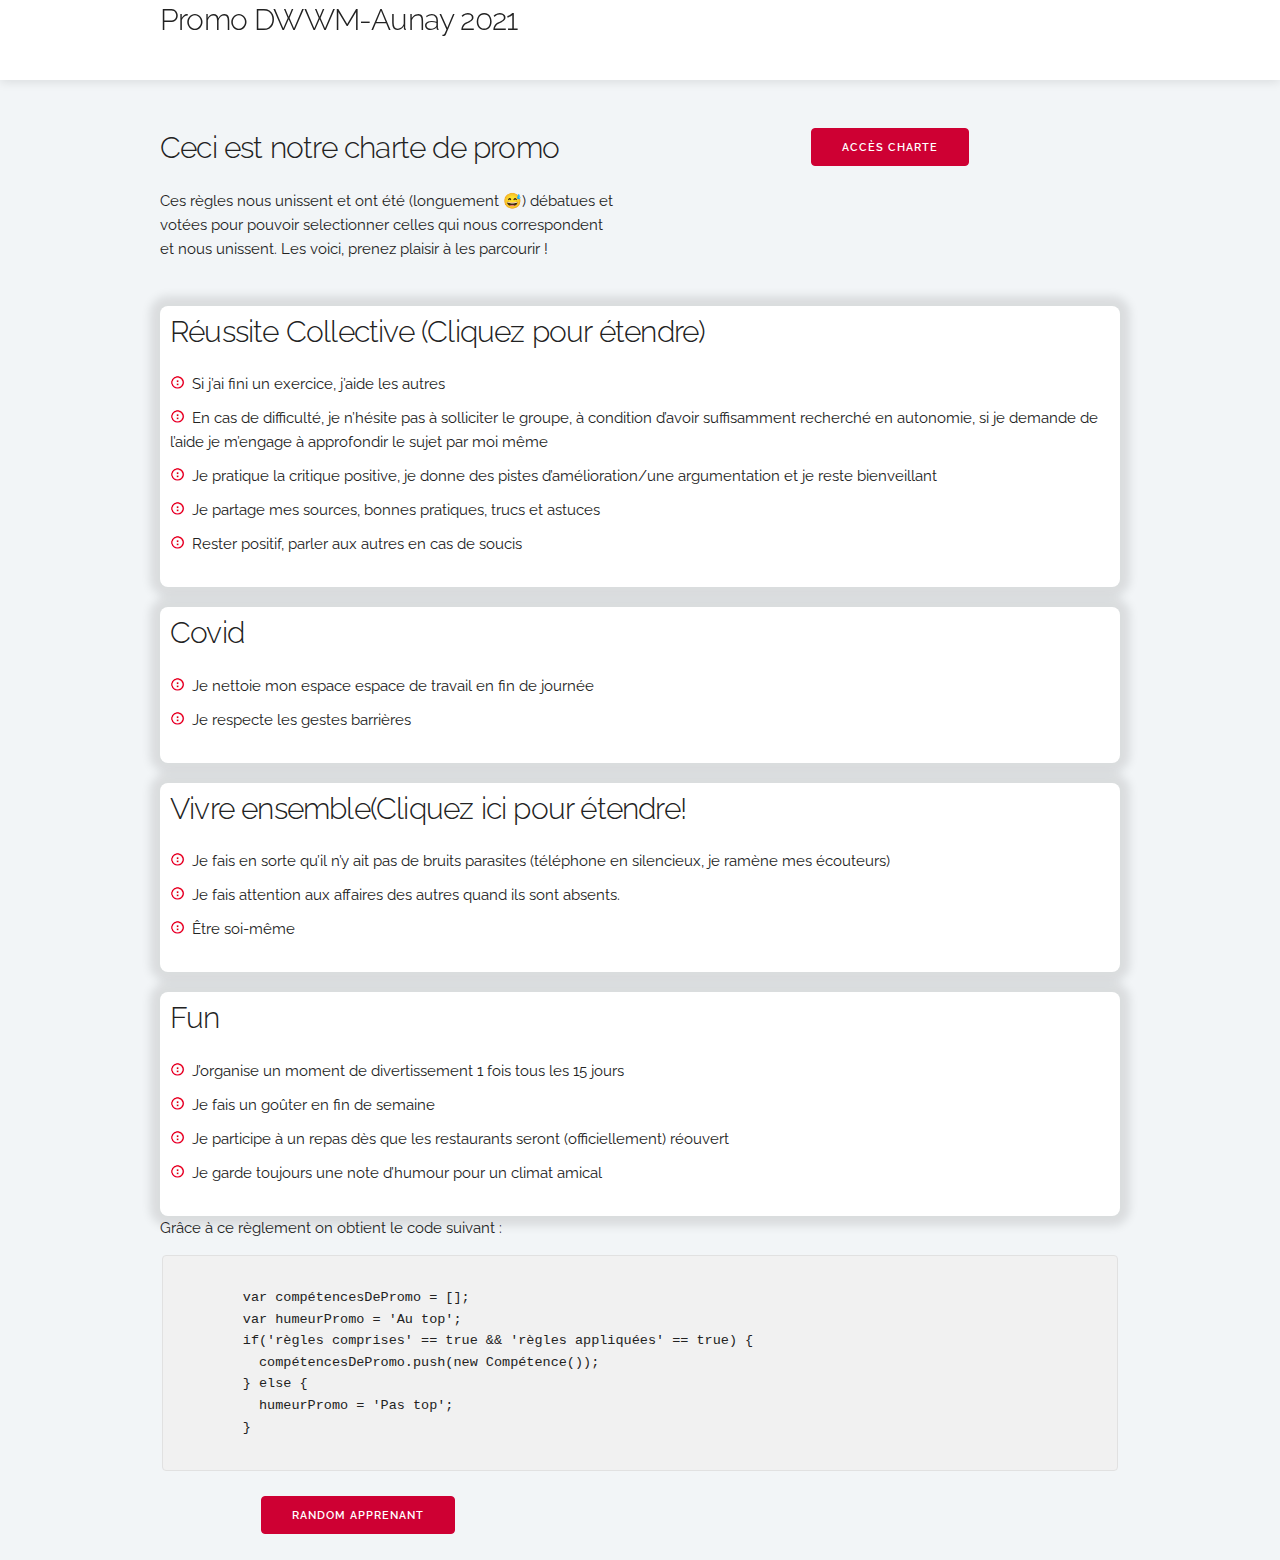
<file: Abdoul-Nasser/index.html>
<!DOCTYPE html>
<html lang="fr">
<head>

  <!-- Les bases d'une page HTML
  –––––––––––––––––––––––––––––––––––––––––––––––––– -->
  <meta charset="utf-8">
  <title>Le titre de votre page </title>
  <meta name="description" content="Notre Charte de Promo">
  <meta name="author" content="Promo Simplon Aulnay">

  <!-- Métadonnées spécifique Mobiles
  –––––––––––––––––––––––––––––––––––––––––––––––––– -->
  <meta name="viewport" content="width=device-width, initial-scale=1">

  <!-- Liaisons des Polices
  –––––––––––––––––––––––––––––––––––––––––––––––––– -->
  <link href="//fonts.googleapis.com/css?family=Raleway:400,300,600" rel="stylesheet" type="text/css">

  <!-- Liaisons des fichiers CSS
  –––––––––––––––––––––––––––––––––––––––––––––––––– -->
  <link rel="stylesheet" href="css/normalize.css">
  <link rel="stylesheet" href="css/skeleton.css">
  <link rel="stylesheet" href="css/custom.css">

  <!-- Liaisons du fichier JS
  –––––––––––––––––––––––––––––––––––––––––––––––––– -->
  <!-- <script type="text/javascript" src="js/index.js"> 
  </script> -->

  <!-- Liaison du Favicon
  –––––––––––––––––––––––––––––––––––––––––––––––––– -->
  <!-- INSERER DU CODE ICI  -->
  <link rel="stylesheet" rel="images/favicon.png">

</head>

<body>
  <header class="header">
    <div class="container">
      <h4>
        <!-- AJOUTER UN TITRE -->
        Promo DWWM-Aunay 2021
      </h4>
    </div>
  </header>


  <!-- Structure principale de la page
  –––––––––––––––––––––––––––––––––––––––––––––––––– -->
  <main>
    <div class="container">
      <div class="row">
        <div class="one-half column">
          <h4>Ceci est notre charte de promo</h4>
          <p>Ces règles nous unissent et ont été (longuement 😅) débatues et votées pour pouvoir selectionner celles qui nous correspondent et nous unissent. Les voici, prenez plaisir à les parcourir !</p>
        </div>
        <div class="one-half column">
          <button class="button-primary" id="btn-charte">Accès charte</button>
        </div>
      </div>
    </div>

    <div class="container card section" id="section-reussite">
      <div class="row">
        <div class="column">
          <h4>Réussite Collective (Cliquez pour étendre)</h4> 
          <ul>
            <li>Si j’ai fini un exercice, j’aide les autres</li>
            <li>En cas de difficulté, je n’hésite pas à solliciter le groupe, à condition d’avoir suffisamment recherché en autonomie, si je demande de l’aide je m’engage à approfondir le sujet par moi même</li>
            <li>Je pratique la critique positive, je donne des pistes d’amélioration/une argumentation et je reste bienveillant</li>
            <li>Je partage mes sources, bonnes pratiques, trucs et astuces</li>
            <li>Rester positif, parler aux autres en cas de soucis</li>
          </ul>
        </div>
      </div>
    </div>
    <div class="container card section" id="covid">
      <div class="row">
        <div class="column">
          <h4>Covid</h4>
          <ul>
            <li>Je nettoie mon espace espace de travail en fin de journée</li>
            <li>Je respecte les gestes barrières</li>
          </ul>

        </div>

      </div>

    </div>
    <!-- INSERER LA STRUCURE HTML CORRESPONDANT AUX SECTIONS MANQUANTES -->
    <!-- INSERER UNE BALISE DE SAUT DE LIGNE -->
    <div class="container card section" id="vivre">
      <div class="row">
        <div class="column">
          <h4>Vivre ensemble(Cliquez ici pour étendre!</h4>
            <ul>
              <li>Je fais en sorte qu’il n’y ait pas de bruits parasites (téléphone en silencieux, je ramène mes écouteurs)</li>
              <li>Je fais attention aux affaires des autres quand ils sont absents.</li>
              <li>Être soi-même</li>
            </ul>
          </div>
        </div>
      </div>

        <div class="container card section" id="fun">
          <div class="row">
            <div class="column">
              <h4>Fun</h4>
                <ul>
                  <li>J’organise un moment de divertissement 1 fois tous les 15 jours</li>
                   <li>Je fais un goûter en fin de semaine</li>
                    <li>Je participe à un repas dès que les restaurants seront (officiellement) réouvert</li>
                     <li>Je garde toujours une note d’humour pour un climat amical</li>
                     </ul>
                 </div>
                </div>
            </div>

            <!-- 
              COMMENTAIRE Formateur 
              Attention à l'indentation (le décallage) de tes blocs, si ton code est bien indenté il est plus lisible pour toi et les autres 
             -->

    <div class="container">
      Grâce à ce règlement on obtient le code suivant : 
      <pre><code>
        var compétencesDePromo = [];
        var humeurPromo = 'Au top'; 
        if('règles comprises' == true && 'règles appliquées' == true) {
          compétencesDePromo.push(new Compétence()); 
        } else {
          humeurPromo = 'Pas top';
        }
      </code></pre>
    </div>

    <!-- INSERER LA DIV DU BOUTON RANDOM ICI -->
    <div class="one-half column">
      <button class="button-primary" id="btn-charte">Random apprenant</button>
    </div>
  </main>
  
  <!-- Fin du document (fermeture des balises)
    –––––––––––––––––––––––––––––––––––––––––––––––––– -->
</body>
</html>
</file>
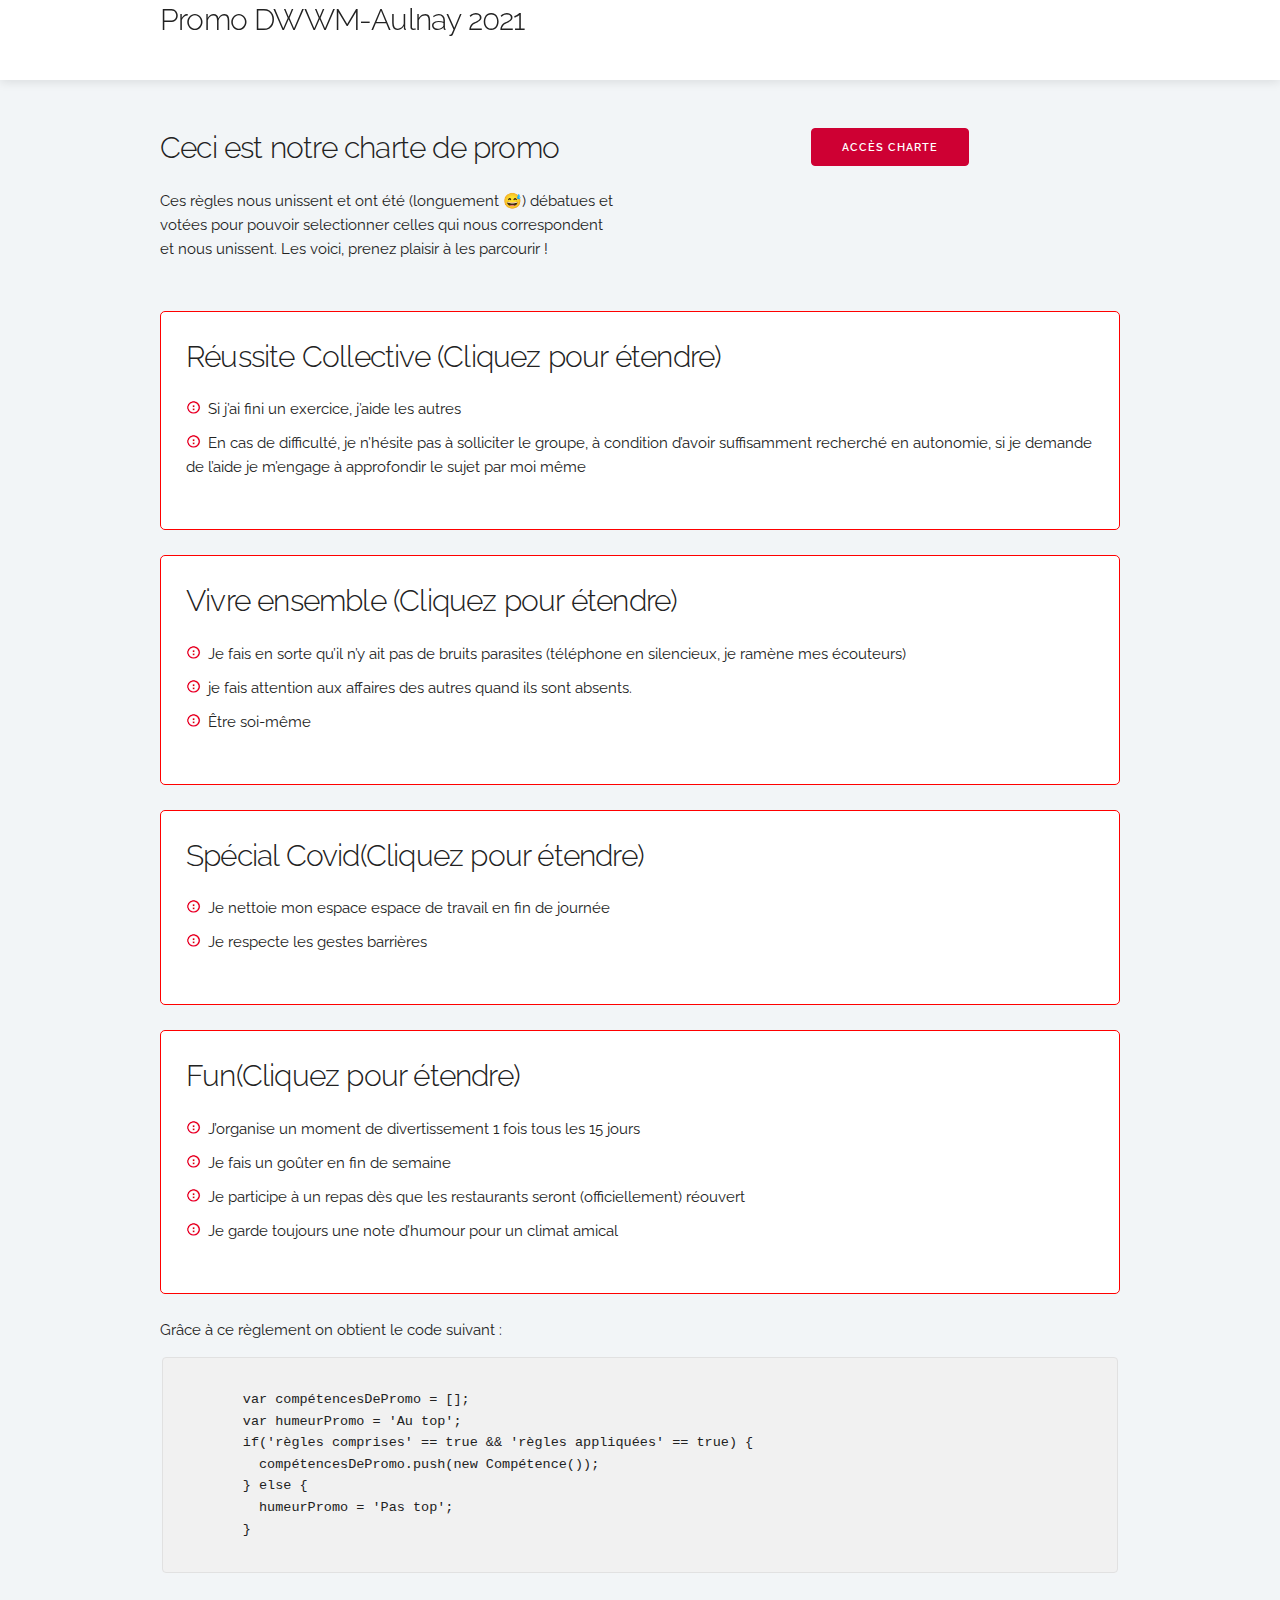
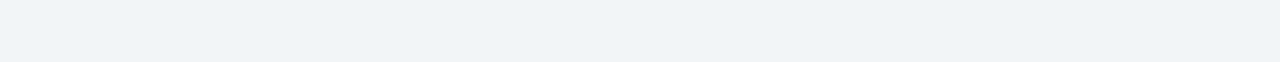
<file: Abdoulaye/index.html>
<!DOCTYPE html>
<html lang="fr">
<head>

  <!-- Les bases d'une page HTML
  –––––––––––––––––––––––––––––––––––––––––––––––––– -->
  <meta charset="utf-8">
  <title> Charte </title>
  <meta name="description" content="Notre Charte de Promo">
  <meta name="author" content="Promo Simplon Aulnay">

  <!-- Métadonnées spécifique Mobiles
  –––––––––––––––––––––––––––––––––––––––––––––––––– -->
  <meta name="viewport" content="width=device-width, initial-scale=1">

  <!-- Liaisons des Polices
  –––––––––––––––––––––––––––––––––––––––––––––––––– -->
  <link href="//fonts.googleapis.com/css?family=Raleway:400,300,600" rel="stylesheet" type="text/css">

  <!-- Liaisons des fichiers CSS
  –––––––––––––––––––––––––––––––––––––––––––––––––– -->
  <link rel="stylesheet" href="css/normalize.css">
  <link rel="stylesheet" href="css/skeleton.css">
  <link rel="stylesheet" href="css/custom.css"

  <!-- Liaisons du fichier JS
  –––––––––––––––––––––––––––––––––––––––––––––––––– -->
  <script type="text/javascript" src="js/index.js"> 
  </script> 

  <!-- Liaison du Favicon
  –––––––––––––––––––––––––––––––––––––––––––––––––– -->
  <link rel="icon" type="images/png" href="images/favicon.png"/>

</head>

<body>
  <header class="header">
    <div class="container">
      <h4>
        Promo DWWM-Aulnay 2021
      </h4>
    </div>
  </header>


  <!-- Structure principale de la page
  –––––––––––––––––––––––––––––––––––––––––––––––––– -->
  <main>
    <div class="container">
      <div class="row">
        <div class="one-half column">
          <h4>Ceci est notre charte de promo</h4>
          <p>Ces règles nous unissent et ont été (longuement 😅) débatues et votées pour pouvoir selectionner celles qui nous correspondent et nous unissent. Les voici, prenez plaisir à les parcourir !</p>
        </div>
        <div class="one-half column">
          <button class="button-primary" id="btn-charte">Accès charte</button>
        </div>
      </div>
    </div>

    <div class="container card section" id="section-reussite">
      <div class="row">
        <div class="column">
          <h4>Réussite Collective (Cliquez pour étendre)</h4> 
          <ul>
            <li>Si j’ai fini un exercice, j’aide les autres</li>
            <li>En cas de difficulté, je n’hésite pas à solliciter le groupe, à condition d’avoir suffisamment recherché en autonomie, si je demande de l’aide je m’engage à approfondir le sujet par moi même</li>
          </ul>
        </div>
      </div>
    </div>

    <div class="container card section" id="section-reussite">
      <div class="row">
        <div class="column">
          <h4>Vivre ensemble (Cliquez pour étendre)</h4> 
          <ul>
            <li>Je fais en sorte qu’il n’y ait pas de bruits parasites (téléphone en silencieux, je ramène mes écouteurs)</li>
            <li>je fais attention aux affaires des autres quand ils sont absents.</li>
            <li>Être soi-même</li>
          </ul>
        </div>
      </div>
    </div>
    <div class="container card section" id="section-reussite">
      <div class="row">
        <div class="column">
          <h4>Spécial Covid(Cliquez pour étendre)</h4> 
          <ul>
            <li>Je nettoie mon espace espace de travail en fin de journée </li>
            <li>Je respecte les gestes barrières</li>
          </ul>
        </div>
      </div>
    </div>
    <div class="container card section" id="section-reussite">
      <div class="row">
        <div class="column">
          <h4>Fun(Cliquez pour étendre)</h4> 
          <ul>
            <li>J’organise un moment de divertissement 1 fois tous les 15 jours</li>
            <li>Je fais un goûter en fin de semaine</li>
            <li>Je participe à un repas dès que les restaurants seront (officiellement) réouvert </li>
            <li>Je garde toujours une note d’humour pour un climat amical</li>
          </ul>     
        </div>
      </div>
    </div> 
    <br>
    
    <div class="container">
      Grâce à ce règlement on obtient le code suivant : 
      <pre><code>
        var compétencesDePromo = [];
        var humeurPromo = 'Au top'; 
        if('règles comprises' == true && 'règles appliquées' == true) {
          compétencesDePromo.push(new Compétence()); 
        } else {
          humeurPromo = 'Pas top';
        }
      </code></pre>
    </div>


  </main>
  
  <!-- Fin du document (fermeture des balises)
    –––––––––––––––––––––––––––––––––––––––––––––––––– -->
</body>
</html>
</file>
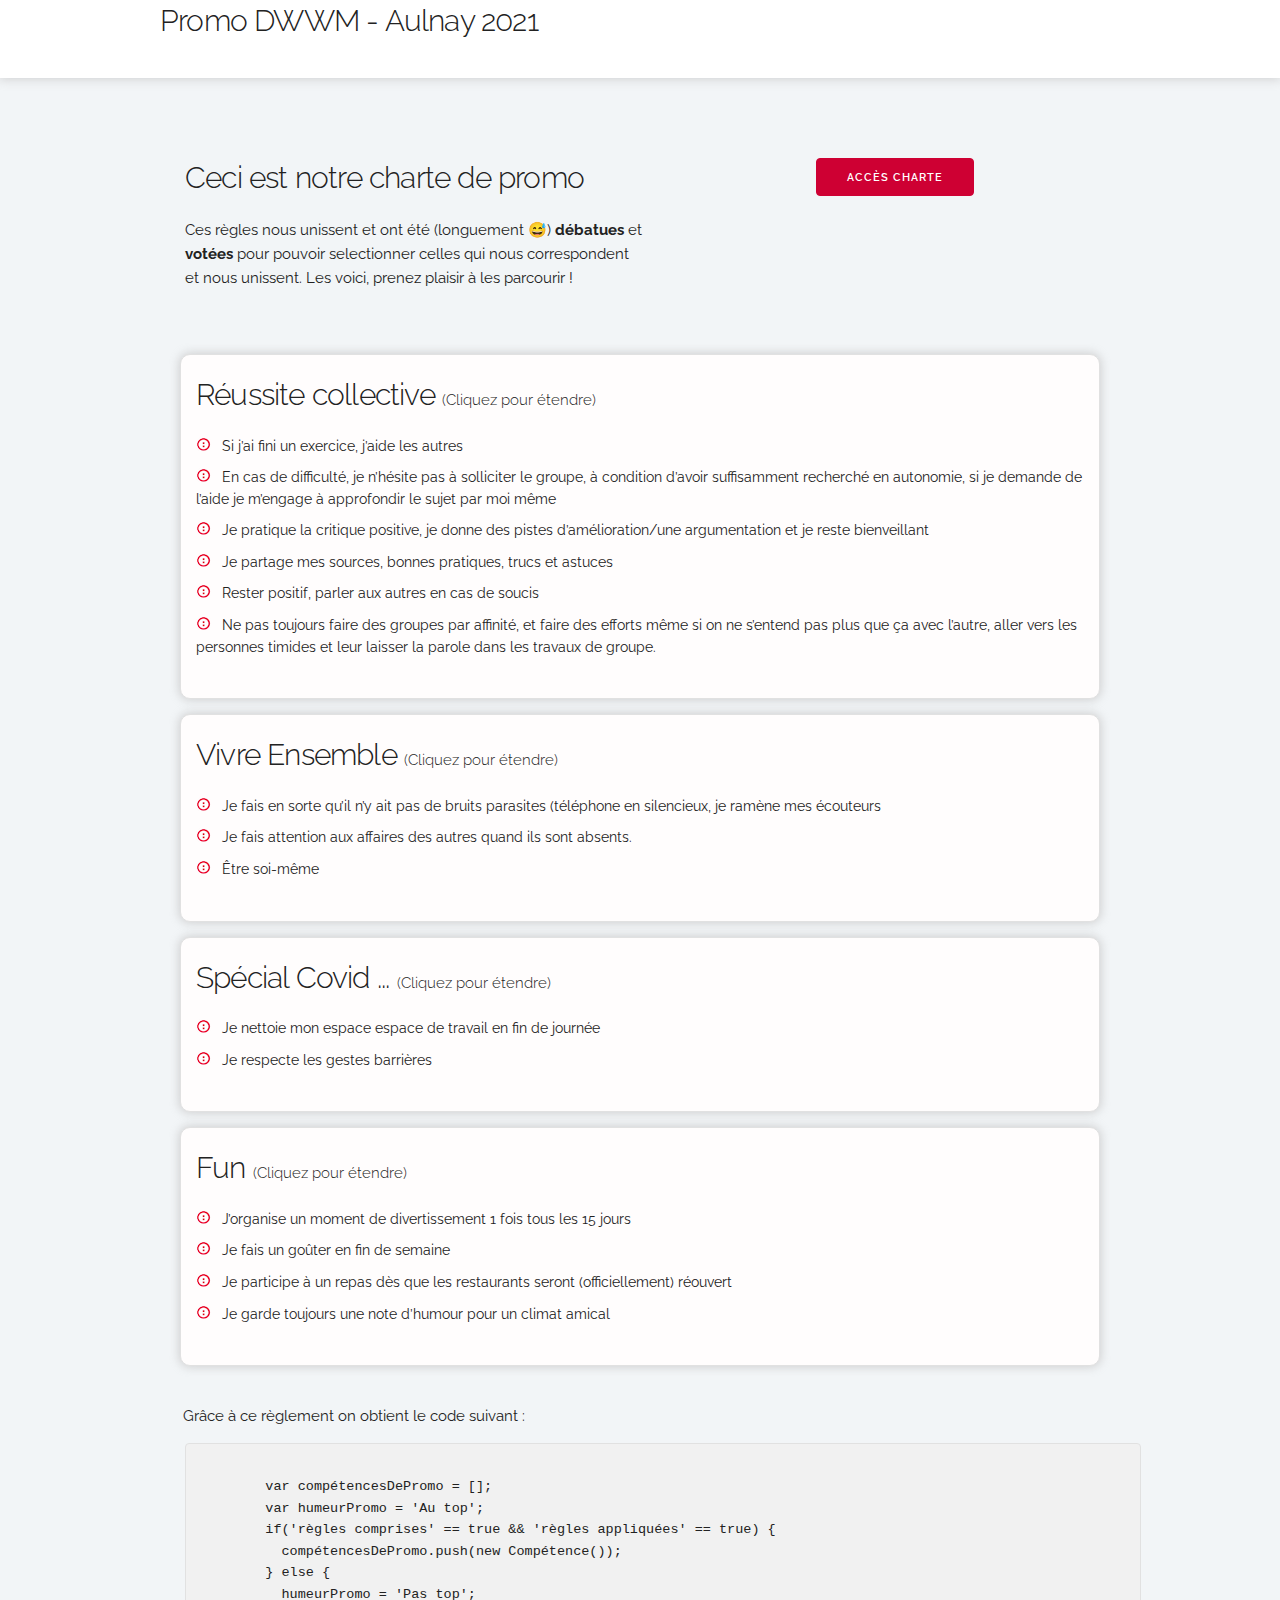
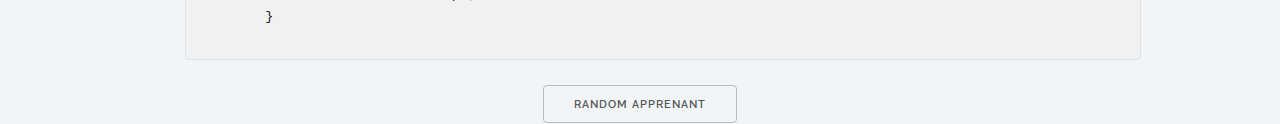
<file: Alexis/index.html>
<!DOCTYPE html>
<html lang="fr">

<head>
  <meta charset="utf-8">
  <title>Le titre de votre page </title>
  <meta name="description" content="Notre Charte de Promo">
  <meta name="author" content="Promo Simplon Aulnay">
  <meta name="viewport" content="width=device-width, initial-scale=1">
  <link href="//fonts.googleapis.com/css?family=Raleway:400,300,600" rel="stylesheet" type="text/css">
  <link rel="stylesheet" href="style.css" />
  <link rel="stylesheet" href="css/normalize.css">
  <link rel="stylesheet" href="css/skeleton.css">
  <script type="text/javascript" src="js/index.js"> 
  </script>
 

 <link rel="icon" type="image/png" href="images/favicon.png">

</head>

<body>
  <header class="header">
    <div class="container">
      <h4>
        Promo DWWM - Aulnay 2021
      </h4>
    </div>
  </header>

  <main>
    <div class="box">
       <div class="container">
         <div class="row">
            <div class="one-half column">
             <h4>Ceci est notre charte de promo</h4>
              <p>Ces règles nous unissent et ont été (longuement 😅) <strong>débatues</strong> et <strong>votées</strong> pour pouvoir selectionner celles qui nous correspondent et nous unissent. Les voici, prenez plaisir à les parcourir !</p>
            </div>
              <button class="button-primary" id="btn-charte"
               type="button">
              ACCÈS CHARTE
              </button>
         </div>
      </div>
    </div>
   <br>
   
   <div class="Bloc1"> 
       <div id="section-reussite">
        <h4> Réussite collective <span> (Cliquez pour étendre) </span></h4>
          <ul>  
            <li> Si j’ai fini un exercice, j’aide les autres </li>
            <li> En cas de difficulté, je n’hésite pas à solliciter le groupe, à condition d’avoir suffisamment recherché en autonomie, si je demande de l’aide je m’engage à approfondir le sujet par moi même </li>
            <li> Je pratique la critique positive, je donne des pistes d’amélioration/une argumentation et je reste bienveillant </li> 
            <li> Je partage mes sources, bonnes pratiques, trucs et astuces </li>
            <li> Rester positif, parler aux autres en cas de soucis </li>
            <li> Ne pas toujours faire des groupes par affinité, et faire des efforts même si on ne s’entend pas plus que ça avec l’autre, aller vers les personnes timides et leur laisser la parole dans les travaux de groupe.  </li>
          </ul>
    </div>
  
  <div id="section-ensemble">
    <h4> Vivre Ensemble <span> (Cliquez pour étendre) </span> </h4>
     <ul>  
      <li> Je fais en sorte qu’il n’y ait pas de bruits parasites (téléphone en silencieux, je ramène mes écouteurs          </li>
      <li> Je fais attention aux affaires des autres quand ils sont absents.</li>
      <li> Être soi-même </li> 
     </ul>
  </div>
    
  <div id="section-covid">
    <h4> Spécial Covid ... <span> (Cliquez pour étendre) </span> </h4>
     <ul>  
      <li> Je nettoie mon espace espace de travail en fin de journée </li>
      <li> Je respecte les gestes barrières</li>
     </ul>
  </div>
      
 <div id="section-fun">
    <h4> Fun <span> (Cliquez pour étendre) </span> </h4>
     <ul>  
        <li> J’organise un moment de divertissement 1 fois tous les 15 jours </li>
        <li> Je fais un goûter en fin de semaine</li>
        <li> Je participe à un repas dès que les restaurants seront (officiellement) réouvert </li>
        <li> Je garde toujours une note d’humour pour un climat amical </li>
     </ul> 
   </div>
  </div>
 
 

<div id="container1">
  <div class="container">
      Grâce à ce règlement on obtient le code suivant : 
      <pre><code>
        var compétencesDePromo = [];
        var humeurPromo = 'Au top'; 
        if('règles comprises' == true && 'règles appliquées' == true) {
          compétencesDePromo.push(new Compétence()); 
        } else {
          humeurPromo = 'Pas top';
        }
      </code></pre>
    </div>
  </div>
    
  <div>
      <button id="btn-random"> RANDOM APPRENANT </button>
  </div>

</main>
  
</body>
</html>
</file>
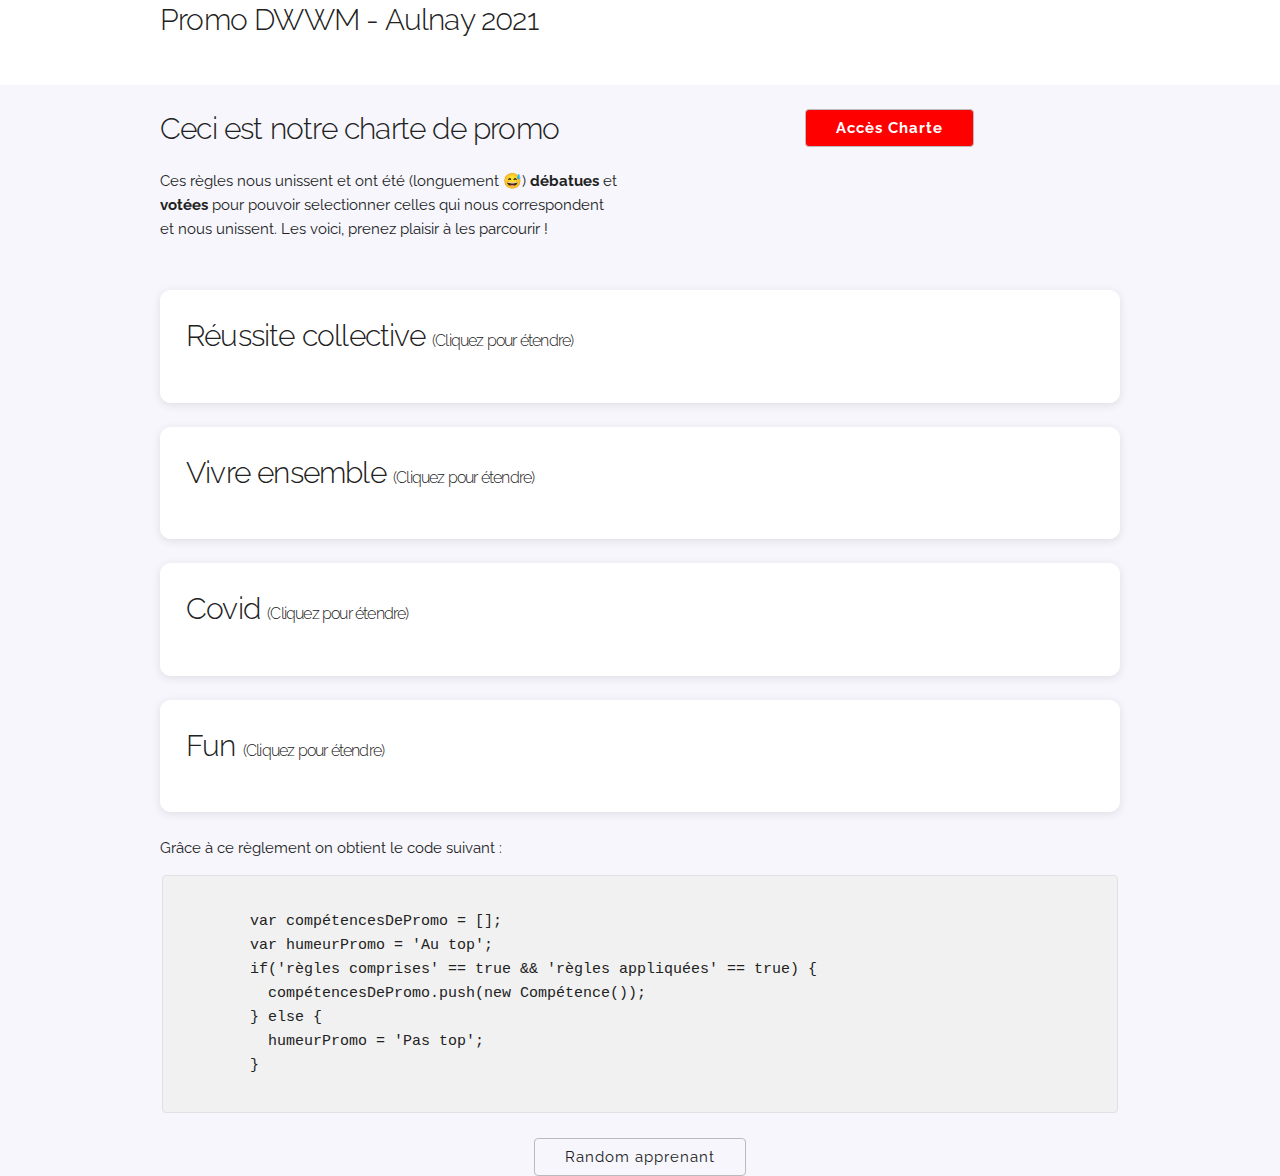
<file: Alicia/index.html>
<!DOCTYPE html>
<html lang="fr">
<head>

  <!-- Les bases d'une page HTML
  –––––––––––––––––––––––––––––––––––––––––––––––––– -->
  <meta charset="utf-8">
  <title> Charte groupe Simplon BNP</title>
  <meta name="description" content="Notre Charte de Promo">
  <meta name="author" content="Promo Simplon Aulnay">

  <!-- Métadonnées spécifique Mobiles
  –––––––––––––––––––––––––––––––––––––––––––––––––– -->
  <meta name="viewport" content="width=device-width, initial-scale=1">

  <!-- Liaisons des Polices
  –––––––––––––––––––––––––––––––––––––––––––––––––– -->
  <link href="http://fonts.googleapis.com/css?family=Raleway:400,300,600" rel="stylesheet" type="text/css">

  <!-- Liaisons des fichiers CSS
  –––––––––––––––––––––––––––––––––––––––––––––––––– -->
  <link rel="stylesheet" href="css/charte.css">
  <link rel="stylesheet" href="css/skeleton.css">
  <link rel="stylesheet" href="css/normalize.css">
  
  <link rel="shortcut icon" type="image/png" href="images/favicon.png"/>

</head>

<body>
  <header class="header">
    <div class="container">
      <h4>
        Promo DWWM - Aulnay 2021
      </h4>
      <br/>
    </div>
  </header>


  <!-- Structure principale de la page
  –––––––––––––––––––––––––––––––––––––––––––––––––– -->
  <main>
    <div class="container">
      <div class="row">
        <div class="one-half column">
          <br/>
          <h4>Ceci est notre charte de promo</h4>
          <p>Ces règles nous unissent et ont été (longuement 😅) <strong>débatues</strong> et <strong>votées</strong> pour pouvoir selectionner celles qui nous correspondent et nous unissent. Les voici, prenez plaisir à les parcourir !</p>
        </div>
        <br/>
        <div class="one-half column">
          <button class="button_primary" id="btn_charte">Accès Charte</button>
        </div>
      </div>
    </div>

  
    <br>
    
    <div class="container">
      <div class="container_border">
        <h4> Réussite collective <span> (Cliquez pour étendre) </span></h4>
        <ul class="container_list"> 
          <li> Si j’ai fini un exercice, j’aide les autres </li>
          <li>	En cas de difficulté, je n’hésite pas à solliciter le groupe, à condition d’avoir suffisamment recherché en autonomie, si je demande de l’aide je m’engage à approfondir le sujet par moi même</li>
          <li> Je pratique la critique positive, je donne des pistes d’amélioration/une argumentation et je reste bienveillant </li>
          <li>	Je partage mes sources, bonnes pratiques, trucs et astuces</li>
          <li> Rester positif, parler aux autres en cas de soucis</li>
          <li> Ne pas toujours faire des groupes par affinité, et faire des efforts même si on ne s’entend pas plus que ça avec l’autre, aller vers les personnes timides et leur laisser la parole dans les travaux de groupe.</li>
        </ul>
      </div>
    </div>

    <br/>

    <div class="container">
      <div class="container_border">
        <h4>Vivre ensemble <span>(Cliquez pour étendre)</span></h4>
        <ul class="container_list">
          <li> Je fais en sorte qu’il n’y ait pas de bruits parasites (téléphone en silencieux, je ramène mes écouteurs </li>
          <li> Je fais attention aux affaires des autres quand ils sont absents. </li> 
          <li> Être soi-même </li>
        </ul>
      </div>  
    </div>

    <br/>

    <div class="container">
      <div class="container_border">
        <h4> Covid <span>(Cliquez pour étendre)</span></h4>
        <ul class="container_list">
          <li>Je nettoie mon espace espace de travail en fin de journée </li>
          <li>Je respecte les gestes barrières</li>
        </ul>
      </div> 
    </div>

    <br/>

    <div class="container">
      <div class="container_border">
        <h4>Fun <span>(Cliquez pour étendre)</span></h4>
        <ul class="container_list">
          <li>J’organise un moment de divertissement 1 fois tous les 15 jours </li>
          <li>Je fais un goûter en fin de semaine </li>
          <li>Je participe à un repas dès que les restaurants seront (officiellement) réouvert </li>
          <li>Je garde toujours une note d’humour pour un climat amical </li>
        </ul>
      </div> 
    </div>

  <br/>

    <div class="container">
      Grâce à ce règlement on obtient le code suivant : 
      <pre><code>
        var compétencesDePromo = [];
        var humeurPromo = 'Au top'; 
        if('règles comprises' == true && 'règles appliquées' == true) {
          compétencesDePromo.push(new Compétence()); 
        } else {
          humeurPromo = 'Pas top';
        }
      </code></pre>
    </div>

    <div class="container">
      <button class="button_random" id="btn_random">Random apprenant</button>
    </div>
    </main>


  <script type="text/javascript" src="./js/index.js"></script>

  </body>
</html>
</file>
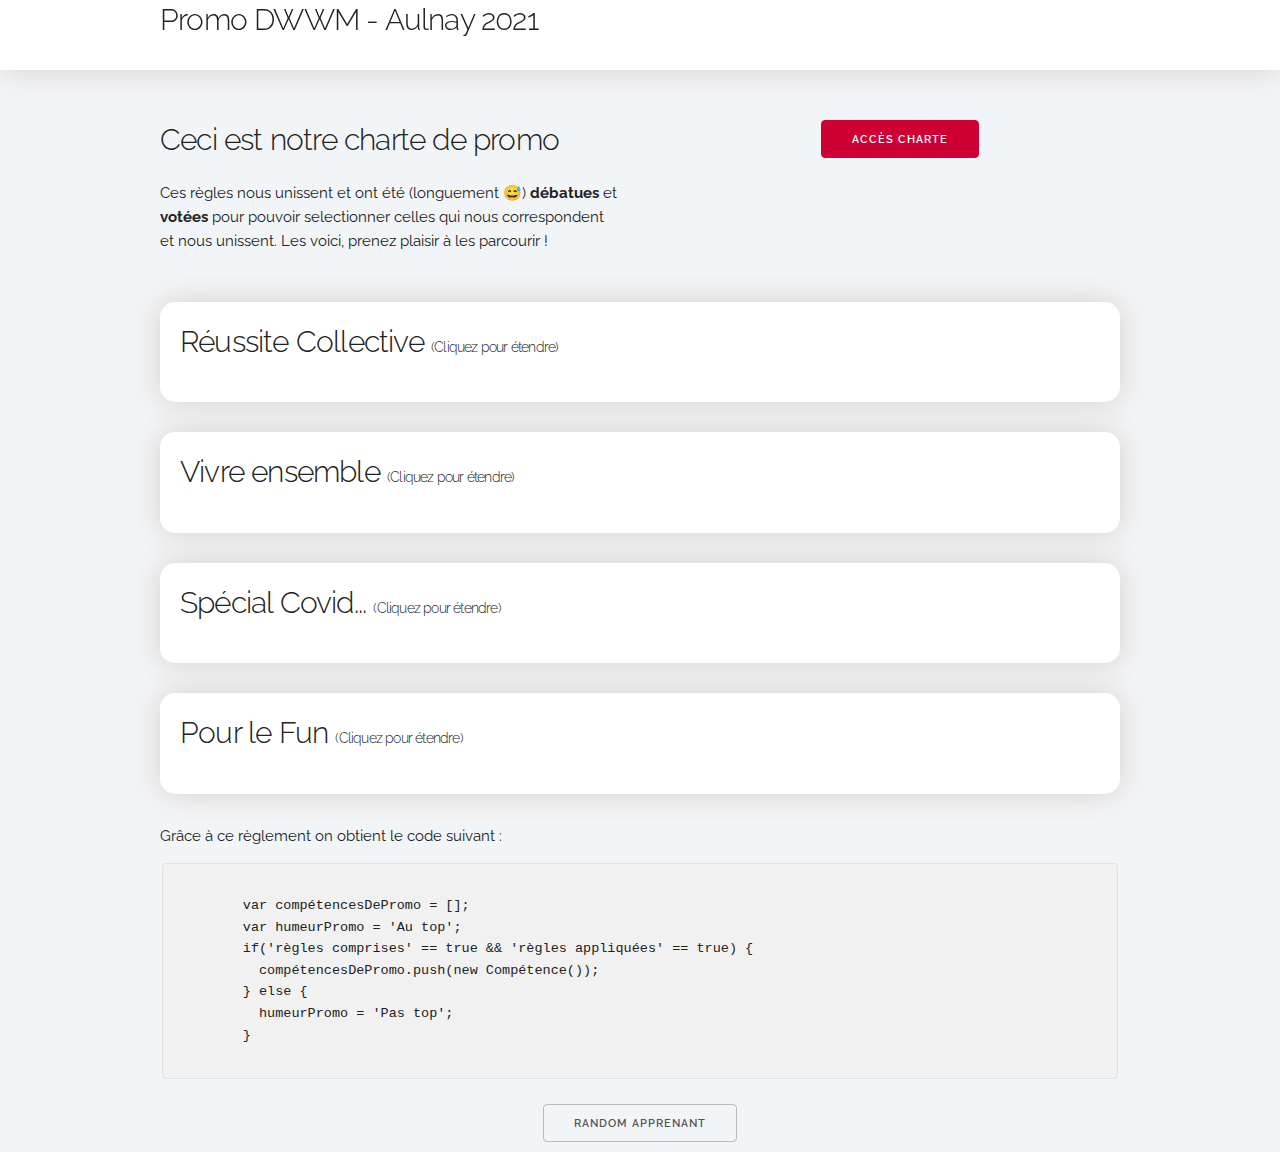
<file: Asad/index.html>
<!DOCTYPE html>
<html lang="fr">
<head>

  <!-- Les bases d'une page HTML
  –––––––––––––––––––––––––––––––––––––––––––––––––– -->
  <meta charset="utf-8">
  <title>Le titre de votre page </title>
  <meta name="description" content="Notre Charte de Promo">
  <meta name="author" content="Promo Simplon Aulnay">

  <!-- Métadonnées spécifique Mobiles
  –––––––––––––––––––––––––––––––––––––––––––––––––– -->
  <meta name="viewport" content="width=device-width, initial-scale=1">

  <!-- Liaisons des Polices
  –––––––––––––––––––––––––––––––––––––––––––––––––– -->
  <link href="//fonts.googleapis.com/css?family=Raleway:400,300,600" rel="stylesheet" type="text/css">

  <!-- Liaisons des fichiers CSS
  –––––––––––––––––––––––––––––––––––––––––––––––––– -->
  <link rel="stylesheet" href="css/normalize.css">
  <link rel="stylesheet" href="css/skeleton.css">
  <link rel="stylesheet" href="css/style.css">

  <!-- Liaisons du fichier JS
  –––––––––––––––––––––––––––––––––––––––––––––––––– -->
  <script src="animation.js"></script>
  <!-- TODO -->

  <!-- Liaison du Favicon
  –––––––––––––––––––––––––––––––––––––––––––––––––– -->
  <!-- TODO -->

</head>

<body>
  <header class="header">
    <div class="container">
      <h4>
        Promo DWWM - Aulnay 2021
      </h4>
    </div>
  </header>


  <!-- Structure principale de la page
  –––––––––––––––––––––––––––––––––––––––––––––––––– -->
  <main>
    <div class="container">
      <div class="row">
        <div class="one-half column">
          <h4>Ceci est notre charte de promo</h4>
          <p>Ces règles nous unissent et ont été (longuement 😅) <strong>débatues</strong> et <strong>votées</strong> pour pouvoir selectionner celles qui nous correspondent et nous unissent. Les voici, prenez plaisir à les parcourir !</p>
        </div>
        <button onclick="window.open('https://docs.google.com/document/d/1F0u_2i1WaeH4Q4Rj0GrUqi-fOqGMufwzziaG5qd4tk0/edit'); return false;" class="button-primary" >accès charte</button>
      </div>
    </div>

    <br>
    <div class="container">
      <div class="reussite-collective" onclick="maFonction()">
        <div class="section" id="section">
          <h4>Réussite Collective <span> (Cliquez pour étendre)</span></h4>
        </div>
        <div class="charte" id="charte" style="display: none;">
          <ul class="list">
            <li>Si j'ai fini un exercice, j'aide les autres</li>
            <li>En cas de difficulté, je n'hésite pas à sociliter le groupe, à condition d'avoir suffisamment recherché en autonomie,  si je demande de l'aide je m'engage à approfondir le sujet par moi meme </li>
            <li>Je pratique la critique positive, je donne des pistes d'amelioration/une argumentation et je reste bienveillant</li>
            <li>Je partage mes sources, bonnes pratique, trucs et astuces</li>
            <li>Je reste positif et j'en parle aux autres en cas de soucis</li>
            <li>Ne pas toujours faire des groupes par afinité, et faire des efforts meme si on ne s'entend pas plus que ca avec l'autre,
              aller vers les personnes timides et leur laisser la parole dans les travaux de groupes.
            </li>
          </ul>
        </div>
      </div>
      <div class="vivre-ensemble" onclick="maFonction2()">
        <div class="section">
          <h4>Vivre ensemble <span>(Cliquez pour étendre)</span></h4>
        </div>
        <div class="charte" id="charte2" style="display: none;">
          <ul class="list">
            <li>Je fais en sorte qu'il n'y ait pas de bruit parasites 'téléphone en silencieux,
              je ramène mes écouteurs)
            </li>
            <li>Je fais attention aux affaires des autres quand il sont absents</li>
            <li>Je reste moi même</li>
          </ul>
        </div>
      </div>
      <div class="special-covid" onclick="maFonction3()">
        <div class="section">
          <h4>Spécial Covid... <span>(Cliquez pour étendre)</span></h4>
        </div>
        <div class="charte" id="charte3" style="display: none;">
          <ul class="list">
            <li>Je nettoie mon espace espace de travail en fin de journée 
            </li>
            <li>Je respecte les gestes barrières</li>
          </ul>
        </div>
      </div>
      <div class="pour-le-fun" onclick="maFonction4()">
        <div class="section">
          <h4>Pour le Fun <span>(Cliquez pour étendre)</span></h4>
        </div>
        <div class="charte" id="charte4" style="display: none;">
          <ul class="list">
            <li>J’organise un moment de divertissement 1 fois tous les 15 jours
            </li>
            <li>Je fais un goûter en fin de semaine</li>
            <li>Je participe à un repas dès que les restaurants seront (officiellement) réouvert</li>
            <li>Je garde toujours une note d’humour pour un climat amical </li>
          </ul>
        </div>
      </div>
    </div>
    <div class="container">
      Grâce à ce règlement on obtient le code suivant : 
      <pre><code>
        var compétencesDePromo = [];
        var humeurPromo = 'Au top'; 
        if('règles comprises' == true && 'règles appliquées' == true) {
          compétencesDePromo.push(new Compétence()); 
        } else {
          humeurPromo = 'Pas top';
        }
      </code></pre>
    </div>
    
    <footer>
      <button class="random" id="boutonrandom" onclick="fonctionRandom()">random apprenant</button>
    </footer>
    

  </main>
  
  <!-- Fin du document (fermeture des balises)
    –––––––––––––––––––––––––––––––––––––––––––––––––– -->
</body>
</html>
</file>
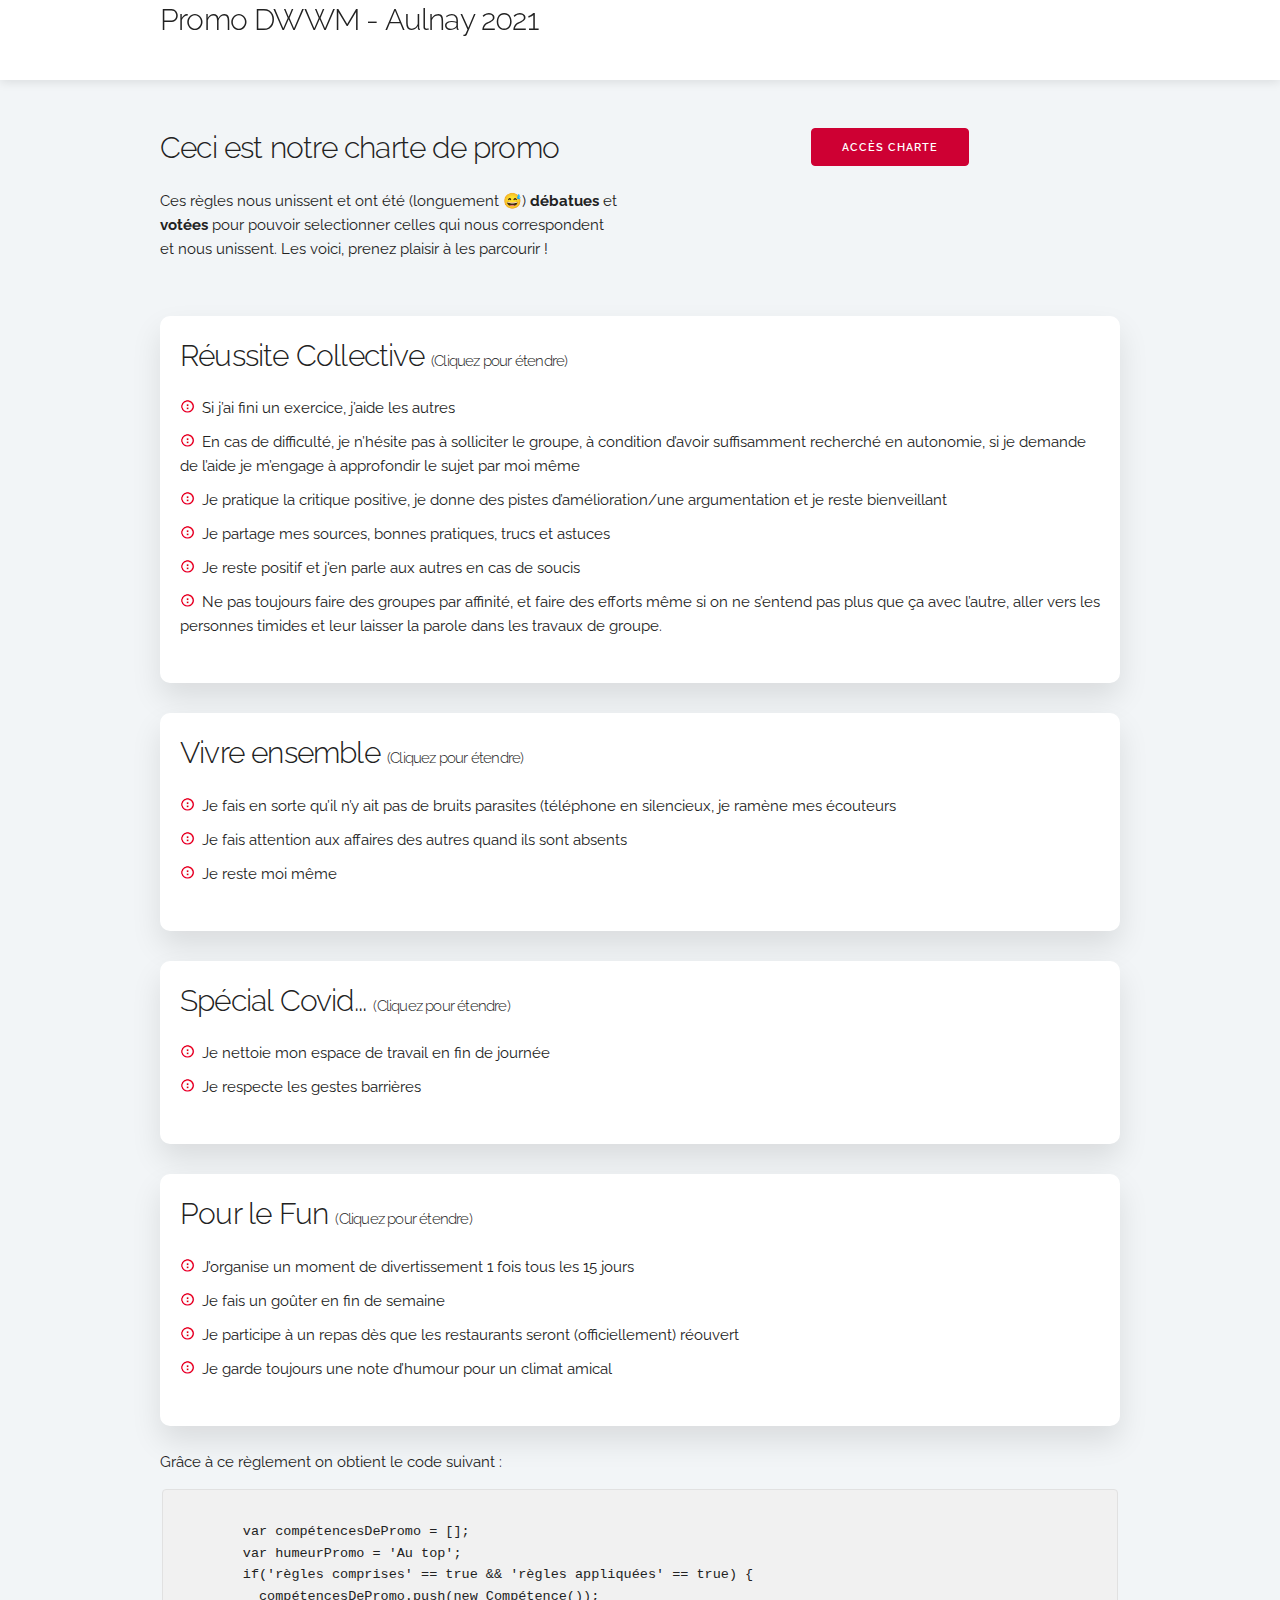
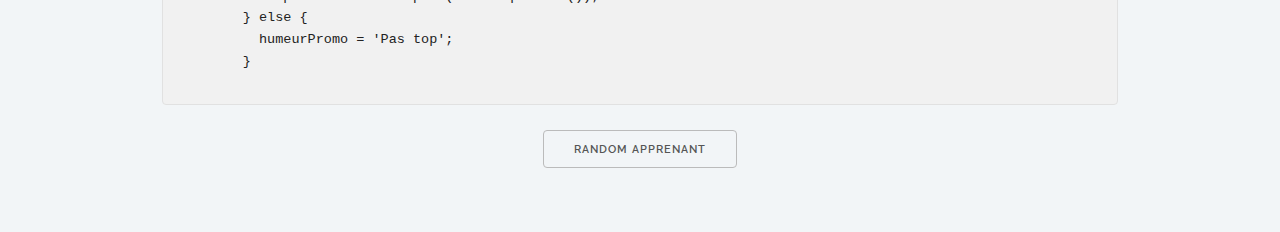
<file: Ayoub/index.html>
<!DOCTYPE html>
<html lang="fr">
<head>

  <!-- Les bases d'une page HTML
  –––––––––––––––––––––––––––––––––––––––––––––––––– -->
  <meta charset="utf-8">
  <title>Le titre de votre page </title>
  <meta name="description" content="Notre Charte de Promo">
  <meta name="author" content="Promo Simplon Aulnay">

  <!-- Métadonnées spécifique Mobiles
  –––––––––––––––––––––––––––––––––––––––––––––––––– -->
  <meta name="viewport" content="width=device-width, initial-scale=1">

  <!-- Liaisons des Polices
  –––––––––––––––––––––––––––––––––––––––––––––––––– -->
  <link href="//fonts.googleapis.com/css?family=Raleway:400,300,600" rel="stylesheet" type="text/css">

  <!-- Liaisons des fichiers CSS
  –––––––––––––––––––––––––––––––––––––––––––––––––– -->
  <link rel="stylesheet" href="css/normalize.css">
  <link rel="stylesheet" href="css/skeleton.css">
  <link rel="stylesheet" href="css/custom.css">

  <!-- Liaisons du fichier JS
  –––––––––––––––––––––––––––––––––––––––––––––––––– -->
  <script type="text/javascript" src="js/index.js"> 
  </script>

  <!-- Liaison du Favicon
  –––––––––––––––––––––––––––––––––––––––––––––––––– -->
  <link rel="icon" type="image/png" href="images/favicon.png">

</head>

<body>
  <header class="header">
    <div class="container">
      <h4>
        Promo DWWM - Aulnay 2021
      </h4>
    </div>
  </header>


  <!-- Structure principale de la page
  –––––––––––––––––––––––––––––––––––––––––––––––––– -->
  <main>
    <div class="container">
      <div class="row">
        <div class="one-half column">
          <h4>Ceci est notre charte de promo</h4>
          <p>Ces règles nous unissent et ont été (longuement 😅) <strong>débatues</strong> et <strong>votées</strong> pour pouvoir selectionner celles qui nous correspondent et nous unissent. Les voici, prenez plaisir à les parcourir !</p>
        </div>
        <div class="one-half column">
          <button class="button-primary" id="btn-charte">Accès charte</button>
        </div>
      </div>
    </div>

    <div class="container card section" id="section-reussite">
      <div class="row">
        <div class="column">
          <h4>Réussite Collective <span class="small">(Cliquez pour étendre)</span></h4> 
          <ul>
            <li>Si j’ai fini un exercice, j’aide les autres</li>
            <li>En cas de difficulté, je n’hésite pas à solliciter le groupe, à condition d’avoir suffisamment recherché en autonomie, si je demande de l’aide je m’engage à approfondir le sujet par moi même</li>
            <li>Je pratique la critique positive, je donne des pistes d’amélioration/une argumentation et je reste bienveillant</li>
            <li>Je partage mes sources, bonnes pratiques, trucs et astuces</li>
            <li>Je reste positif et j'en parle aux autres en cas de soucis</li>
            <li>Ne pas toujours faire des groupes par affinité, et faire des efforts même si on ne s’entend pas plus que ça avec l’autre, aller vers les personnes timides et leur laisser la parole dans les travaux de groupe.</li>
          </ul>
        </div>
      </div>
    </div>

    <div class="container card section" id="section-ensemble">
      <div class="row">
        <div class="column">
          <h4>Vivre ensemble <span class="small">(Cliquez pour étendre)</span></h4> 
          <ul>
            <li>Je fais en sorte qu’il n’y ait pas de bruits parasites (téléphone en silencieux, je ramène mes écouteurs</li>
            <li>Je fais attention aux affaires des autres quand ils sont absents</li>
            <li>Je reste moi même</li>
          </ul>
        </div>
      </div>
    </div>

    <div class="container card section" id="section-covid">
      <div class="row">
        <div class="column">
          <h4>Spécial Covid... <span class="small">(Cliquez pour étendre)</span></h4> 
          <ul>
            <li>Je nettoie mon espace de travail en fin de journée </li>
            <li>Je respecte les gestes barrières </li>
          </ul>
        </div>
      </div>
    </div>

    <div class="container card section" id="section-fun">
      <div class="row">
        <div class="column">
          <h4>Pour le Fun <span class="small">(Cliquez pour étendre)</span></h4> 
          <ul>
            <li>J’organise un moment de divertissement 1 fois tous les 15 jours</li>
            <li>Je fais un goûter en fin de semaine</li>
            <li>Je participe à un repas dès que les restaurants seront (officiellement) réouvert</li>
            <li>Je garde toujours une note d’humour pour un climat amical</li>
          </ul>
        </div>
      </div>
    </div>

    <br>
    
    <div class="container">
      Grâce à ce règlement on obtient le code suivant : 
      <pre><code>
        var compétencesDePromo = [];
        var humeurPromo = 'Au top'; 
        if('règles comprises' == true && 'règles appliquées' == true) {
          compétencesDePromo.push(new Compétence()); 
        } else {
          humeurPromo = 'Pas top';
        }
      </code></pre>
    </div>

    <div class="container">
      <button id="btn-random">Random apprenant</button>
    </div>
  </main>
  
  <!-- Fin du document (fermeture des balises)
    –––––––––––––––––––––––––––––––––––––––––––––––––– -->
</body>
</html>
</file>
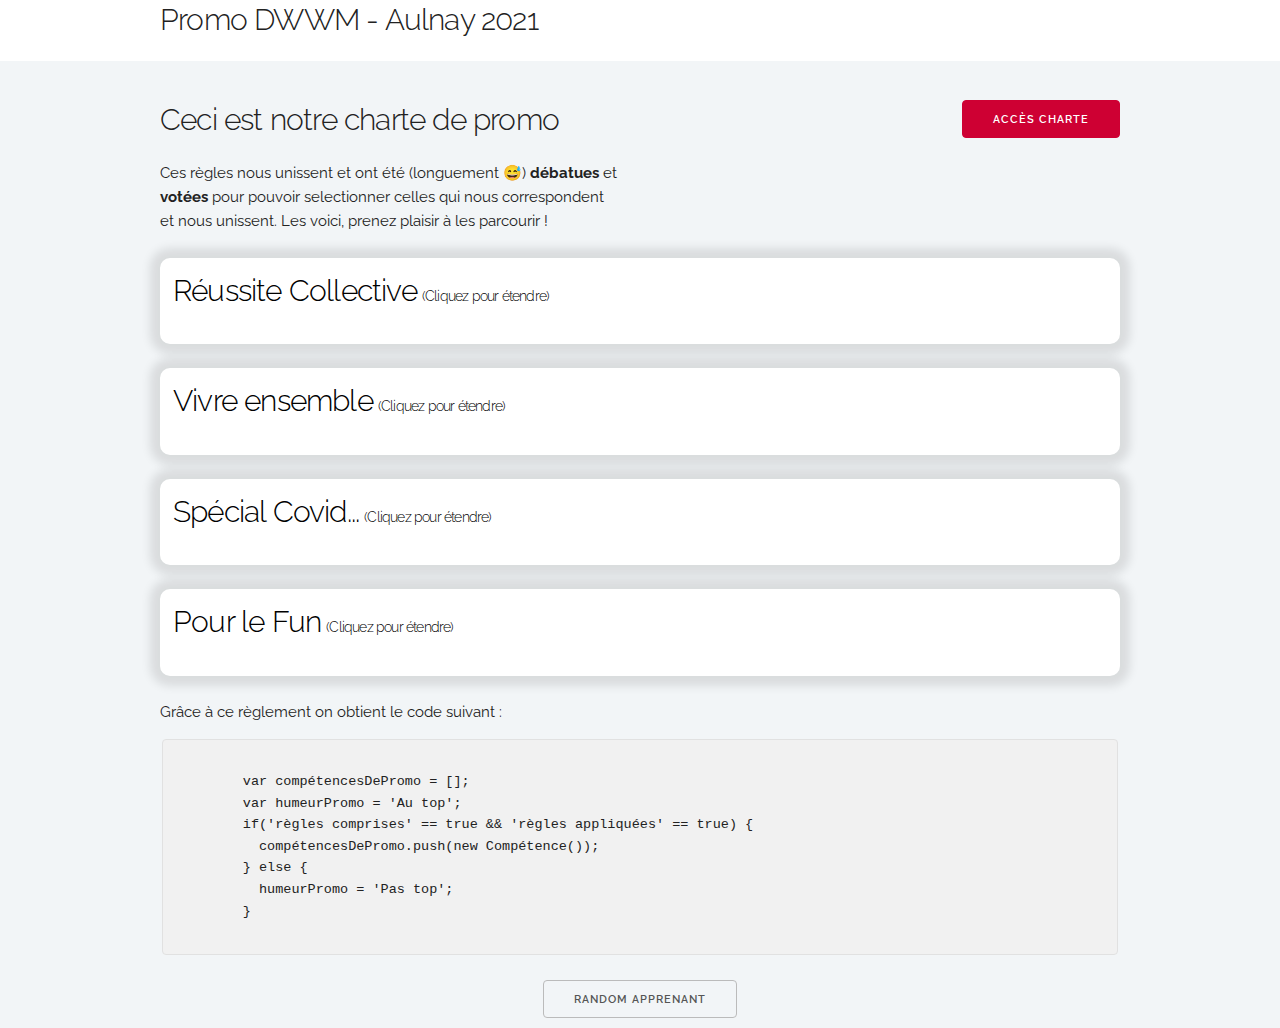
<file: Caroline/index.html>
<!DOCTYPE html>
<html lang="fr">
<head>

  <!-- Les bases d'une page HTML
  –––––––––––––––––––––––––––––––––––––––––––––––––– -->
  <meta charset="utf-8">
  <title>Le titre de votre page </title>
  <meta name="description" content="Notre Charte de Promo">
  <meta name="author" content="Promo Simplon Aulnay">

  <!-- Métadonnées spécifique Mobiles
  –––––––––––––––––––––––––––––––––––––––––––––––––– -->
  <meta name="viewport" content="width=device-width, initial-scale=1">

  <!-- Liaisons des Polices
  –––––––––––––––––––––––––––––––––––––––––––––––––– -->
  <link href="//fonts.googleapis.com/css?family=Raleway:400,300,600" rel="stylesheet" type="text/css">

  <!-- Liaisons des fichiers CSS
  –––––––––––––––––––––––––––––––––––––––––––––––––– -->
  <link rel="stylesheet" href="css/normalize.css">
  <link rel="stylesheet" href="css/skeleton.css">
  <link rel="stylesheet" href="css/style.css">

  <!-- Liaisons du fichier JS
  –––––––––––––––––––––––––––––––––––––––––––––––––– -->
  <!-- TODO -->
  <script type="text/javascript" src="js/index.js"></script>

  <!-- Liaison du Favicon
  –––––––––––––––––––––––––––––––––––––––––––––––––– -->
  <!-- TODO -->

</head>

<body>
  <header class="header">
    <div class="container">
      <h4>
        Promo DWWM - Aulnay 2021
      </h4>
    </div>
  </header>


  <!-- Structure principale de la page
  –––––––––––––––––––––––––––––––––––––––––––––––––– -->
  <main>
    <div class="container">
      <div class="row" id="first">
        <div class="one-half column">
          <h4>Ceci est notre charte de promo</h4>
          <p>Ces règles nous unissent et ont été (longuement 😅) <strong>débatues</strong> et <strong>votées</strong> pour pouvoir selectionner celles qui nous correspondent et nous unissent. Les voici, prenez plaisir à les parcourir !</p>
        </div>
        <div class="one-half column" id="btn-charte"><a href="https://docs.google.com/document/d/1F0u_2i1WaeH4Q4Rj0GrUqi-fOqGMufwzziaG5qd4tk0/edit#" target="_blank"><button class="button-primary" id="acces">Accès Charte</button></a></div>
      </div>
    </div>
    <div class="container" id="reussite">
      <a href="#mon-bloc-1" data-js="hide"><h4>Réussite Collective<span>(Cliquez pour étendre)</span></h4></a>
      <div id="mon-bloc-1" class="hide-box"><ul>
        <li>Si j’ai fini un exercice, j’aide les autres.</li>
        <li>En cas de difficulté, je n’hésite pas à solliciter le groupe, à condition d’avoir suffisamment recherché en autonomie, si je demande de l’aide je m’engage à approfondir le sujet par moi même.</li>
        <li>Je pratique la critique positive, je donne des pistes d’amélioration/une argumentation et je reste bienveillant.</li>
        <li>Je partage mes sources, bonnes pratiques, trucs et astuces.</li>
        <li>Rester positif, parler aux autres en cas de soucis.</li>
        <li>Ne pas toujours faire des groupes par affinité, et faire des efforts même si on ne s'entend pas plus que ça avec l'autre, aller vers les personnes timides et leur laisser la parole dans les travaux de groupe.</li>
      </ul></div>
    </div>
    <br>
    <div class="container" id="ensemble">
      <a href="#mon-bloc-2" data-js="hide"><h4>Vivre ensemble<span>(Cliquez pour étendre)</span></h4></a>
      <div id="mon-bloc-2" class="hide-box"><ul>
        <li>Je fais en sorte qu’il n’y ait pas de bruits parasites (téléphone en silencieux, je ramène mes écouteurs).</li>
        <li>Je fais attention aux affaires des autres quand ils sont absents.</li>
        <li>Être soi-même.</li>
      </ul></div>
    </div>
    <br>
    <div class="container" id="covid">
      <a href="#mon-bloc-3" data-js="hide"><h4>Spécial Covid...<span>(Cliquez pour étendre)</span></h4></a>
      <div id="mon-bloc-3" class="hide-box"><ul>
        <li>Je nettoie mon espace espace de travail en fin de journée.</li>
        <li>Je respecte les gestes barrières.</li>
      </ul></div>
    </div>
    <br>
    <div class="container" id="fun">
      <a href="#mon-bloc-4" data-js="hide"><h4>Pour le Fun<span>(Cliquez pour étendre)</span></h4></a>
      <div id="mon-bloc-4" class="hide-box"><ul>
        <li>J’organise un moment de divertissement 1 fois tous les 15 jours.</li>
        <li>Je fais un goûter en fin de semaine.</li>
        <li>Je participe à un repas dès que les restaurants seront (officiellement) réouverts.</li>
        <li>Je garde toujours une note d’humour pour un climat amical.</li>
      </ul></div>
    </div>

    <br>
    
    <div class="container">      
      Grâce à ce règlement on obtient le code suivant : 
      <pre><code>
        var compétencesDePromo = [];
        var humeurPromo = 'Au top'; 
        if('règles comprises' == true && 'règles appliquées' == true) {
          compétencesDePromo.push(new Compétence()); 
        } else {
          humeurPromo = 'Pas top';
        }
      </code></pre>
    </div>


  </main>
  <footer>    
    <div class="container">
      <button class="primary-button" id="btn-random">Random Apprenant</button>
    </div>
  </footer>
  
  <!-- Fin du document (fermeture des balises)
    –––––––––––––––––––––––––––––––––––––––––––––––––– -->
</body>
</html>
</file>
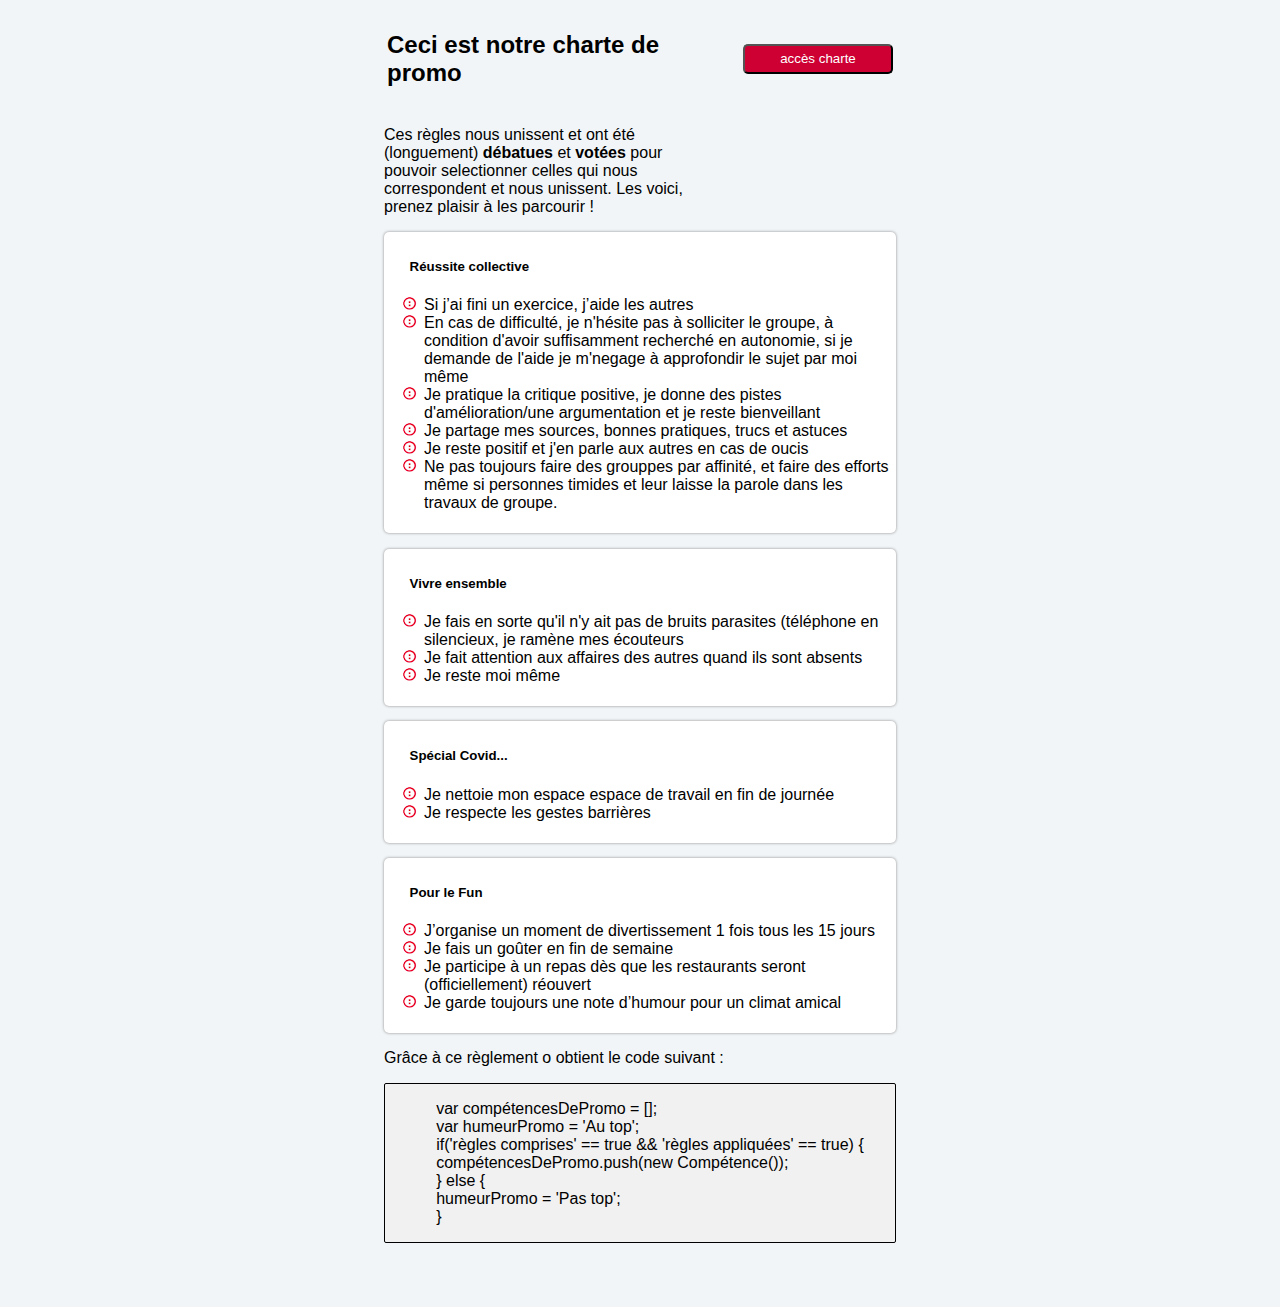
<file: Charles/index.html>
<!DOCTYPE html>
<html>
	<head>
		<meta charset="UTF-8">
		<link rel="stylesheet" href="index.css">
		<title>Charte de Simplon</title>
	</head>
	<body>
		<table>
			<tr>
				<td>
					<h2>Ceci est notre charte de promo</h2>
				</td>
				<td style="padding-left:50px">
					<button>accès charte</button>
				</td>
			</tr>
		</table>
					<p style="width:60%">Ces règles nous unissent et ont été (longuement) <strong>débatues</strong> et <strong>votées</strong> pour pouvoir selectionner celles qui 	nous correspondent et nous unissent. Les voici, prenez plaisir à les parcourir !</p>
		<div class="contenue_charte">
			<h5 class="titre_partie_charte">Réussite collective</h5>
			<ul>
				<li>Si j’ai fini un exercice, j’aide les autres</li>
				<li>En cas de difficulté, je n'hésite pas à solliciter le groupe, à condition d'avoir suffisamment recherché en autonomie, si je demande de l'aide je m'negage à approfondir le sujet par moi même</li>
				<li>Je pratique la critique positive, je donne des pistes d'amélioration/une argumentation et je reste bienveillant</li>
				<li>Je partage mes sources, bonnes pratiques, trucs et astuces</li>
				<li>Je reste positif et j'en parle aux autres en cas de oucis</li>
				<li>Ne pas toujours faire des grouppes par affinité, et faire des efforts même si personnes timides et leur laisse la parole dans les travaux de groupe.</li>
		</div>
		<div class="contenue_charte">
			<h5 class="titre_partie_charte">Vivre ensemble</h5>
			<ul>
				<li>Je fais en sorte qu'il n'y ait pas de bruits parasites (téléphone en silencieux, je ramène mes écouteurs</li>
				<li>
					Je fait attention aux affaires des autres quand ils sont absents
				</li>
				<li>
					Je reste moi même
				</li>
		</div>
		<div class="contenue_charte">
			<h5 class="titre_partie_charte">Spécial Covid...</h5>
				<ul>
					<li>Je nettoie mon espace espace de travail en fin de journée</li>
					<li>Je respecte les gestes barrières</li>
				</ul>
		</div>
		<div class="contenue_charte">
			<h5 class="titre_partie_charte">Pour le Fun</h5>
				<ul>
					<li>J’organise un moment de divertissement 1 fois tous les 15 jours</li>
					<li>Je fais un goûter en fin de semaine</li>
					<li>Je participe à un repas dès que les restaurants seront (officiellement) réouvert</li>
					<li>Je garde toujours une note d’humour pour un climat amical</li>
				</ul>
		</div>
		<p>Grâce à ce règlement o obtient le code suivant :</p>
		<div class="code">
			<p>
				var compétencesDePromo = [];<br>
        		var humeurPromo = 'Au top'; <br>
        		if('règles comprises' == true && 'règles appliquées' == true) {<br>
          			compétencesDePromo.push(new Compétence()); <br>
        		} else {<br>
          			humeurPromo = 'Pas top';<br>
        		}
      		</p>
		</div>
	</body>
</html>
</file>
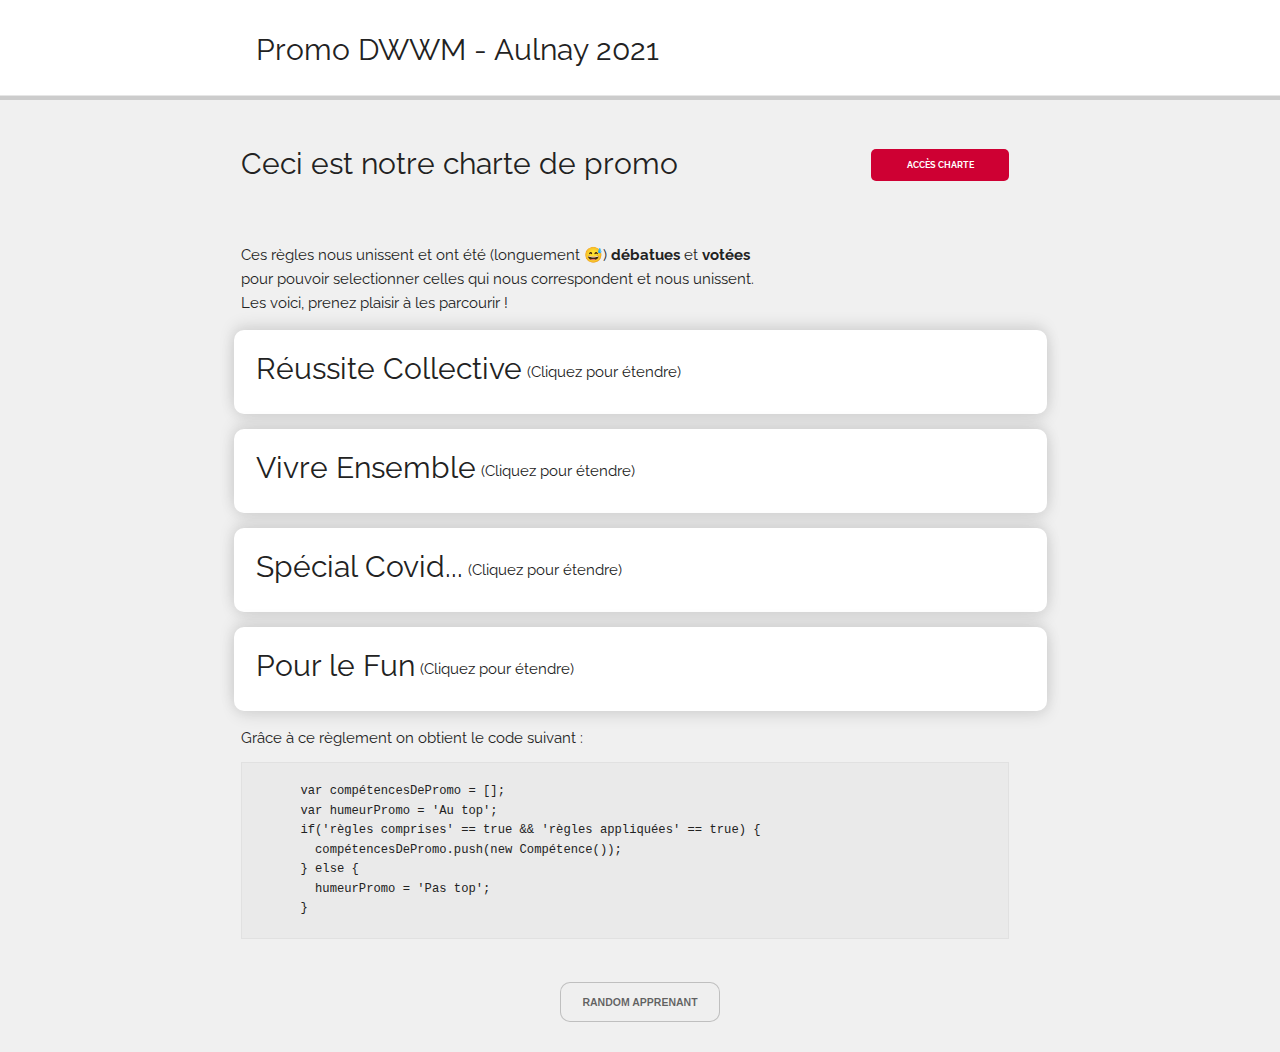
<file: David/index.html>
﻿<!DOCTYPE html>

<html lang="fr" xmlns="http://www.w3.org/1999/xhtml">
<head>
    <meta charset="utf-8" />
    <meta name="viewport" content="width=device-width, initial-scale=1">
    <link rel="preconnect" href="https://fonts.gstatic.com">
    <link href="https://fonts.googleapis.com/css2?family=Raleway:wght@300;400;500&display=swap" rel="stylesheet">
    <link rel="stylesheet" href="style.css" />
    <link rel="stylesheet" href="logo/logo.css" />
    <link rel="shortcut icon" href="images/favicon.png" type="image/x-icon">
    <title></title>
</head>
<body>
    <header class="header">
        <div class="header__container">
            <h1>Promo DWWM - Aulnay 2021</h1>
        </div>
    </header>
    <main class="main">
        <div class="container">
            <h4>Ceci est notre charte de promo</h4>
            <a href="#" class="container--btn">Accès charte</a>
            <p>Ces règles nous unissent et ont été (longuement 😅) <strong>débatues</strong> et <strong>votées</strong> pour pouvoir selectionner celles qui nous correspondent et nous unissent. Les voici, prenez plaisir à les parcourir !</p>
        </div>
        <section class="section">
            <div class="block__title">
                <h4>Réussite Collective</h4>
                <p>(Cliquez pour étendre)</p>
            </div>
            <ul class="list">
                <li>
                    <div class="logo-simplon">
                        <div class="rond">
                            <div class="carré"></div>
                            <div class="carré"></div>
                        </div>
                    </div>
                    <p>Si j’ai fini un exercice, j’aide les autres</p>
                </li>
                <li>
                    <div class="logo-simplon">
                        <div class="rond">
                            <div class="carré"></div>
                            <div class="carré"></div>
                        </div>
                    </div>
                    <p>En cas de difficulté, je n’hésite pas à solliciter le groupe, à condition d’avoir suffisamment recherché en autonomie, si je demande de l’aide je m’engage à approfondir le sujet par moi même</p>
                </li>
                <li>
                    <div class="logo-simplon">
                        <div class="rond">
                            <div class="carré"></div>
                            <div class="carré"></div>
                        </div>
                    </div>
                    <p>Je pratique la critique positive, je donne des pistes d’amélioration/une argumentation et je reste bienveillant</p>
                </li>
                <li>
                    <div class="logo-simplon">
                        <div class="rond">
                            <div class="carré"></div>
                            <div class="carré"></div>
                        </div>
                    </div>
                    <p> Je partage mes sources, bonnes pratiques, trucs et astuces</p>
                </li>
                <li>
                    <div class="logo-simplon">
                        <div class="rond">
                            <div class="carré"></div>
                            <div class="carré"></div>
                        </div>
                    </div>
                    <p>Rester positif, parler aux autres en cas de soucis</p>
                </li>
            </ul>
        </section>
        <section class="section">
            <div class="block__title">
                <h4>Vivre Ensemble</h4>
                <p>(Cliquez pour étendre)</p>
            </div>
            <ul class="list">
                <li>
                    <div class="logo-simplon">
                        <div class="rond">
                            <div class="carré"></div>
                            <div class="carré"></div>
                        </div>
                    </div>
                    <p>Je fais en sorte qu’il n’y ait pas de bruits parasites (téléphone en silencieux, je ramène mes écouteurs)</p>
                </li>
                <li>
                    <div class="logo-simplon">
                        <div class="rond">
                            <div class="carré"></div>
                            <div class="carré"></div>
                        </div>
                    </div>
                    <p>Je fais attention aux affaires des autres quand ils sont absents.</p>
                </li>
                <li>
                    <div class="logo-simplon">
                        <div class="rond">
                            <div class="carré"></div>
                            <div class="carré"></div>
                        </div>
                    </div>
                    <p>Être soi-même</p>
                </li>
            </ul>
        </section>
        <section class="section">
            <div class="block__title">
                <h4>Spécial Covid...</h4>
                <p>(Cliquez pour étendre)</p>
            </div>
            <ul class="list">
                <li>
                    <div class="logo-simplon">
                        <div class="rond">
                            <div class="carré"></div>
                            <div class="carré"></div>
                        </div>
                    </div>
                    <p>Je nettoie mon espace espace de travail en fin de journée</p>
                </li>
                <li>
                    <div class="logo-simplon">
                        <div class="rond">
                            <div class="carré"></div>
                            <div class="carré"></div>
                        </div>
                    </div>
                    <p>Je respecte les gestes barrières</p>
                </li>
            </ul>
        </section>
        <section class="section">
            <div class="block__title">
                <h4>Pour le Fun</h4>
                <p>(Cliquez pour étendre)</p>
            </div>
            <ul class="list">
                <li>
                    <div class="logo-simplon">
                        <div class="rond">
                            <div class="carré"></div>
                            <div class="carré"></div>
                        </div>
                    </div>
                    <p>J’organise un moment de divertissement 1 fois tous les 15 jours</p>
                </li>
                <li>
                    <div class="logo-simplon">
                        <div class="rond">
                            <div class="carré"></div>
                            <div class="carré"></div>
                        </div>
                    </div>
                    <p>Je fais un goûter en fin de semaine</p>
                </li>
                <li>
                    <div class="logo-simplon">
                        <div class="rond">
                            <div class="carré"></div>
                            <div class="carré"></div>
                        </div>
                    </div>
                    <p>Je participe à un repas dès que les restaurants seront (officiellement) réouvert</p>
                </li>
                <li>
                    <div class="logo-simplon">
                        <div class="rond">
                            <div class="carré"></div>
                            <div class="carré"></div>
                        </div>
                    </div>
                    <p>Je garde toujours une note d’humour pour un climat amical</p>
                </li>
            </ul>
        </section>
        <div class="container container2">
            Grâce à ce règlement on obtient le code suivant :
            <pre><code>
        var compétencesDePromo = [];
        var humeurPromo = 'Au top'; 
        if('règles comprises' == true && 'règles appliquées' == true) {
          compétencesDePromo.push(new Compétence()); 
        } else {
          humeurPromo = 'Pas top';
        }
      </code></pre>
        </div>
        <footer class="footer">
            <div class="random">
                <button>Random apprenant</button>
            </div>
        </footer>
    </main>
    <script type="text/javascript" src="script.js"></script>
</body>
</html>
</file>
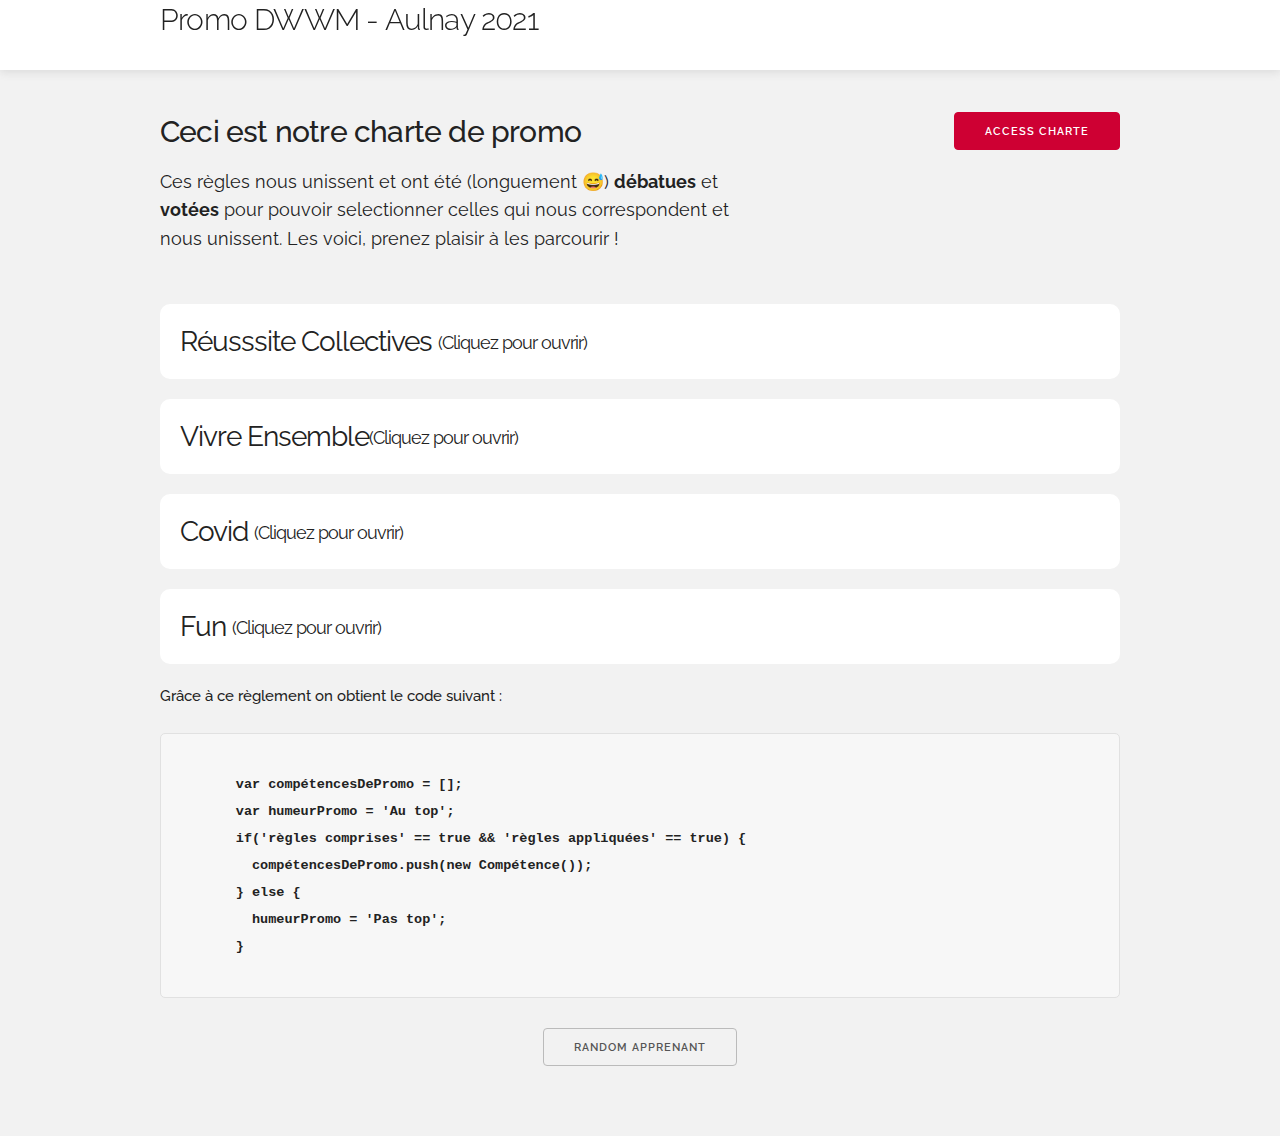
<file: Denis/index.html>
<!DOCTYPE html>
<html lang="fr">

<head>

  <!-- Les bases d'une page HTML
  –––––––––––––––––––––––––––––––––––––––––––––––––– -->
  <meta charset="utf-8">
  <title>Le titre de votre page </title>
  <meta name="description" content="Notre Charte de Promo">
  <meta name="author" content="Promo Simplon Aulnay">

  <!-- Métadonnées spécifique Mobiles
  –––––––––––––––––––––––––––––––––––––––––––––––––– -->
  <meta name="viewport" content="width=device-width, initial-scale=1">

  <!-- Liaisons des Polices
  –––––––––––––––––––––––––––––––––––––––––––––––––– -->
  <link rel="preconnect" href="https://fonts.gstatic.com">
  <link href="https://fonts.googleapis.com/css2?family=Raleway:wght@300;500;700&display=swap" rel="stylesheet">

  <!-- Liaisons des fichiers CSS
  –––––––––––––––––––––––––––––––––––––––––––––––––– -->
  <link rel="stylesheet" href="css/normalize.css">
  <link rel="stylesheet" href="css/skeleton.css">
  <link rel="stylesheet" href="css/style.css">

  <!-- Liaisons du fichier JS
  –––––––––––––––––––––––––––––––––––––––––––––––––– -->
  <!-- TODO -->

  <!-- Liaison du Favicon
  –––––––––––––––––––––––––––––––––––––––––––––––––– -->
  <!-- TODO -->

</head>

<body>
  <header class="header">
    <div class="container">
      <h4>
        Promo DWWM - Aulnay 2021
      </h4>
    </div>
  </header>


  <!-- Structure principale de la page
  –––––––––––––––––––––––––––––––––––––––––––––––––– -->
  <!-- container -->
  <div class="container">
    <!-- one-half -->
    <div class="one-half">
      <div>
        <h4>Ceci est notre charte de promo</h4>
        <p>Ces règles nous unissent et ont été (longuement 😅) <strong>débatues</strong> et <strong>votées</strong>
          pour pouvoir selectionner celles qui nous correspondent et nous unissent. Les voici, prenez plaisir à les
          parcourir !</p>
      </div>
      <button class="button button-primary"><a href="https://docs.google.com/document/d/1F0u_2i1WaeH4Q4Rj0GrUqi-fOqGMufwzziaG5qd4tk0/edit#">ACCESS CHARTE</a></button>
    </div>
    <!-- End -->
    <!-- Section -->
    <section>
      <div class="card">
        <h2>Réusssite Collectives <span>(Cliquez pour ouvrir)</span></h2>
        <ul>
          <li>Si j’ai fini un exercice, j’aide les autres</li>
          <li> En cas de difficulté, je n’hésite pas à solliciter le groupe, à condition d’avoir suffisamment rechercherché en autonomie,
            si je demande de l’aide je m’engage à approfondir le sujet par moi même
          </li>
          <li> Je pratique la critique positive, je donne des pistes d’amélioration/une argumentation et je reste
            bienveillant
          </li>
          <li> Je partage mes sources, bonnes pratiques, trucs et astuces
          </li>
          <li> Rester positif, parler aux autres en cas de soucis
          </li>
        </ul>
      </div>
    </section>
    <!-- End section-->
    <!-- Section -->
    <section>
      <div class="card">
        <h2>Vivre Ensemble<span>(Cliquez pour ouvrir)</span></h2>
        <ul>
          <li>Je fais en sorte qu’il n’y ait pas de bruits parasites (téléphone en silencieux, je ramène mes écouteurs)
          </li>
          <li>Je fais attention aux affaires des autres quand ils sont absents.
          </li>
          <li>Être soi-même</li>
        </ul>
      </div>
    </section>
    <!-- End section-->
    <!-- Section -->
    <section>
      <div class="card">
        <h2>Covid <span>(Cliquez pour ouvrir)</span></h2>
        <ul>
          <li>Je nettoie mon espace espace de travail en fin de journée </li>
          <li>Je respecte les gestes barrières</li>
        </ul>
      </div>
    </section>
    <!-- End section-->
    <!-- Section -->
    <section>
      <div class="card">
        <h2>Fun <span>(Cliquez pour ouvrir)</span></h2>
        <ul>
          <li>J’organise un moment de divertissement 1 fois tous les 15 jours</li>
          <li>Je fais un goûter en fin de semaine</li>
          <li>Je participe à un repas dès que les restaurants seront (officiellement) réouvert</li>
          <li>Je garde toujours une note d’humour pour un climat amical </li>
        </ul>
      </div>
    </section>
    <!-- End section-->
    <!-- Pre -->
    <div class="pre">
      <p>Grâce à ce règlement on obtient le code suivant :</p>
      <code>
        var compétencesDePromo = [];
        var humeurPromo = 'Au top'; 
        if('règles comprises' == true && 'règles appliquées' == true) {
          compétencesDePromo.push(new Compétence()); 
        } else {
          humeurPromo = 'Pas top';
        }
      </code>
    </div>
    <!-- End Pre -->
    <div class="random">
      <button>RANDOM APPRENANT</button>
      <div class="result"></div>
    </div>
    <!-- End random-->
  </div>
  <!-- End container-->
<script src="js/main.js"></script>
  <!--  –––––––––––––––––––––––––––––––––––––––––––––––––– -->
</body>

</html>
</file>
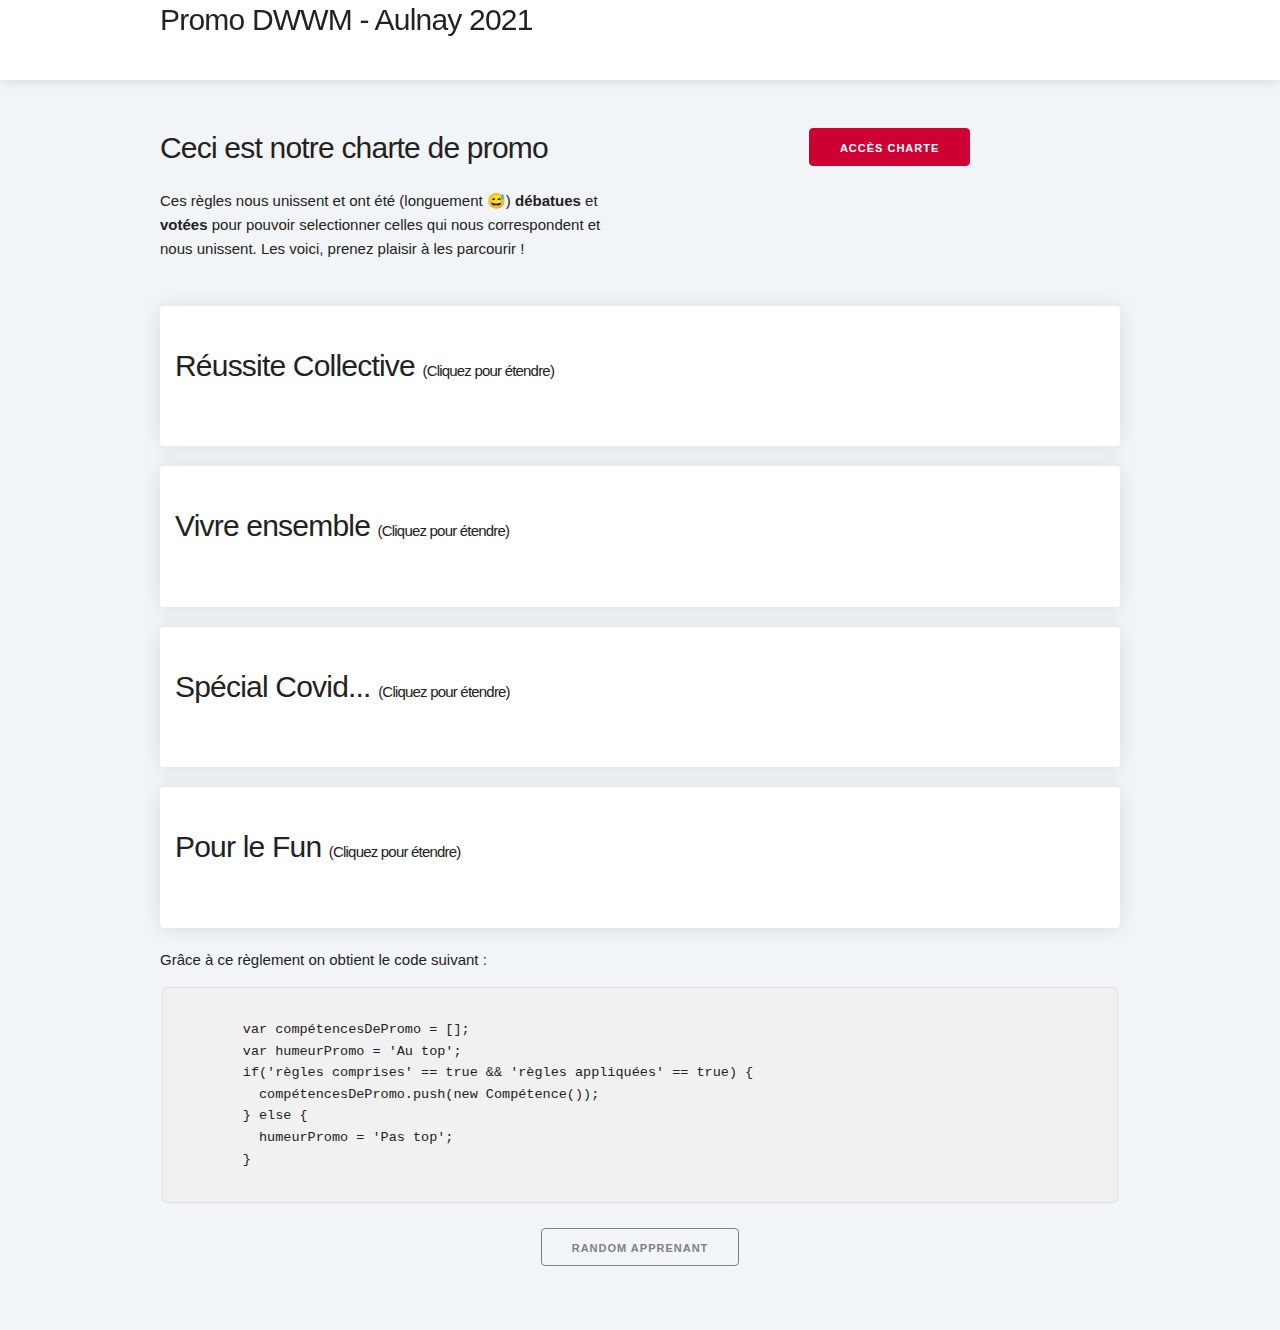
<file: Elyesse/index.html>
<!DOCTYPE html>
<html lang="fr">

<head>

    <!-- Les bases d'une page HTML
  –––––––––––––––––––––––––––––––––––––––––––––––––– -->
    <meta charset="utf-8">
    <title>Charte Apprenant | DWWM</title>
    <meta name="description" content="Notre Charte de Promo">
    <meta name="author" content="Promo Simplon Aulnay">

    <!-- Métadonnées spécifique Mobiles
  –––––––––––––––––––––––––––––––––––––––––––––––––– -->
    <meta name="viewport" content="width=device-width, initial-scale=1">

    <!-- Liaisons des fichiers CSS
  –––––––––––––––––––––––––––––––––––––––––––––––––– -->
    <link rel="stylesheet" href="css/normalize.css">
    <link rel="stylesheet" href="css/skeleton.css">
    <link rel="stylesheet" href="css/custom.css">

    <!-- Liaisons du fichier favicon
  –––––––––––––––––––––––––––––––––––––––––––––––––– -->
    <link rel="icon" type="image/png" sizes="32x32" href="images/favicon.png">

</head>

<body>
    <header class="header">
        <div class="container">
            <h4>
                Promo DWWM - Aulnay 2021
            </h4>
        </div>
    </header>


    <!-- Structure principale de la page
  –––––––––––––––––––––––––––––––––––––––––––––––––– -->
    <main>

        <div class="container">
            <div class="row">
                <div class="one-half column">
                    <h4>Ceci est notre charte de promo</h4>
                    <p>Ces règles nous unissent et ont été (longuement 😅) <strong>débatues</strong> et <strong>votées</strong> pour pouvoir selectionner celles qui nous correspondent et nous unissent. Les voici, prenez plaisir à les parcourir !</p>
                </div>
                <div class="one-half column">
                    <button class="button-primary" id="btn-charte">Accès charte</button>
                </div>
            </div>
        </div>

        <div class="container card section" id="section-reussite">
            <div class="row">
                <div class="column">
                    <h4>Réussite Collective <span class="span-etendre" id="span-etendre1">(Cliquez pour étendre)</span></h4>
                    <ul class="ul-display" id="ul-display1">
                        <li>J’organise un moment de divertissement 1 fois tous les 15 jours</li>
                        <li>Je fais un goûter en fin de semaine</li>
                        <li>Je participe à un repas dès que les restaurants seront (officiellement) réouvert</li>
                        <li>Je garde toujours une note d’humour pour un climat amical</li>
                    </ul>
                </div>
            </div>
        </div>

        <div class="container card section" id="section-reussite">
            <div class="row">
                <div class="column">
                    <h4>Vivre ensemble <span class="span-etendre" id="span-etendre2">(Cliquez pour étendre)</span></h4>
                    <ul class="ul-display" id="ul-display2">
                        <li>Je fais en sorte qu’il n’y ait pas de bruits parasites (téléphone en silencieux, je ramène mes écouteurs)</li>
                        <li>Je fais attention aux affaires des autres quand ils sont absents.</li>
                        <li>Être soi-même</li>
                    </ul>
                </div>
            </div>
        </div>

        <div class="container card section" id="section-reussite">
            <div class="row">
                <div class="column">
                    <h4>Spécial Covid... <span class="span-etendre" id="span-etendre3">(Cliquez pour étendre)</span></h4>
                    <ul class="ul-display" id="ul-display3">
                        <li>Je nettoie mon espace espace de travail en fin de journée</li>
                        <li>Je respecte les gestes barrières</li>
                    </ul>
                </div>
            </div>
        </div>

        <div class="container card section" id="section-reussite">
            <div class="row">
                <div class="column">
                    <h4>Pour le Fun <span class="span-etendre" id="span-etendre4">(Cliquez pour étendre)</span></h4>
                    <ul class="ul-display" id="ul-display4">
                        <li>Si j’ai fini un exercice, j’aide les autres</li>
                        <li>En cas de difficulté, je n’hésite pas à solliciter le groupe, à condition d’avoir suffisamment recherché en autonomie, si je demande de l’aide je m’engage à approfondir le sujet par moi même</li>
                    </ul>
                </div>
            </div>
        </div>

        <div class="container">
            Grâce à ce règlement on obtient le code suivant :
            <pre><code>
        var compétencesDePromo = [];
        var humeurPromo = 'Au top'; 
        if('règles comprises' == true && 'règles appliquées' == true) {
          compétencesDePromo.push(new Compétence()); 
        } else {
          humeurPromo = 'Pas top';
        }
      </code></pre>
        </div>

        <button id="btn">RANDOM APPRENANT</button>

    </main>

    <script type="text/javascript" src="js/index.js"></script>

</body>

</html>
</file>
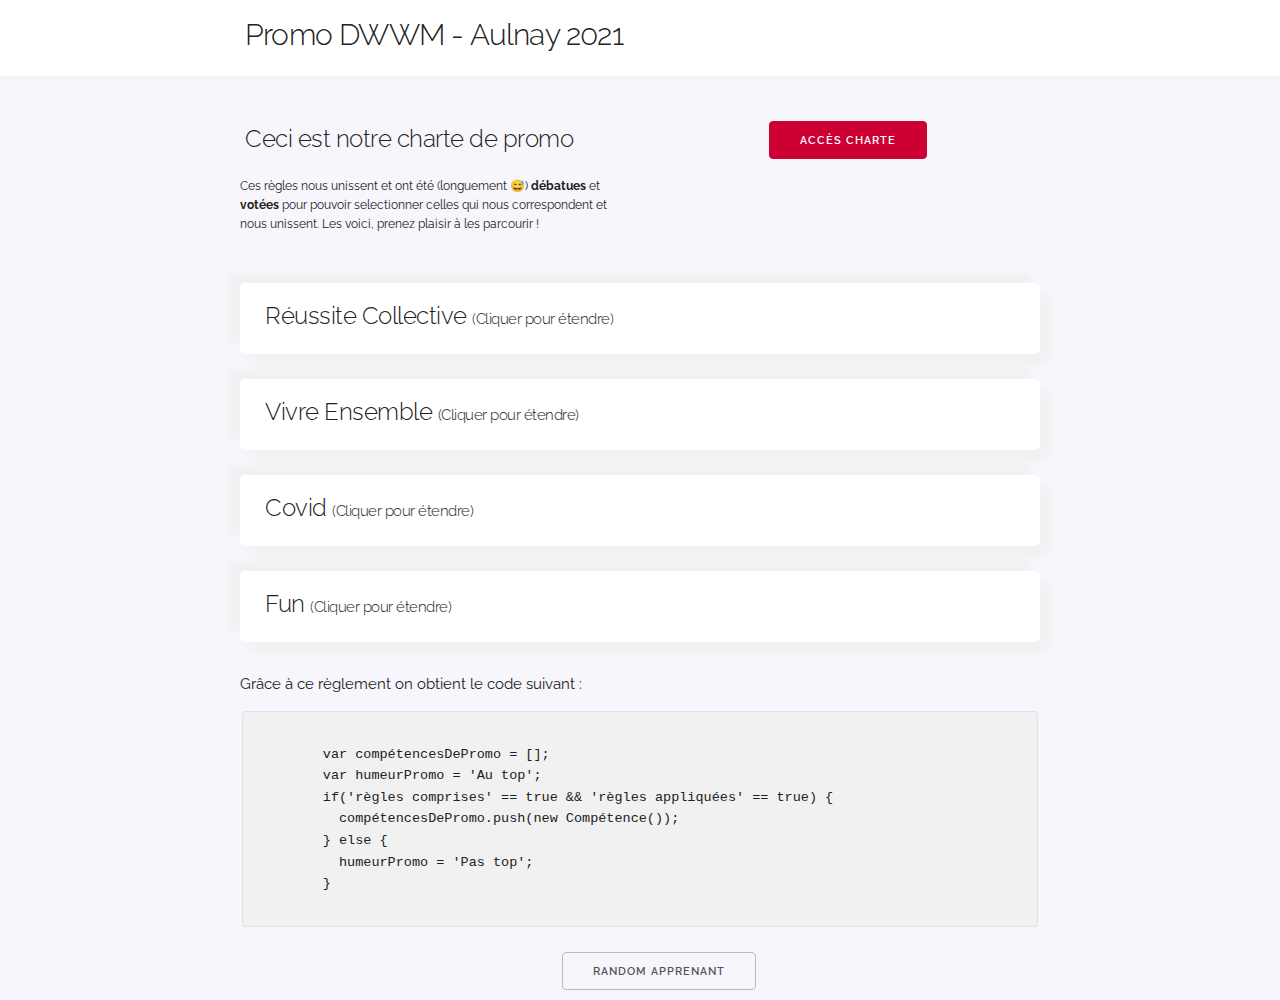
<file: Flora/index.html>
<!DOCTYPE html>
<html lang="fr">
<head>

  <!-- Les bases d'une page HTML
  –––––––––––––––––––––––––––––––––––––––––––––––––– -->
  <meta charset="utf-8">
  <title>Le titre de votre page </title>
  <meta name="description" content="Notre Charte de Promo">
  <meta name="author" content="Promo Simplon Aulnay">

  <!-- Métadonnées spécifique Mobiles
  –––––––––––––––––––––––––––––––––––––––––––––––––– -->
  <meta name="viewport" content="width=device-width, initial-scale=1">

  <!-- Liaisons des Polices
  –––––––––––––––––––––––––––––––––––––––––––––––––– -->
  <link href="//fonts.googleapis.com/css?family=Raleway:400,300,600" rel="stylesheet" type="text/css">

  <!-- Liaisons des fichiers CSS
  –––––––––––––––––––––––––––––––––––––––––––––––––– -->
  <link rel="stylesheet" href="css/normalize.css">
  <link rel="stylesheet" href="css/skeleton.css">
  <link rel="stylesheet" href="css/style.css"

  <!-- Liaisons du fichier JS
  –––––––––––––––––––––––––––––––––––––––––––––––––– -->
  <!-- TODO -->

  <!-- Liaison du Favicon
  –––––––––––––––––––––––––––––––––––––––––––––––––– -->
  <!-- TODO -->

</head>

<body>
  <header class="header">
    <div class="container">
      <h4>
        Promo DWWM - Aulnay 2021
      </h4>
    </div>
  </header>


  <!-- Structure principale de la page
  –––––––––––––––––––––––––––––––––––––––––––––––––– -->
  <main>
    <div class="container main">
      <div class="row acces-charte">
        <div class="six columns">
          <h5>Ceci est notre charte de promo</h5>
          <p>Ces règles nous unissent et ont été (longuement 😅) <strong>débatues</strong> et <strong>votées</strong> pour pouvoir selectionner celles qui nous correspondent et nous unissent. Les voici, prenez plaisir à les parcourir !</p>
        </div>
        <div class="six columns" id="button-charte">
            <a class="button button-primary" target="_blank" href="https://docs.google.com/document/d/1F0u_2i1WaeH4Q4Rj0GrUqi-fOqGMufwzziaG5qd4tk0/edit#">Accès Charte</a>
        </div>
      </div>
    </div>

    <br>
    <div class="container content">
        <h5 class="content-title extend">
          Réussite Collective <span>(Cliquer pour étendre)</span>
        </h5>
        <ul>
          <li>
            Si j’ai fini un exercice, j’aide les autres
          </li>
          <li>
            En cas de difficulté, je n’hésite pas à solliciter le groupe, à condition d’avoir suffisamment recherché en autonomie,
            si je demande de l’aide je m’engage à approfondir le sujet par moi même
          </li>
          <li>
            Je pratique la critique positive, je donne des pistes d’amélioration/une argumentation et je reste bienveillant
          </li>
          <li>
            Je partage mes sources, bonnes pratiques, trucs et astuces
          </li>
          <li>
            Rester positif, parler aux autres en cas de soucis
          </li>
        </ul>
      </div>
      <div class="container content">
        <h5 class="content-title extend">
          Vivre Ensemble <span>(Cliquer pour étendre)</span>
        </h5>
        <ul>
          <li>
            Je fais en sorte qu’il n’y ait pas de bruits parasites (téléphone en silencieux, je ramène mes écouteurs)
          </li>
          <li>
            En cas de difficulté, je n’hésite pas à solliciter le groupe, à condition d’avoir suffisamment recherché en autonomie,
            si je demande de l’aide je m’engage à approfondir le sujet par moi même
          </li>
          <li>
            Je fais attention aux affaires des autres quand ils sont absents.
            Être soi-même
          </li>
        </ul >
      </div>
      <div class="container content">
        <h5 class="content-title extend">
          Covid <span>(Cliquer pour étendre)</span>
        </h5>
        <ul>
          <li>
            Je nettoie mon espace espace de travail en fin de journée
          </li>
          <li>
            Je respecte les gestes barrières
          </li>
        </ul>
      </div>
      <div class="container content">
        <h5 class="content-title extend">
          Fun <span>(Cliquer pour étendre)</span>
        </h5>
        <ul>
          <li>
            J’organise un moment de divertissement 1 fois tous les 15 jours
          </li>
          <li>
            Je fais un goûter en fin de semaine
          </li>
          <li>
            Je participe à un repas dès que les restaurants seront (officiellement) réouvert
          </li>
          <li>
            Je garde toujours une note d’humour pour un climat amical
          </li>
        </ul>
    </div>

    
    <div class="container main">
      Grâce à ce règlement on obtient le code suivant : 
      <pre><code>
        var compétencesDePromo = [];
        var humeurPromo = 'Au top'; 
        if('règles comprises' == true && 'règles appliquées' == true) {
          compétencesDePromo.push(new Compétence()); 
        } else {
          humeurPromo = 'Pas top';
        }
      </code></pre>
    </div>

    <div id="button-random">
      <button id="btn">random apprenant</button>
      <div id='prenom'></div>
    </div>
  </main>
  
  <!-- Fin du document (fermeture des balises)
    –––––––––––––––––––––––––––––––––––––––––––––––––– -->
    <script src="app.js"></script>
</body>
</html>
</file>
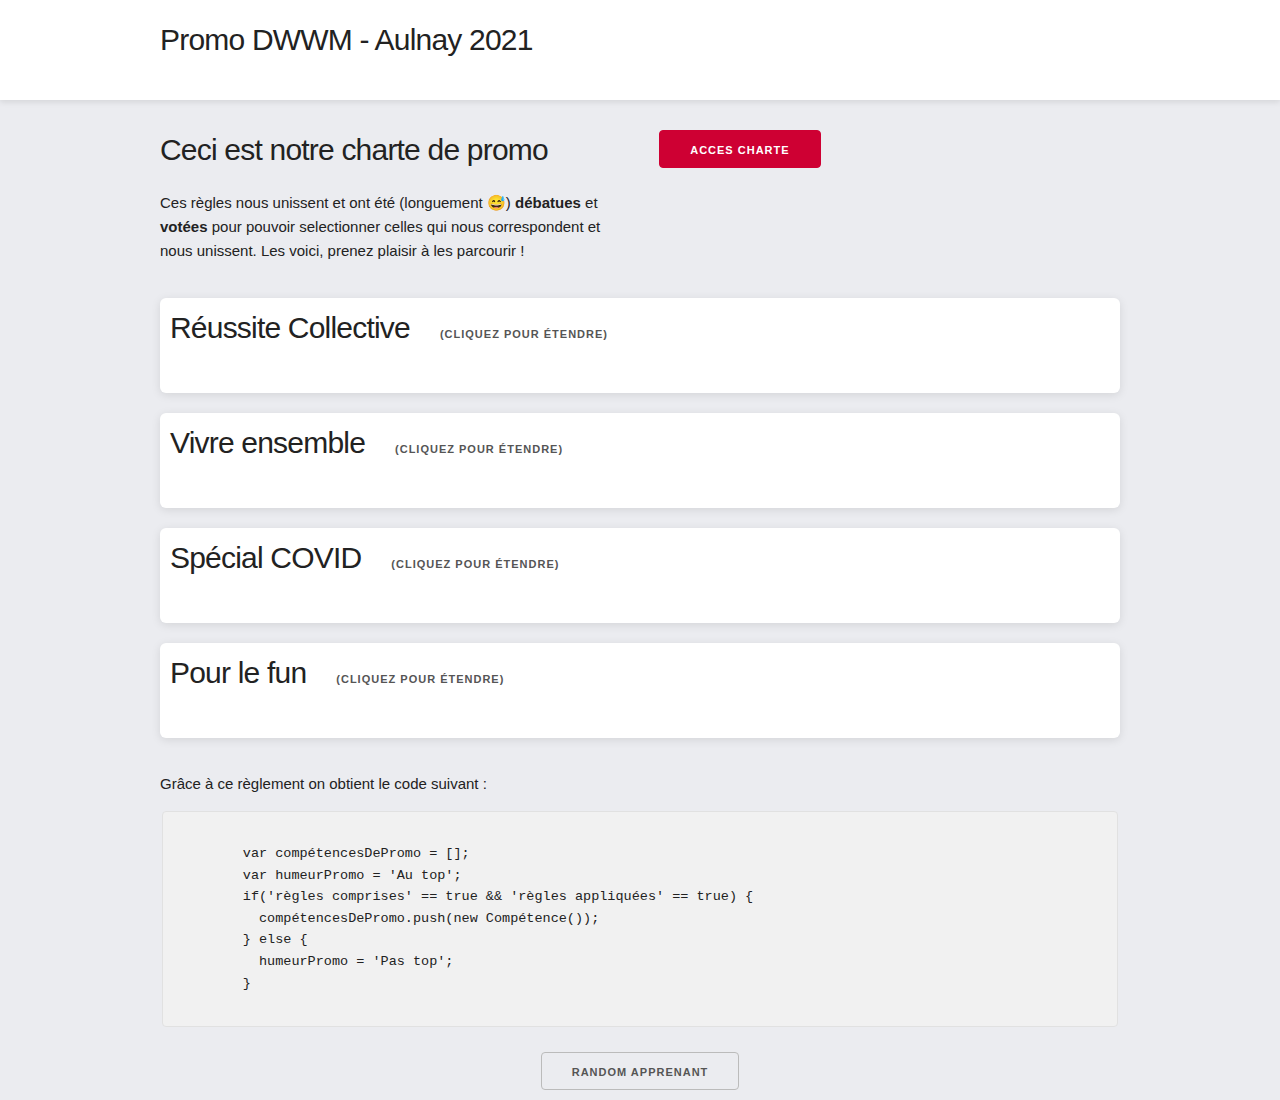
<file: Gaelle/index.html>
<!DOCTYPE html>
<html lang="fr">
<head>

  <!-- Les bases d'une page HTML
  –––––––––––––––––––––––––––––––––––––––––––––––––– -->
  <meta charset="utf-8">
  <title>Simplon Charte promo 2021 Aulnay</title>
  <meta name="description" content="Notre Charte de Promo">
  <meta name="author" content="Promo Simplon Aulnay">

  <!-- Métadonnées spécifique Mobiles
  –––––––––––––––––––––––––––––––––––––––––––––––––– -->
  <meta name="viewport" content="width=device-width, initial-scale=1">

  <!-- Liaisons des Polices
  –––––––––––––––––––––––––––––––––––––––––––––––––– -->
 
  <!-- Liaisons des fichiers CSS
  –––––––––––––––––––––––––––––––––––––––––––––––––– -->
  <link rel="stylesheet" href="css/style.css">
  <link rel="stylesheet" href="css/normalize.css">
  <link rel="stylesheet" href="css/skeleton.css">
  <link rel="shortcut icon" href="./images/favicon.png" type="image/x-icon">
</head>

<body>
  <header class="header">
    <div class="container">
      <h4>
        Promo DWWM - Aulnay 2021
      </h4>
    </div>
  </header>

  <main>
    <div class="container">
      <div class="row content">
        <div class="one-half column">
          <h4>Ceci est notre charte de promo</h4>
          <p>Ces règles nous unissent et ont été (longuement 😅) <strong>débatues</strong> et <strong>votées</strong> pour pouvoir selectionner celles qui nous correspondent et nous unissent. Les voici, prenez plaisir à les parcourir !</p>
        </div>
        <div class="one-half column btn-charte">
          <a class="button button-primary" href="https://docs.google.com/document/d/1F0u_2i1WaeH4Q4Rj0GrUqi-fOqGMufwzziaG5qd4tk0/edit#" target="_blank">
          ACCES CHARTE</a>
        </div>
      </div>
    </div>
    <div class="container">
      <div class="row card">
        <h4>Réussite Collective<button class="accordeon">(Cliquez pour étendre)</button></h4>
        <ul class="list">
          <li>Si j'ai fini un exercice, j'aide les autres</li>
          <li>En cas de difficulté, je n'hésite pas solliciter le groupe, à condition d'avoir suffisamment cherché en autonomie, si je demande de l'aide je m'engage à approffondir le sujet par moi même</li>
          <li>Je pratique la critique positive, je donne des pistes d'amélioration/une argumentation et je reste bienveillant</li>
          <li>Je partage mes sources, bonnes pratiques, trucs et astuces</li>
          <li>Rester positif, parler aux autres en cas de soucis
          </li>
          <li>Ne pas toujours faire des groupes par affinité, et faire des efforts même si on ne s'entend pas plus que ça avec l'autre, aller vers les personnes timides et leur laisser la parole dans les travaux de groupe</li>
        </ul>
      </div>
    </div>
    <div class="container">
      <div class="row card">
        <h4>Vivre ensemble<button class="accordeon">(Cliquez pour étendre)</button></h4>
        <ul class="list">
          <li>Je fais en sorte qu’il n’y ait pas de bruits parasites (téléphone en silencieux, je ramène mes écouteurs)
          </li>
          <li>Je fais attention aux affaires des autres quand ils sont absents</li>
          <li>Je reste moi-même</li>
        </ul>
      </div>
    </div>
    <div class="container">
      <div class="row card">
        <h4>Spécial COVID<button class="accordeon">(Cliquez pour étendre)</button></h4>
        <ul class="list">
          <li>Je nettoie mon espace espace de travail en fin de journée</li>
          <li>Je respecte les gestes barrières</li>
        </ul>
      </div>
    </div>
    <div class="container">
      <div class="row card">
        <h4>Pour le fun<button class="accordeon">(Cliquez pour étendre)</button></h4>
        <ul class="list">
          <li>J’organise un moment de divertissement 1 fois tous les 15 jours</li>
          <li>Je fais un goûter en fin de semaine</li>
          <li>Je participe à un repas dès que les restaurants seront (officiellement) réouvert</li>
          <li>Je garde toujours une note d’humour pour un climat amical</li>
        </ul>
      </div>
    </div>
    <br>
    
    <div class="container">
      Grâce à ce règlement on obtient le code suivant : 
      <pre><code>
        var compétencesDePromo = [];
        var humeurPromo = 'Au top'; 
        if('règles comprises' == true && 'règles appliquées' == true) {
          compétencesDePromo.push(new Compétence()); 
        } else {
          humeurPromo = 'Pas top';
        }
      </code></pre>
    </div>
    <div class="btn-random">
      <button class="random">Random apprenant</button>
    </div>

  </main>
  
  <script src="./js/main.js"></script>
  
</body>
</html>
</file>
<file: Abdoul-Nasser/css/skeleton.css>
/* Table of contents
––––––––––––––––––––––––––––––––––––––––––––––––––
- Grid
- Base Styles
- Typography
- Links
- Buttons
- Forms
- Lists
- Code
- Tables
- Spacing
- Utilities
- Clearing
- Media Queries
*/


/* Grid
–––––––––––––––––––––––––––––––––––––––––––––––––– */
.container {
  position: relative;
  width: 100%;
  max-width: 960px;
  margin: 0 auto;
  padding: 0 20px;
  box-sizing: border-box; }
.column,
.columns {
  width: 100%;
  float: left;
  box-sizing: border-box; }

/* For devices larger than 400px */
@media (min-width: 400px) {
  .container {
    width: 85%;
    padding: 0; }
}

/* For devices larger than 550px */
@media (min-width: 550px) {
  .container {
    width: 80%; }
  .column,
  .columns {
    margin-left: 4%; }
  .column:first-child,
  .columns:first-child {
    margin-left: 0; }

  .one.column,
  .one.columns                    { width: 4.66666666667%; }
  .two.columns                    { width: 13.3333333333%; }
  .three.columns                  { width: 22%;            }
  .four.columns                   { width: 30.6666666667%; }
  .five.columns                   { width: 39.3333333333%; }
  .six.columns                    { width: 48%;            }
  .seven.columns                  { width: 56.6666666667%; }
  .eight.columns                  { width: 65.3333333333%; }
  .nine.columns                   { width: 74.0%;          }
  .ten.columns                    { width: 82.6666666667%; }
  .eleven.columns                 { width: 91.3333333333%; }
  .twelve.columns                 { width: 100%; margin-left: 0; }

  .one-third.column               { width: 30.6666666667%; }
  .two-thirds.column              { width: 65.3333333333%; }

  .one-half.column                { width: 48%; }

  /* Offsets */
  .offset-by-one.column,
  .offset-by-one.columns          { margin-left: 8.66666666667%; }
  .offset-by-two.column,
  .offset-by-two.columns          { margin-left: 17.3333333333%; }
  .offset-by-three.column,
  .offset-by-three.columns        { margin-left: 26%;            }
  .offset-by-four.column,
  .offset-by-four.columns         { margin-left: 34.6666666667%; }
  .offset-by-five.column,
  .offset-by-five.columns         { margin-left: 43.3333333333%; }
  .offset-by-six.column,
  .offset-by-six.columns          { margin-left: 52%;            }
  .offset-by-seven.column,
  .offset-by-seven.columns        { margin-left: 60.6666666667%; }
  .offset-by-eight.column,
  .offset-by-eight.columns        { margin-left: 69.3333333333%; }
  .offset-by-nine.column,
  .offset-by-nine.columns         { margin-left: 78.0%;          }
  .offset-by-ten.column,
  .offset-by-ten.columns          { margin-left: 86.6666666667%; }
  .offset-by-eleven.column,
  .offset-by-eleven.columns       { margin-left: 95.3333333333%; }

  .offset-by-one-third.column,
  .offset-by-one-third.columns    { margin-left: 34.6666666667%; }
  .offset-by-two-thirds.column,
  .offset-by-two-thirds.columns   { margin-left: 69.3333333333%; }

  .offset-by-one-half.column,
  .offset-by-one-half.columns     { margin-left: 52%; }

}


/* Base Styles
–––––––––––––––––––––––––––––––––––––––––––––––––– */
/* NOTE
html is set to 62.5% so that all the REM measurements throughout Skeleton
are based on 10px sizing. So basically 1.5rem = 15px :) */
html {
  font-size: 62.5%; }
body {
  font-size: 1.5em; /* currently ems cause chrome bug misinterpreting rems on body element */
  line-height: 1.6;
  font-weight: 400;
  font-family: "Raleway", "HelveticaNeue", "Helvetica Neue", Helvetica, Arial, sans-serif;
  color: #222; }


/* Typography
–––––––––––––––––––––––––––––––––––––––––––––––––– */
h1, h2, h3, h4, h5, h6 {
  margin-top: 0;
  margin-bottom: 2rem;
  font-weight: 300; }
h1 { font-size: 4.0rem; line-height: 1.2;  letter-spacing: -.1rem;}
h2 { font-size: 3.6rem; line-height: 1.25; letter-spacing: -.1rem; }
h3 { font-size: 3.0rem; line-height: 1.3;  letter-spacing: -.1rem; }
h4 { font-size: 2.4rem; line-height: 1.35; letter-spacing: -.08rem; }
h5 { font-size: 1.8rem; line-height: 1.5;  letter-spacing: -.05rem; }
h6 { font-size: 1.5rem; line-height: 1.6;  letter-spacing: 0; }

/* Larger than phablet */
@media (min-width: 550px) {
  h1 { font-size: 5.0rem; }
  h2 { font-size: 4.2rem; }
  h3 { font-size: 3.6rem; }
  h4 { font-size: 3.0rem; }
  h5 { font-size: 2.4rem; }
  h6 { font-size: 1.5rem; }
}

p {
  margin-top: 0; }


/* Links
–––––––––––––––––––––––––––––––––––––––––––––––––– */
a {
  color: #ce0033; }
a:hover {
  color: #aa022c; }


/* Buttons
–––––––––––––––––––––––––––––––––––––––––––––––––– */
.button,
button,
input[type="submit"],
input[type="reset"],
input[type="button"] {
  display: inline-block;
  height: 38px;
  padding: 0 30px;
  color: #555;
  text-align: center;
  font-size: 11px;
  font-weight: 600;
  line-height: 38px;
  letter-spacing: .1rem;
  text-transform: uppercase;
  text-decoration: none;
  white-space: nowrap;
  background-color: transparent;
  border-radius: 4px;
  border: 1px solid #bbb;
  cursor: pointer;
  box-sizing: border-box; }
.button:hover,
button:hover,
input[type="submit"]:hover,
input[type="reset"]:hover,
input[type="button"]:hover,
.button:focus,
button:focus,
input[type="submit"]:focus,
input[type="reset"]:focus,
input[type="button"]:focus {
  color: #333;
  border-color: #888;
  outline: 0; }
.button.button-primary,
button.button-primary,
input[type="submit"].button-primary,
input[type="reset"].button-primary,
input[type="button"].button-primary {
  color: #FFF;
  background-color: #ce0033;
  border-color: #ce0033; }
.button.button-primary:hover,
button.button-primary:hover,
input[type="submit"].button-primary:hover,
input[type="reset"].button-primary:hover,
input[type="button"].button-primary:hover,
.button.button-primary:focus,
button.button-primary:focus,
input[type="submit"].button-primary:focus,
input[type="reset"].button-primary:focus,
input[type="button"].button-primary:focus {
  color: #FFF;
  background-color: #b6012e;
  border-color: #b6012e; }


/* Forms
–––––––––––––––––––––––––––––––––––––––––––––––––– */
input[type="email"],
input[type="number"],
input[type="search"],
input[type="text"],
input[type="tel"],
input[type="url"],
input[type="password"],
textarea,
select {
  height: 38px;
  padding: 6px 10px; /* The 6px vertically centers text on FF, ignored by Webkit */
  background-color: #fff;
  border: 1px solid #D1D1D1;
  border-radius: 4px;
  box-shadow: none;
  box-sizing: border-box; }
/* Removes awkward default styles on some inputs for iOS */
input[type="email"],
input[type="number"],
input[type="search"],
input[type="text"],
input[type="tel"],
input[type="url"],
input[type="password"],
textarea {
  -webkit-appearance: none;
     -moz-appearance: none;
          appearance: none; }
textarea {
  min-height: 65px;
  padding-top: 6px;
  padding-bottom: 6px; }
input[type="email"]:focus,
input[type="number"]:focus,
input[type="search"]:focus,
input[type="text"]:focus,
input[type="tel"]:focus,
input[type="url"]:focus,
input[type="password"]:focus,
textarea:focus,
select:focus {
  border: 1px solid #33C3F0;
  outline: 0; }
label,
legend {
  display: block;
  margin-bottom: .5rem;
  font-weight: 600; }
fieldset {
  padding: 0;
  border-width: 0; }
input[type="checkbox"],
input[type="radio"] {
  display: inline; }
label > .label-body {
  display: inline-block;
  margin-left: .5rem;
  font-weight: normal; }


/* Lists
–––––––––––––––––––––––––––––––––––––––––––––––––– */
ul {
  list-style: circle inside; }
ol {
  list-style: decimal inside; }
ol, ul {
  padding-left: 0;
  margin-top: 0; }
ul ul,
ul ol,
ol ol,
ol ul {
  margin: 1.5rem 0 1.5rem 3rem;
  font-size: 90%; }
li {
  margin-bottom: 1rem; }


/* Code
–––––––––––––––––––––––––––––––––––––––––––––––––– */
code {
  padding: .2rem .5rem;
  margin: 0 .2rem;
  font-size: 90%;
  white-space: nowrap;
  background: #F1F1F1;
  border: 1px solid #E1E1E1;
  border-radius: 4px; }
pre > code {
  display: block;
  padding: 1rem 1.5rem;
  white-space: pre; }


/* Tables
–––––––––––––––––––––––––––––––––––––––––––––––––– */
th,
td {
  padding: 12px 15px;
  text-align: left;
  border-bottom: 1px solid #E1E1E1; }
th:first-child,
td:first-child {
  padding-left: 0; }
th:last-child,
td:last-child {
  padding-right: 0; }


/* Spacing
–––––––––––––––––––––––––––––––––––––––––––––––––– */
button,
.button {
  margin-bottom: 1rem; }
input,
textarea,
select,
fieldset {
  margin-bottom: 1.5rem; }
pre,
blockquote,
dl,
figure,
table,
p,
ul,
ol,
form {
  margin-bottom: 2.5rem; }


/* Utilities
–––––––––––––––––––––––––––––––––––––––––––––––––– */
.u-full-width {
  width: 100%;
  box-sizing: border-box; }
.u-max-full-width {
  max-width: 100%;
  box-sizing: border-box; }
.u-pull-right {
  float: right; }
.u-pull-left {
  float: left; }


/* Misc
–––––––––––––––––––––––––––––––––––––––––––––––––– */
hr {
  margin-top: 3rem;
  margin-bottom: 3.5rem;
  border-width: 0;
  border-top: 1px solid #E1E1E1; }


/* Clearing
–––––––––––––––––––––––––––––––––––––––––––––––––– */

/* Self Clearing Goodness */
.container:after,
.row:after,
.u-cf {
  content: "";
  display: table;
  clear: both; }


/* Media Queries
–––––––––––––––––––––––––––––––––––––––––––––––––– */
/*
Note: The best way to structure the use of media queries is to create the queries
near the relevant code. For example, if you wanted to change the styles for buttons
on small devices, paste the mobile query code up in the buttons section and style it
there.
*/


/* Larger than mobile */
@media (min-width: 400px) {}

/* Larger than phablet (also point when grid becomes active) */
@media (min-width: 550px) {}

/* Larger than tablet */
@media (min-width: 750px) {}

/* Larger than desktop */
@media (min-width: 1000px) {}

/* Larger than Desktop HD */
@media (min-width: 1200px) {}
</file>
<file: Abdoul-Nasser/css/custom.css>
.header {
  width: 100%;
  height: 80px;
  background-color: #fff;
  top: 0;
  box-shadow: 0 2px 10px 0 rgba(0, 0, 0, 0.1);
  position: sticky;
  z-index: 1;
}

body{
  background-color: #f2f5f7;
  margin-bottom: 5%;
}

main .container:nth-of-type(1) .row .column{
  margin-top: 5%;
}

h4 span.small {
 font-size: 1.5rem;
}

.container.card {
  width: 90%;
  background-color: white;
  border-radius: 8px;
  padding:6px 10px;
  margin-top:20px;
  box-shadow:0px 0px 10px 10px rgba(0, 0, 0, 0.1);;
  /* INSERER LA PROPRIETE PERMETTANT POUR RéGLER LA LARGEUR SUR 90% */
  /* INSERER LA PROPRIETE PERMETTANT POUR RéGLER LA COULEUR DE FOND EN BLANC */
  /* INSERER LA PROPRIETE PERMETTANT POUR RéGLER L'ARRONDIE DES COINS  */
  /* INSERER LA PROPRIETE PERMETTANT D'AJOUTER DE L'ESPACE SUR LE CONTOUR INTéRIEUR DE LA CARTE  */
  /* INSERER LA PROPRIETE PERMETTANT D'AJOUTER DE L'ESPACE A L'EXTéRIEUR DE LA CARTE SUR LA PARTIE HAUTE  */
  /* INSERER LA PROPRIETE PERMETTANT D'AJOUTER UNE OMBRE AUX CARTES */
}

.is-not-expand ul {
  display: none;
}

ul li {
  list-style-image: url(../images/bullet.png);

  /* INSERER LA PROPRIETE POUR MODIFIER L'APPARENCE DES PUCES D'UNE LISTE */
} 

button {
  display: block;
  margin: auto;
}
</file>
<file: Abdoulaye/css/skeleton.css>
/* Table of contents
––––––––––––––––––––––––––––––––––––––––––––––––––
- Grid
- Base Styles
- Typography
- Links
- Buttons
- Forms
- Lists
- Code
- Tables
- Spacing
- Utilities
- Clearing
- Media Queries
*/


/* Grid
–––––––––––––––––––––––––––––––––––––––––––––––––– */
.container {
  position: relative;
  width: 100%;
  max-width: 960px;
  margin: 0 auto;
  padding: 0 20px;
  box-sizing: border-box; }
.column,
.columns {
  width: 100%;
  float: left;
  box-sizing: border-box; }

/* For devices larger than 400px */
@media (min-width: 400px) {
  .container {
    width: 85%;
    padding: 0; }
}

/* For devices larger than 550px */
@media (min-width: 550px) {
  .container {
    width: 80%; }
  .column,
  .columns {
    margin-left: 4%; }
  .column:first-child,
  .columns:first-child {
    margin-left: 0; }

  .one.column,
  .one.columns                    { width: 4.66666666667%; }
  .two.columns                    { width: 13.3333333333%; }
  .three.columns                  { width: 22%;            }
  .four.columns                   { width: 30.6666666667%; }
  .five.columns                   { width: 39.3333333333%; }
  .six.columns                    { width: 48%;            }
  .seven.columns                  { width: 56.6666666667%; }
  .eight.columns                  { width: 65.3333333333%; }
  .nine.columns                   { width: 74.0%;          }
  .ten.columns                    { width: 82.6666666667%; }
  .eleven.columns                 { width: 91.3333333333%; }
  .twelve.columns                 { width: 100%; margin-left: 0; }

  .one-third.column               { width: 30.6666666667%; }
  .two-thirds.column              { width: 65.3333333333%; }

  .one-half.column                { width: 48%; }

  /* Offsets */
  .offset-by-one.column,
  .offset-by-one.columns          { margin-left: 8.66666666667%; }
  .offset-by-two.column,
  .offset-by-two.columns          { margin-left: 17.3333333333%; }
  .offset-by-three.column,
  .offset-by-three.columns        { margin-left: 26%;            }
  .offset-by-four.column,
  .offset-by-four.columns         { margin-left: 34.6666666667%; }
  .offset-by-five.column,
  .offset-by-five.columns         { margin-left: 43.3333333333%; }
  .offset-by-six.column,
  .offset-by-six.columns          { margin-left: 52%;            }
  .offset-by-seven.column,
  .offset-by-seven.columns        { margin-left: 60.6666666667%; }
  .offset-by-eight.column,
  .offset-by-eight.columns        { margin-left: 69.3333333333%; }
  .offset-by-nine.column,
  .offset-by-nine.columns         { margin-left: 78.0%;          }
  .offset-by-ten.column,
  .offset-by-ten.columns          { margin-left: 86.6666666667%; }
  .offset-by-eleven.column,
  .offset-by-eleven.columns       { margin-left: 95.3333333333%; }

  .offset-by-one-third.column,
  .offset-by-one-third.columns    { margin-left: 34.6666666667%; }
  .offset-by-two-thirds.column,
  .offset-by-two-thirds.columns   { margin-left: 69.3333333333%; }

  .offset-by-one-half.column,
  .offset-by-one-half.columns     { margin-left: 52%; }

}


/* Base Styles
–––––––––––––––––––––––––––––––––––––––––––––––––– */
/* NOTE
html is set to 62.5% so that all the REM measurements throughout Skeleton
are based on 10px sizing. So basically 1.5rem = 15px :) */
html {
  font-size: 62.5%; }
body {
  font-size: 1.5em; /* currently ems cause chrome bug misinterpreting rems on body element */
  line-height: 1.6;
  font-weight: 400;
  font-family: "Raleway", "HelveticaNeue", "Helvetica Neue", Helvetica, Arial, sans-serif;
  color: #222; }


/* Typography
–––––––––––––––––––––––––––––––––––––––––––––––––– */
h1, h2, h3, h4, h5, h6 {
  margin-top: 0;
  margin-bottom: 2rem;
  font-weight: 300; }
h1 { font-size: 4.0rem; line-height: 1.2;  letter-spacing: -.1rem;}
h2 { font-size: 3.6rem; line-height: 1.25; letter-spacing: -.1rem; }
h3 { font-size: 3.0rem; line-height: 1.3;  letter-spacing: -.1rem; }
h4 { font-size: 2.4rem; line-height: 1.35; letter-spacing: -.08rem; }
h5 { font-size: 1.8rem; line-height: 1.5;  letter-spacing: -.05rem; }
h6 { font-size: 1.5rem; line-height: 1.6;  letter-spacing: 0; }

/* Larger than phablet */
@media (min-width: 550px) {
  h1 { font-size: 5.0rem; }
  h2 { font-size: 4.2rem; }
  h3 { font-size: 3.6rem; }
  h4 { font-size: 3.0rem; }
  h5 { font-size: 2.4rem; }
  h6 { font-size: 1.5rem; }
}

p {
  margin-top: 0; }


/* Links
–––––––––––––––––––––––––––––––––––––––––––––––––– */
a {
  color: #ce0033; }
a:hover {
  color: #aa022c; }


/* Buttons
–––––––––––––––––––––––––––––––––––––––––––––––––– */
.button,
button,
input[type="submit"],
input[type="reset"],
input[type="button"] {
  display: inline-block;
  height: 38px;
  padding: 0 30px;
  color: #555;
  text-align: center;
  font-size: 11px;
  font-weight: 600;
  line-height: 38px;
  letter-spacing: .1rem;
  text-transform: uppercase;
  text-decoration: none;
  white-space: nowrap;
  background-color: transparent;
  border-radius: 4px;
  border: 1px solid #bbb;
  cursor: pointer;
  box-sizing: border-box; }
.button:hover,
button:hover,
input[type="submit"]:hover,
input[type="reset"]:hover,
input[type="button"]:hover,
.button:focus,
button:focus,
input[type="submit"]:focus,
input[type="reset"]:focus,
input[type="button"]:focus {
  color: #333;
  border-color: #888;
  outline: 0; }
.button.button-primary,
button.button-primary,
input[type="submit"].button-primary,
input[type="reset"].button-primary,
input[type="button"].button-primary {
  color: #FFF;
  background-color: #ce0033;
  border-color: #ce0033; }
.button.button-primary:hover,
button.button-primary:hover,
input[type="submit"].button-primary:hover,
input[type="reset"].button-primary:hover,
input[type="button"].button-primary:hover,
.button.button-primary:focus,
button.button-primary:focus,
input[type="submit"].button-primary:focus,
input[type="reset"].button-primary:focus,
input[type="button"].button-primary:focus {
  color: #FFF;
  background-color: #b6012e;
  border-color: #b6012e; }


/* Forms
–––––––––––––––––––––––––––––––––––––––––––––––––– */
input[type="email"],
input[type="number"],
input[type="search"],
input[type="text"],
input[type="tel"],
input[type="url"],
input[type="password"],
textarea,
select {
  height: 38px;
  padding: 6px 10px; /* The 6px vertically centers text on FF, ignored by Webkit */
  background-color: #fff;
  border: 1px solid #D1D1D1;
  border-radius: 4px;
  box-shadow: none;
  box-sizing: border-box; }
/* Removes awkward default styles on some inputs for iOS */
input[type="email"],
input[type="number"],
input[type="search"],
input[type="text"],
input[type="tel"],
input[type="url"],
input[type="password"],
textarea {
  -webkit-appearance: none;
     -moz-appearance: none;
          appearance: none; }
textarea {
  min-height: 65px;
  padding-top: 6px;
  padding-bottom: 6px; }
input[type="email"]:focus,
input[type="number"]:focus,
input[type="search"]:focus,
input[type="text"]:focus,
input[type="tel"]:focus,
input[type="url"]:focus,
input[type="password"]:focus,
textarea:focus,
select:focus {
  border: 1px solid #33C3F0;
  outline: 0; }
label,
legend {
  display: block;
  margin-bottom: .5rem;
  font-weight: 600; }
fieldset {
  padding: 0;
  border-width: 0; }
input[type="checkbox"],
input[type="radio"] {
  display: inline; }
label > .label-body {
  display: inline-block;
  margin-left: .5rem;
  font-weight: normal; }


/* Lists
–––––––––––––––––––––––––––––––––––––––––––––––––– */
ul {
  list-style: circle inside; }
ol {
  list-style: decimal inside; }
ol, ul {
  padding-left: 0;
  margin-top: 0; }
ul ul,
ul ol,
ol ol,
ol ul {
  margin: 1.5rem 0 1.5rem 3rem;
  font-size: 90%; }
li {
  margin-bottom: 1rem; }


/* Code
–––––––––––––––––––––––––––––––––––––––––––––––––– */
code {
  padding: .2rem .5rem;
  margin: 0 .2rem;
  font-size: 90%;
  white-space: nowrap;
  background: #F1F1F1;
  border: 1px solid #E1E1E1;
  border-radius: 4px; }
pre > code {
  display: block;
  padding: 1rem 1.5rem;
  white-space: pre; }


/* Tables
–––––––––––––––––––––––––––––––––––––––––––––––––– */
th,
td {
  padding: 12px 15px;
  text-align: left;
  border-bottom: 1px solid #E1E1E1; }
th:first-child,
td:first-child {
  padding-left: 0; }
th:last-child,
td:last-child {
  padding-right: 0; }


/* Spacing
–––––––––––––––––––––––––––––––––––––––––––––––––– */
button,
.button {
  margin-bottom: 1rem; }
input,
textarea,
select,
fieldset {
  margin-bottom: 1.5rem; }
pre,
blockquote,
dl,
figure,
table,
p,
ul,
ol,
form {
  margin-bottom: 2.5rem; }


/* Utilities
–––––––––––––––––––––––––––––––––––––––––––––––––– */
.u-full-width {
  width: 100%;
  box-sizing: border-box; }
.u-max-full-width {
  max-width: 100%;
  box-sizing: border-box; }
.u-pull-right {
  float: right; }
.u-pull-left {
  float: left; }


/* Misc
–––––––––––––––––––––––––––––––––––––––––––––––––– */
hr {
  margin-top: 3rem;
  margin-bottom: 3.5rem;
  border-width: 0;
  border-top: 1px solid #E1E1E1; }


/* Clearing
–––––––––––––––––––––––––––––––––––––––––––––––––– */

/* Self Clearing Goodness */
.container:after,
.row:after,
.u-cf {
  content: "";
  display: table;
  clear: both; }


/* Media Queries
–––––––––––––––––––––––––––––––––––––––––––––––––– */
/*
Note: The best way to structure the use of media queries is to create the queries
near the relevant code. For example, if you wanted to change the styles for buttons
on small devices, paste the mobile query code up in the buttons section and style it
there.
*/


/* Larger than mobile */
@media (min-width: 400px) {}

/* Larger than phablet (also point when grid becomes active) */
@media (min-width: 550px) {}

/* Larger than tablet */
@media (min-width: 750px) {}

/* Larger than desktop */
@media (min-width: 1000px) {}

/* Larger than Desktop HD */
@media (min-width: 1200px) {}
</file>
<file: Abdoulaye/css/custom.css>
.header {
  width: 100%;
  height: 80px;
  background-color: #fff;
  top: 0;
  box-shadow: 0 2px 10px 0 rgba(0, 0, 0, 0.1);
  position: sticky;
  z-index: 1;
}

body {
  background-color: #f2f5f7;
  margin-bottom: 5%;
}

main .container:nth-of-type(1) .row .column{
  margin-top: 5%;
}

h4 span.small {
 font-size: 1.5rem;
}

.container.card {
  width: 90%;
  background-color: white;
  border: 1px solid red;
  border-radius: 5px;
  padding: 25px;
  margin-top: 25px;
  box-shadow: 25px;
}

.is-not-expand ul {
  display: none;
}

ul li { 
  list-style-image:url(../images/bullet.png)
} 

button {
  display: block;
  margin: auto;
}
</file>
<file: Alexis/style.css>
body {
    background-color:#f2f5f7;
    margin-bottom: 5%;}

header{
    
    border: solid 1px white;
    padding-bottom: 15px;
    background-color: white;
    box-shadow: 0px 0px 10px 1px rgba(168, 165, 165, 0.47);
    -moz-box-shadow: 0px 0px 10px 1px rgba(168, 165, 165, 0.47);
    -webkit-box-shadow: 0px 0px 10px 1px rgba(168, 165, 165, 0.47);
    position: sticky;
    margin-bottom: 80px; }

#btn-charte {  background-color: #ce0033;
        border-color: #ce0033;
        display: block;
        margin : auto;
         } 

.box { margin-left: auto;
    margin-left: 50px;
    display: flex;
            justify-content: space-around;
}

.button-primary { margin-left: 200px;}

.is-not-expand ul { display: none;}
li { list-style-image: url("images/bullet.png")}


span { font-size: 1.5rem; line-height: 1.6;  letter-spacing: 0; }

.Bloc1 {   position: relative;
    width: 100%;
    max-width: 960px;
    margin: auto;
    padding: 0 20px;
    box-sizing: border-box; }


#section-reussite, #section-ensemble, #section-covid, #section-fun { 
    
    padding: 20px .20px 15px 15px;
     font-size: 90%;
    background: #fffdfd;
    border: 1px solid #E1E1E1;
    border-radius: 10px;
    margin-top: 15px;
    box-shadow: 0px 0px 10px 1px rgba(168, 165, 165, 0.47);
    -moz-box-shadow: 0px 0px 10px 1px rgba(168, 165, 165, 0.47);
    -webkit-box-shadow: 0px 0px 10px 1px rgba(168, 165, 165, 0.47); }

#container1 {margin-left: 45px
    ; margin-top: 3%;}



#btn-random { display: block;
    margin: auto; }
</file>
<file: Alexis/css/skeleton.css>
/* Table of contents
––––––––––––––––––––––––––––––––––––––––––––––––––
- Grid
- Base Styles
- Typography
- Links
- Buttons
- Forms
- Lists
- Code
- Tables
- Spacing
- Utilities
- Clearing
- Media Queries
*/


/* Grid
–––––––––––––––––––––––––––––––––––––––––––––––––– */
.container {
  position: relative;
  width: 100%;
  max-width: 960px;
  margin: 0 auto;
  padding: 0 20px;
  box-sizing: border-box; }
.column,
.columns {
  width: 100%;
  float: left;
  box-sizing: border-box; }

/* For devices larger than 400px */
@media (min-width: 400px) {
  .container {
    width: 85%;
    padding: 0; }
}

/* For devices larger than 550px */
@media (min-width: 550px) {
  .container {
    width: 80%; }
  .column,
  .columns {
    margin-left: 4%; }
  .column:first-child,
  .columns:first-child {
    margin-left: 0; }

  .one.column,
  .one.columns                    { width: 4.66666666667%; }
  .two.columns                    { width: 13.3333333333%; }
  .three.columns                  { width: 22%;            }
  .four.columns                   { width: 30.6666666667%; }
  .five.columns                   { width: 39.3333333333%; }
  .six.columns                    { width: 48%;            }
  .seven.columns                  { width: 56.6666666667%; }
  .eight.columns                  { width: 65.3333333333%; }
  .nine.columns                   { width: 74.0%;          }
  .ten.columns                    { width: 82.6666666667%; }
  .eleven.columns                 { width: 91.3333333333%; }
  .twelve.columns                 { width: 100%; margin-left: 0; }

  .one-third.column               { width: 30.6666666667%; }
  .two-thirds.column              { width: 65.3333333333%; }

  .one-half.column                { width: 48%; }

  /* Offsets */
  .offset-by-one.column,
  .offset-by-one.columns          { margin-left: 8.66666666667%; }
  .offset-by-two.column,
  .offset-by-two.columns          { margin-left: 17.3333333333%; }
  .offset-by-three.column,
  .offset-by-three.columns        { margin-left: 26%;            }
  .offset-by-four.column,
  .offset-by-four.columns         { margin-left: 34.6666666667%; }
  .offset-by-five.column,
  .offset-by-five.columns         { margin-left: 43.3333333333%; }
  .offset-by-six.column,
  .offset-by-six.columns          { margin-left: 52%;            }
  .offset-by-seven.column,
  .offset-by-seven.columns        { margin-left: 60.6666666667%; }
  .offset-by-eight.column,
  .offset-by-eight.columns        { margin-left: 69.3333333333%; }
  .offset-by-nine.column,
  .offset-by-nine.columns         { margin-left: 78.0%;          }
  .offset-by-ten.column,
  .offset-by-ten.columns          { margin-left: 86.6666666667%; }
  .offset-by-eleven.column,
  .offset-by-eleven.columns       { margin-left: 95.3333333333%; }

  .offset-by-one-third.column,
  .offset-by-one-third.columns    { margin-left: 34.6666666667%; }
  .offset-by-two-thirds.column,
  .offset-by-two-thirds.columns   { margin-left: 69.3333333333%; }

  .offset-by-one-half.column,
  .offset-by-one-half.columns     { margin-left: 52%; }

}


/* Base Styles
–––––––––––––––––––––––––––––––––––––––––––––––––– */
/* NOTE
html is set to 62.5% so that all the REM measurements throughout Skeleton
are based on 10px sizing. So basically 1.5rem = 15px :) */
html {
  font-size: 62.5%; }
body {
  font-size: 1.5em; /* currently ems cause chrome bug misinterpreting rems on body element */
  line-height: 1.6;
  font-weight: 400;
  font-family: "Raleway", "HelveticaNeue", "Helvetica Neue", Helvetica, Arial, sans-serif;
  color: #222; }


/* Typography
–––––––––––––––––––––––––––––––––––––––––––––––––– */
h1, h2, h3, h4, h5, h6 {
  margin-top: 0;
  margin-bottom: 2rem;
  font-weight: 300; }
h1 { font-size: 4.0rem; line-height: 1.2;  letter-spacing: -.1rem;}
h2 { font-size: 3.6rem; line-height: 1.25; letter-spacing: -.1rem; }
h3 { font-size: 3.0rem; line-height: 1.3;  letter-spacing: -.1rem; }
h4 { font-size: 2.4rem; line-height: 1.35; letter-spacing: -.08rem; }
h5 { font-size: 1.8rem; line-height: 1.5;  letter-spacing: -.05rem; }
h6 { font-size: 1.5rem; line-height: 1.6;  letter-spacing: 0; }

/* Larger than phablet */
@media (min-width: 550px) {
  h1 { font-size: 5.0rem; }
  h2 { font-size: 4.2rem; }
  h3 { font-size: 3.6rem; }
  h4 { font-size: 3.0rem; }
  h5 { font-size: 2.4rem; }
  h6 { font-size: 1.5rem; }
}

p {
  margin-top: 0; }


/* Links
–––––––––––––––––––––––––––––––––––––––––––––––––– */
a {
  color: #ce0033; }
a:hover {
  color: #aa022c; }


/* Buttons
–––––––––––––––––––––––––––––––––––––––––––––––––– */
.button,
button,
input[type="submit"],
input[type="reset"],
input[type="button"] {
  display: inline-block;
  height: 38px;
  padding: 0 30px;
  color: #555;
  text-align: center;
  font-size: 11px;
  font-weight: 600;
  line-height: 38px;
  letter-spacing: .1rem;
  text-transform: uppercase;
  text-decoration: none;
  white-space: nowrap;
  background-color: transparent;
  border-radius: 4px;
  border: 1px solid #bbb;
  cursor: pointer;
  box-sizing: border-box; }
.button:hover,
button:hover,
input[type="submit"]:hover,
input[type="reset"]:hover,
input[type="button"]:hover,
.button:focus,
button:focus,
input[type="submit"]:focus,
input[type="reset"]:focus,
input[type="button"]:focus {
  color: #333;
  border-color: #888;
  outline: 0; }
.button.button-primary,
button.button-primary,
input[type="submit"].button-primary,
input[type="reset"].button-primary,
input[type="button"].button-primary {
  color: #FFF;
  background-color: #ce0033;
  border-color: #ce0033; }
.button.button-primary:hover,
button.button-primary:hover,
input[type="submit"].button-primary:hover,
input[type="reset"].button-primary:hover,
input[type="button"].button-primary:hover,
.button.button-primary:focus,
button.button-primary:focus,
input[type="submit"].button-primary:focus,
input[type="reset"].button-primary:focus,
input[type="button"].button-primary:focus {
  color: #FFF;
  background-color: #b6012e;
  border-color: #b6012e; }


/* Forms
–––––––––––––––––––––––––––––––––––––––––––––––––– */
input[type="email"],
input[type="number"],
input[type="search"],
input[type="text"],
input[type="tel"],
input[type="url"],
input[type="password"],
textarea,
select {
  height: 38px;
  padding: 6px 10px; /* The 6px vertically centers text on FF, ignored by Webkit */
  background-color: #fff;
  border: 1px solid #D1D1D1;
  border-radius: 4px;
  box-shadow: none;
  box-sizing: border-box; }
/* Removes awkward default styles on some inputs for iOS */
input[type="email"],
input[type="number"],
input[type="search"],
input[type="text"],
input[type="tel"],
input[type="url"],
input[type="password"],
textarea {
  -webkit-appearance: none;
     -moz-appearance: none;
          appearance: none; }
textarea {
  min-height: 65px;
  padding-top: 6px;
  padding-bottom: 6px; }
input[type="email"]:focus,
input[type="number"]:focus,
input[type="search"]:focus,
input[type="text"]:focus,
input[type="tel"]:focus,
input[type="url"]:focus,
input[type="password"]:focus,
textarea:focus,
select:focus {
  border: 1px solid #33C3F0;
  outline: 0; }
label,
legend {
  display: block;
  margin-bottom: .5rem;
  font-weight: 600; }
fieldset {
  padding: 0;
  border-width: 0; }
input[type="checkbox"],
input[type="radio"] {
  display: inline; }
label > .label-body {
  display: inline-block;
  margin-left: .5rem;
  font-weight: normal; }


/* Lists
–––––––––––––––––––––––––––––––––––––––––––––––––– */
ul {
  list-style: circle inside; }
ol {
  list-style: decimal inside; }
ol, ul {
  padding-left: 0;
  margin-top: 0; }
ul ul,
ul ol,
ol ol,
ol ul {
  margin: 1.5rem 0 1.5rem 3rem;
  font-size: 90%; }
li {
  margin-bottom: 1rem; }


/* Code
–––––––––––––––––––––––––––––––––––––––––––––––––– */
code {
  padding: .2rem .5rem;
  margin: 0 .2rem;
  font-size: 90%;
  white-space: nowrap;
  background: #F1F1F1;
  border: 1px solid #E1E1E1;
  border-radius: 4px; }
pre > code {
  display: block;
  padding: 1rem 1.5rem;
  white-space: pre; }


/* Tables
–––––––––––––––––––––––––––––––––––––––––––––––––– */
th,
td {
  padding: 12px 15px;
  text-align: left;
  border-bottom: 1px solid #E1E1E1; }
th:first-child,
td:first-child {
  padding-left: 0; }
th:last-child,
td:last-child {
  padding-right: 0; }


/* Spacing
–––––––––––––––––––––––––––––––––––––––––––––––––– */
button,
.button {
  margin-bottom: 1rem; }
input,
textarea,
select,
fieldset {
  margin-bottom: 1.5rem; }
pre,
blockquote,
dl,
figure,
table,
p,
ul,
ol,
form {
  margin-bottom: 2.5rem; }


/* Utilities
–––––––––––––––––––––––––––––––––––––––––––––––––– */
.u-full-width {
  width: 100%;
  box-sizing: border-box; }
.u-max-full-width {
  max-width: 100%;
  box-sizing: border-box; }
.u-pull-right {
  float: right; }
.u-pull-left {
  float: left; }


/* Misc
–––––––––––––––––––––––––––––––––––––––––––––––––– */
hr {
  margin-top: 3rem;
  margin-bottom: 3.5rem;
  border-width: 0;
  border-top: 1px solid #E1E1E1; }


/* Clearing
–––––––––––––––––––––––––––––––––––––––––––––––––– */

/* Self Clearing Goodness */
.container:after,
.row:after,
.u-cf {
  content: "";
  display: table;
  clear: both; }


/* Media Queries
–––––––––––––––––––––––––––––––––––––––––––––––––– */
/*
Note: The best way to structure the use of media queries is to create the queries
near the relevant code. For example, if you wanted to change the styles for buttons
on small devices, paste the mobile query code up in the buttons section and style it
there.
*/


/* Larger than mobile */
@media (min-width: 400px) {}

/* Larger than phablet (also point when grid becomes active) */
@media (min-width: 550px) {}

/* Larger than tablet */
@media (min-width: 750px) {}

/* Larger than desktop */
@media (min-width: 1000px) {}

/* Larger than Desktop HD */
@media (min-width: 1200px) {}
</file>
<file: Alicia/css/charte.css>
body{
    background: rgb(246, 246, 252);
}

header{
    width: 100%;
    background-color: white;
}

.container_border{
    padding: 25px;
    border: 1px white solid;
    background-color: white;
    border-radius: 10px;
    box-shadow: 0 2px 10px 0 rgba(0, 0, 0, 0.1);
}


ul{
    display: none; 
}

li{
    list-style-image: url(../images/bullet.png);
}’


button{
    display: block;
    margin: auto;
}

.button_primary{
    background-color: red;
    color: white;
    font-weight: bold;
    display: block;
    margin: auto;
}

.button_random{
    display: block;
    margin: auto;
}

.derouler{
    font-size: 14px;
}



.accordion_content{
    max-height: 0;
    overflow: hidden;
}

span{
    font-size: medium;
}
</file>
<file: Alicia/css/skeleton.css>
/* Table of contents
––––––––––––––––––––––––––––––––––––––––––––––––––
- Grid
- Base Styles
- Typography
- Links
- Buttons
- Forms
- Lists
- Code
- Tables
- Spacing
- Utilities
- Clearing
- Media Queries
*/


/* Grid
–––––––––––––––––––––––––––––––––––––––––––––––––– */
.container {
  position: relative;
  width: 100%;
  max-width: 960px;
  margin: 0 auto;
  padding: 0 20px;
  box-sizing: border-box;
  }
.column,
.columns {
  width: 100%;
  float: left;
  box-sizing: border-box; }

/* For devices larger than 400px */
@media (min-width: 400px) {
  .container {
    width: 85%;
    padding: 0; }
}

/* For devices larger than 550px */
@media (min-width: 550px) {
  .container {
    width: 80%; }
  .column,
  .columns {
    margin-left: 4%; }
  .column:first-child,
  .columns:first-child {
    margin-left: 0; }

  .one.column,
  .one.columns                    { width: 4.66666666667%; }
  .two.columns                    { width: 13.3333333333%; }
  .three.columns                  { width: 22%;            }
  .four.columns                   { width: 30.6666666667%; }
  .five.columns                   { width: 39.3333333333%; }
  .six.columns                    { width: 48%;            }
  .seven.columns                  { width: 56.6666666667%; }
  .eight.columns                  { width: 65.3333333333%; }
  .nine.columns                   { width: 74.0%;          }
  .ten.columns                    { width: 82.6666666667%; }
  .eleven.columns                 { width: 91.3333333333%; }
  .twelve.columns                 { width: 100%; margin-left: 0; }

  .one-third.column               { width: 30.6666666667%; }
  .two-thirds.column              { width: 65.3333333333%; }

  .one-half.column                { width: 48%; }

  /* Offsets */
  .offset-by-one.column,
  .offset-by-one.columns          { margin-left: 8.66666666667%; }
  .offset-by-two.column,
  .offset-by-two.columns          { margin-left: 17.3333333333%; }
  .offset-by-three.column,
  .offset-by-three.columns        { margin-left: 26%;            }
  .offset-by-four.column,
  .offset-by-four.columns         { margin-left: 34.6666666667%; }
  .offset-by-five.column,
  .offset-by-five.columns         { margin-left: 43.3333333333%; }
  .offset-by-six.column,
  .offset-by-six.columns          { margin-left: 52%;            }
  .offset-by-seven.column,
  .offset-by-seven.columns        { margin-left: 60.6666666667%; }
  .offset-by-eight.column,
  .offset-by-eight.columns        { margin-left: 69.3333333333%; }
  .offset-by-nine.column,
  .offset-by-nine.columns         { margin-left: 78.0%;          }
  .offset-by-ten.column,
  .offset-by-ten.columns          { margin-left: 86.6666666667%; }
  .offset-by-eleven.column,
  .offset-by-eleven.columns       { margin-left: 95.3333333333%; }

  .offset-by-one-third.column,
  .offset-by-one-third.columns    { margin-left: 34.6666666667%; }
  .offset-by-two-thirds.column,
  .offset-by-two-thirds.columns   { margin-left: 69.3333333333%; }

  .offset-by-one-half.column,
  .offset-by-one-half.columns     { margin-left: 52%; }

}


/* Base Styles
–––––––––––––––––––––––––––––––––––––––––––––––––– */
/* NOTE
html is set to 62.5% so that all the REM measurements throughout Skeleton
are based on 10px sizing. So basically 1.5rem = 15px :) */
html {
  font-size: 62.5%; 
}

body {
  font-size: 1.5em; /* currently ems cause chrome bug misinterpreting rems on body element */
  line-height: 1.6;
  font-weight: 400;
  font-family: "Raleway", "HelveticaNeue", "Helvetica Neue", Helvetica, Arial, sans-serif;
  color: #222;
}


/* Typography
–––––––––––––––––––––––––––––––––––––––––––––––––– */
h1, h2, h3, h4, h5, h6 {
  margin-top: 0;
  margin-bottom: 2rem;
  font-weight: 300; }
h1 { font-size: 4.0rem; line-height: 1.2;  letter-spacing: -.1rem;}
h2 { font-size: 3.6rem; line-height: 1.25; letter-spacing: -.1rem; }
h3 { font-size: 3.0rem; line-height: 1.3;  letter-spacing: -.1rem; }
h4 { font-size: 2.4rem; line-height: 1.35; letter-spacing: -.08rem; }
h5 { font-size: 1.8rem; line-height: 1.5;  letter-spacing: -.05rem; }
h6 { font-size: 1.5rem; line-height: 1.6;  letter-spacing: 0; }

/* Larger than phablet */
@media (min-width: 550px) {
  h1 { font-size: 5.0rem; }
  h2 { font-size: 4.2rem; }
  h3 { font-size: 3.6rem; }
  h4 { font-size: 3.0rem; }
  h5 { font-size: 2.4rem; }
  h6 { font-size: 1.5rem; }
}

p {
  margin-top: 0; }


/* Links
–––––––––––––––––––––––––––––––––––––––––––––––––– */
a {
  color: #ce0033; }
a:hover {
  color: #aa022c; }


/* Buttons
–––––––––––––––––––––––––––––––––––––––––––––––––– */
.button,
button,
input[type="submit"],
input[type="reset"],
input[type="button"] {
  display: inline-block;
  height: 38px;
  padding: 0 30px;
  color: #555;
  text-align: center;
  font-size: 11px;
  font-weight: 600;
  line-height: 38px;
  letter-spacing: .1rem;
  text-transform: uppercase;
  text-decoration: none;
  white-space: nowrap;
  background-color: transparent;
  border-radius: 4px;
  border: 1px solid #bbb;
  cursor: pointer;
  box-sizing: border-box; }
.button:hover,
button:hover,
input[type="submit"]:hover,
input[type="reset"]:hover,
input[type="button"]:hover,
.button:focus,
button:focus,
input[type="submit"]:focus,
input[type="reset"]:focus,
input[type="button"]:focus {
  color: #333;
  border-color: #888;
  outline: 0; }
.button.button-primary,
button.button-primary,
input[type="submit"].button-primary,
input[type="reset"].button-primary,
input[type="button"].button-primary {
  color: #FFF;
  background-color: #ce0033;
  border-color: #ce0033; }
.button.button-primary:hover,
button.button-primary:hover,
input[type="submit"].button-primary:hover,
input[type="reset"].button-primary:hover,
input[type="button"].button-primary:hover,
.button.button-primary:focus,
button.button-primary:focus,
input[type="submit"].button-primary:focus,
input[type="reset"].button-primary:focus,
input[type="button"].button-primary:focus {
  color: #FFF;
  background-color: #b6012e;
  border-color: #b6012e; }


/* Forms
–––––––––––––––––––––––––––––––––––––––––––––––––– */
input[type="email"],
input[type="number"],
input[type="search"],
input[type="text"],
input[type="tel"],
input[type="url"],
input[type="password"],
textarea,
select {
  height: 38px;
  padding: 6px 10px; /* The 6px vertically centers text on FF, ignored by Webkit */
  background-color: #fff;
  border: 1px solid #D1D1D1;
  border-radius: 4px;
  box-shadow: none;
  box-sizing: border-box; }
/* Removes awkward default styles on some inputs for iOS */
input[type="email"],
input[type="number"],
input[type="search"],
input[type="text"],
input[type="tel"],
input[type="url"],
input[type="password"],
textarea {
  -webkit-appearance: none;
     -moz-appearance: none;
          appearance: none; }
textarea {
  min-height: 65px;
  padding-top: 6px;
  padding-bottom: 6px; }
input[type="email"]:focus,
input[type="number"]:focus,
input[type="search"]:focus,
input[type="text"]:focus,
input[type="tel"]:focus,
input[type="url"]:focus,
input[type="password"]:focus,
textarea:focus,
select:focus {
  border: 1px solid #33C3F0;
  outline: 0; }
label,
legend {
  display: block;
  margin-bottom: .5rem;
  font-weight: 600; }
fieldset {
  padding: 0;
  border-width: 0; }
input[type="checkbox"],
input[type="radio"] {
  display: inline; }
label > .label-body {
  display: inline-block;
  margin-left: .5rem;
  font-weight: normal; }


/* Lists
–––––––––––––––––––––––––––––––––––––––––––––––––– */
ul {
  list-style: circle inside; 
  }
ol {
  list-style: decimal inside; }
ol, ul {
  padding-left: 0;
  margin-top: 0; }
ul ul,
ul ol,
ol ol,
ol ul {
  margin: 1.5rem 0 1.5rem 3rem;
  font-size: 90%; }
li {
  margin-bottom: 1rem;
}
  

  

/* Code
–––––––––––––––––––––––––––––––––––––––––––––––––– */
code {
  padding: .2rem .5rem;
  margin: 0 .2rem;
  font-size: 90%;
  white-space: nowrap;
  background: #F1F1F1;
  border: 1px solid #E1E1E1;
  border-radius: 4px; }
pre > code {
  display: block;
  padding: 1rem 1.5rem;
  white-space: pre; }


/* Tables
–––––––––––––––––––––––––––––––––––––––––––––––––– */
th,
td {
  padding: 12px 15px;
  text-align: left;
  border-bottom: 1px solid #E1E1E1; }
th:first-child,
td:first-child {
  padding-left: 0; }
th:last-child,
td:last-child {
  padding-right: 0; }


/* Spacing
–––––––––––––––––––––––––––––––––––––––––––––––––– */
button,
.button {
  margin-bottom: 1rem; }
input,
textarea,
select,
fieldset {
  margin-bottom: 1.5rem; }
pre,
blockquote,
dl,
figure,
table,
p,
ul,
ol,
form {
  margin-bottom: 2.5rem; }


/* Utilities
–––––––––––––––––––––––––––––––––––––––––––––––––– */
.u-full-width {
  width: 100%;
  box-sizing: border-box; }
.u-max-full-width {
  max-width: 100%;
  box-sizing: border-box; }
.u-pull-right {
  float: right; }
.u-pull-left {
  float: left; }


/* Misc
–––––––––––––––––––––––––––––––––––––––––––––––––– */
hr {
  margin-top: 3rem;
  margin-bottom: 3.5rem;
  border-width: 0;
  border-top: 1px solid #E1E1E1; }


/* Clearing
–––––––––––––––––––––––––––––––––––––––––––––––––– */

/* Self Clearing Goodness */
.container:after,
.row:after,
.u-cf {
  content: "";
  display: table;
  clear: both; }


/* Media Queries
–––––––––––––––––––––––––––––––––––––––––––––––––– */
/*
Note: The best way to structure the use of media queries is to create the queries
near the relevant code. For example, if you wanted to change the styles for buttons
on small devices, paste the mobile query code up in the buttons section and style it
there.
*/


/* Larger than mobile */
@media (min-width: 400px) {}

/* Larger than phablet (also point when grid becomes active) */
@media (min-width: 550px) {}

/* Larger than tablet */
@media (min-width: 750px) {}

/* Larger than desktop */
@media (min-width: 1000px) {}

/* Larger than Desktop HD */
@media (min-width: 1200px) {}
</file>
<file: Asad/css/skeleton.css>
/* Table of contents
––––––––––––––––––––––––––––––––––––––––––––––––––
- Grid
- Base Styles
- Typography
- Links
- Buttons
- Forms
- Lists
- Code
- Tables
- Spacing
- Utilities
- Clearing
- Media Queries
*/


/* Grid
–––––––––––––––––––––––––––––––––––––––––––––––––– */
.container {
  position: relative;
  width: 100%;
  max-width: 960px;
  margin: 0 auto;
  padding: 0 20px;
  box-sizing: border-box; }
.column,
.columns {
  width: 100%;
  float: left;
  box-sizing: border-box; }

/* For devices larger than 400px */
@media (min-width: 400px) {
  .container {
    width: 85%;
    padding: 0; }
}

/* For devices larger than 550px */
@media (min-width: 550px) {
  .container {
    width: 80%; }
  .column,
  .columns {
    margin-left: 4%; }
  .column:first-child,
  .columns:first-child {
    margin-left: 0; }

  .one.column,
  .one.columns                    { width: 4.66666666667%; }
  .two.columns                    { width: 13.3333333333%; }
  .three.columns                  { width: 22%;            }
  .four.columns                   { width: 30.6666666667%; }
  .five.columns                   { width: 39.3333333333%; }
  .six.columns                    { width: 48%;            }
  .seven.columns                  { width: 56.6666666667%; }
  .eight.columns                  { width: 65.3333333333%; }
  .nine.columns                   { width: 74.0%;          }
  .ten.columns                    { width: 82.6666666667%; }
  .eleven.columns                 { width: 91.3333333333%; }
  .twelve.columns                 { width: 100%; margin-left: 0; }

  .one-third.column               { width: 30.6666666667%; }
  .two-thirds.column              { width: 65.3333333333%; }

  .one-half.column                { width: 48%; }

  /* Offsets */
  .offset-by-one.column,
  .offset-by-one.columns          { margin-left: 8.66666666667%; }
  .offset-by-two.column,
  .offset-by-two.columns          { margin-left: 17.3333333333%; }
  .offset-by-three.column,
  .offset-by-three.columns        { margin-left: 26%;            }
  .offset-by-four.column,
  .offset-by-four.columns         { margin-left: 34.6666666667%; }
  .offset-by-five.column,
  .offset-by-five.columns         { margin-left: 43.3333333333%; }
  .offset-by-six.column,
  .offset-by-six.columns          { margin-left: 52%;            }
  .offset-by-seven.column,
  .offset-by-seven.columns        { margin-left: 60.6666666667%; }
  .offset-by-eight.column,
  .offset-by-eight.columns        { margin-left: 69.3333333333%; }
  .offset-by-nine.column,
  .offset-by-nine.columns         { margin-left: 78.0%;          }
  .offset-by-ten.column,
  .offset-by-ten.columns          { margin-left: 86.6666666667%; }
  .offset-by-eleven.column,
  .offset-by-eleven.columns       { margin-left: 95.3333333333%; }

  .offset-by-one-third.column,
  .offset-by-one-third.columns    { margin-left: 34.6666666667%; }
  .offset-by-two-thirds.column,
  .offset-by-two-thirds.columns   { margin-left: 69.3333333333%; }

  .offset-by-one-half.column,
  .offset-by-one-half.columns     { margin-left: 52%; }

}


/* Base Styles
–––––––––––––––––––––––––––––––––––––––––––––––––– */
/* NOTE
html is set to 62.5% so that all the REM measurements throughout Skeleton
are based on 10px sizing. So basically 1.5rem = 15px :) */
html {
  font-size: 62.5%; }
body {
  font-size: 1.5em; /* currently ems cause chrome bug misinterpreting rems on body element */
  line-height: 1.6;
  font-weight: 400;
  font-family: "Raleway", "HelveticaNeue", "Helvetica Neue", Helvetica, Arial, sans-serif;
  color: #222; }


/* Typography
–––––––––––––––––––––––––––––––––––––––––––––––––– */
h1, h2, h3, h4, h5, h6 {
  margin-top: 0;
  margin-bottom: 2rem;
  font-weight: 300; }
h1 { font-size: 4.0rem; line-height: 1.2;  letter-spacing: -.1rem;}
h2 { font-size: 3.6rem; line-height: 1.25; letter-spacing: -.1rem; }
h3 { font-size: 3.0rem; line-height: 1.3;  letter-spacing: -.1rem; }
h4 { font-size: 2.4rem; line-height: 1.35; letter-spacing: -.08rem; }
h5 { font-size: 1.8rem; line-height: 1.5;  letter-spacing: -.05rem; }
h6 { font-size: 1.5rem; line-height: 1.6;  letter-spacing: 0; }

/* Larger than phablet */
@media (min-width: 550px) {
  h1 { font-size: 5.0rem; }
  h2 { font-size: 4.2rem; }
  h3 { font-size: 3.6rem; }
  h4 { font-size: 3.0rem; }
  h5 { font-size: 2.4rem; }
  h6 { font-size: 1.5rem; }
}

p {
  margin-top: 0; }


/* Links
–––––––––––––––––––––––––––––––––––––––––––––––––– */
a {
  color: #ce0033; }
a:hover {
  color: #aa022c; }


/* Buttons
–––––––––––––––––––––––––––––––––––––––––––––––––– */
.button,
button,
input[type="submit"],
input[type="reset"],
input[type="button"] {
  display: inline-block;
  height: 38px;
  padding: 0 30px;
  color: #555;
  text-align: center;
  font-size: 11px;
  font-weight: 600;
  line-height: 38px;
  letter-spacing: .1rem;
  text-transform: uppercase;
  text-decoration: none;
  white-space: nowrap;
  background-color: transparent;
  border-radius: 4px;
  border: 1px solid #bbb;
  cursor: pointer;
  box-sizing: border-box; }
.button:hover,
button:hover,
input[type="submit"]:hover,
input[type="reset"]:hover,
input[type="button"]:hover,
.button:focus,
button:focus,
input[type="submit"]:focus,
input[type="reset"]:focus,
input[type="button"]:focus {
  color: #333;
  border-color: #888;
  outline: 0; }
.button.button-primary,
button.button-primary,
input[type="submit"].button-primary,
input[type="reset"].button-primary,
input[type="button"].button-primary {
  color: #FFF;
  background-color: #ce0033;
  border-color: #ce0033; }
.button.button-primary:hover,
button.button-primary:hover,
input[type="submit"].button-primary:hover,
input[type="reset"].button-primary:hover,
input[type="button"].button-primary:hover,
.button.button-primary:focus,
button.button-primary:focus,
input[type="submit"].button-primary:focus,
input[type="reset"].button-primary:focus,
input[type="button"].button-primary:focus {
  color: #FFF;
  background-color: #b6012e;
  border-color: #b6012e; }


/* Forms
–––––––––––––––––––––––––––––––––––––––––––––––––– */
input[type="email"],
input[type="number"],
input[type="search"],
input[type="text"],
input[type="tel"],
input[type="url"],
input[type="password"],
textarea,
select {
  height: 38px;
  padding: 6px 10px; /* The 6px vertically centers text on FF, ignored by Webkit */
  background-color: #fff;
  border: 1px solid #D1D1D1;
  border-radius: 4px;
  box-shadow: none;
  box-sizing: border-box; }
/* Removes awkward default styles on some inputs for iOS */
input[type="email"],
input[type="number"],
input[type="search"],
input[type="text"],
input[type="tel"],
input[type="url"],
input[type="password"],
textarea {
  -webkit-appearance: none;
     -moz-appearance: none;
          appearance: none; }
textarea {
  min-height: 65px;
  padding-top: 6px;
  padding-bottom: 6px; }
input[type="email"]:focus,
input[type="number"]:focus,
input[type="search"]:focus,
input[type="text"]:focus,
input[type="tel"]:focus,
input[type="url"]:focus,
input[type="password"]:focus,
textarea:focus,
select:focus {
  border: 1px solid #33C3F0;
  outline: 0; }
label,
legend {
  display: block;
  margin-bottom: .5rem;
  font-weight: 600; }
fieldset {
  padding: 0;
  border-width: 0; }
input[type="checkbox"],
input[type="radio"] {
  display: inline; }
label > .label-body {
  display: inline-block;
  margin-left: .5rem;
  font-weight: normal; }


/* Lists
–––––––––––––––––––––––––––––––––––––––––––––––––– */
ul {
  list-style: circle inside; }
ol {
  list-style: decimal inside; }
ol, ul {
  padding-left: 0;
  margin-top: 0; }
ul ul,
ul ol,
ol ol,
ol ul {
  margin: 1.5rem 0 1.5rem 3rem;
  font-size: 90%; }
li {
  margin-bottom: 1rem; }


/* Code
–––––––––––––––––––––––––––––––––––––––––––––––––– */
code {
  padding: .2rem .5rem;
  margin: 0 .2rem;
  font-size: 90%;
  white-space: nowrap;
  background: #F1F1F1;
  border: 1px solid #E1E1E1;
  border-radius: 4px; }
pre > code {
  display: block;
  padding: 1rem 1.5rem;
  white-space: pre; }


/* Tables
–––––––––––––––––––––––––––––––––––––––––––––––––– */
th,
td {
  padding: 12px 15px;
  text-align: left;
  border-bottom: 1px solid #E1E1E1; }
th:first-child,
td:first-child {
  padding-left: 0; }
th:last-child,
td:last-child {
  padding-right: 0; }


/* Spacing
–––––––––––––––––––––––––––––––––––––––––––––––––– */
button,
.button {
  margin-bottom: 1rem; }
input,
textarea,
select,
fieldset {
  margin-bottom: 1.5rem; }
pre,
blockquote,
dl,
figure,
table,
p,
ul,
ol,
form {
  margin-bottom: 2.5rem; }


/* Utilities
–––––––––––––––––––––––––––––––––––––––––––––––––– */
.u-full-width {
  width: 100%;
  box-sizing: border-box; }
.u-max-full-width {
  max-width: 100%;
  box-sizing: border-box; }
.u-pull-right {
  float: right; }
.u-pull-left {
  float: left; }


/* Misc
–––––––––––––––––––––––––––––––––––––––––––––––––– */
hr {
  margin-top: 3rem;
  margin-bottom: 3.5rem;
  border-width: 0;
  border-top: 1px solid #E1E1E1; }


/* Clearing
–––––––––––––––––––––––––––––––––––––––––––––––––– */

/* Self Clearing Goodness */
.container:after,
.row:after,
.u-cf {
  content: "";
  display: table;
  clear: both; }


/* Media Queries
–––––––––––––––––––––––––––––––––––––––––––––––––– */
/*
Note: The best way to structure the use of media queries is to create the queries
near the relevant code. For example, if you wanted to change the styles for buttons
on small devices, paste the mobile query code up in the buttons section and style it
there.
*/


/* Larger than mobile */
@media (min-width: 400px) {}

/* Larger than phablet (also point when grid becomes active) */
@media (min-width: 550px) {}

/* Larger than tablet */
@media (min-width: 750px) {}

/* Larger than desktop */
@media (min-width: 1000px) {}

/* Larger than Desktop HD */
@media (min-width: 1200px) {}
</file>
<file: Asad/css/style.css>
ul li {
    list-style-image: url("../images/bullet.png");
}

span{
    font-size: 14px;
}

body{
    width: 100%;
    height: 100%;
    background: #f2f5f7;
    background-size: cover;
}

header{
    width: 100%;
    height: 70px;
    top: 0;
    background-color: rgb(255, 255, 255);
    z-index: 1;
    position: sticky;
    box-shadow: 0 0 2em rgb(216, 206, 206);;
}

.row{
    margin-top: 50px;
}

.button-primary{
    margin-left: 200px;
}

.reussite-collective{
    background-color: white;
    margin-bottom: 3rem;
    padding: 2rem;
    box-shadow: 0 0 2em rgb(216, 206, 206);
    border-radius: 15px;
}

.vivre-ensemble{
    background-color: white;
    margin-bottom: 3rem;
    padding: 2rem;
    box-shadow: 0 0 2em rgb(216, 206, 206);
    border-radius: 15px;
}

.special-covid{
    background-color: white;
    margin-bottom: 3rem;
    padding: 2rem;
    box-shadow: 0 0 2em rgb(216, 206, 206);
    border-radius: 15px;
}

.pour-le-fun{
    background-color: white;
    margin-bottom: 3rem;
    padding: 2rem;
    box-shadow: 0 0 2em rgb(216, 206, 206);
    border-radius: 15px;
}

footer{
    display: flex;
    justify-content: center;
}
</file>
<file: Ayoub/css/skeleton.css>
/* Table of contents
––––––––––––––––––––––––––––––––––––––––––––––––––
- Grid
- Base Styles
- Typography
- Links
- Buttons
- Forms
- Lists
- Code
- Tables
- Spacing
- Utilities
- Clearing
- Media Queries
*/


/* Grid
–––––––––––––––––––––––––––––––––––––––––––––––––– */
.container {
  position: relative;
  width: 100%;
  max-width: 960px;
  margin: 0 auto;
  padding: 0 20px;
  box-sizing: border-box; }
.column,
.columns {
  width: 100%;
  float: left;
  box-sizing: border-box; }

/* For devices larger than 400px */
@media (min-width: 400px) {
  .container {
    width: 85%;
    padding: 0; }
}

/* For devices larger than 550px */
@media (min-width: 550px) {
  .container {
    width: 80%; }
  .column,
  .columns {
    margin-left: 4%; }
  .column:first-child,
  .columns:first-child {
    margin-left: 0; }

  .one.column,
  .one.columns                    { width: 4.66666666667%; }
  .two.columns                    { width: 13.3333333333%; }
  .three.columns                  { width: 22%;            }
  .four.columns                   { width: 30.6666666667%; }
  .five.columns                   { width: 39.3333333333%; }
  .six.columns                    { width: 48%;            }
  .seven.columns                  { width: 56.6666666667%; }
  .eight.columns                  { width: 65.3333333333%; }
  .nine.columns                   { width: 74.0%;          }
  .ten.columns                    { width: 82.6666666667%; }
  .eleven.columns                 { width: 91.3333333333%; }
  .twelve.columns                 { width: 100%; margin-left: 0; }

  .one-third.column               { width: 30.6666666667%; }
  .two-thirds.column              { width: 65.3333333333%; }

  .one-half.column                { width: 48%; }

  /* Offsets */
  .offset-by-one.column,
  .offset-by-one.columns          { margin-left: 8.66666666667%; }
  .offset-by-two.column,
  .offset-by-two.columns          { margin-left: 17.3333333333%; }
  .offset-by-three.column,
  .offset-by-three.columns        { margin-left: 26%;            }
  .offset-by-four.column,
  .offset-by-four.columns         { margin-left: 34.6666666667%; }
  .offset-by-five.column,
  .offset-by-five.columns         { margin-left: 43.3333333333%; }
  .offset-by-six.column,
  .offset-by-six.columns          { margin-left: 52%;            }
  .offset-by-seven.column,
  .offset-by-seven.columns        { margin-left: 60.6666666667%; }
  .offset-by-eight.column,
  .offset-by-eight.columns        { margin-left: 69.3333333333%; }
  .offset-by-nine.column,
  .offset-by-nine.columns         { margin-left: 78.0%;          }
  .offset-by-ten.column,
  .offset-by-ten.columns          { margin-left: 86.6666666667%; }
  .offset-by-eleven.column,
  .offset-by-eleven.columns       { margin-left: 95.3333333333%; }

  .offset-by-one-third.column,
  .offset-by-one-third.columns    { margin-left: 34.6666666667%; }
  .offset-by-two-thirds.column,
  .offset-by-two-thirds.columns   { margin-left: 69.3333333333%; }

  .offset-by-one-half.column,
  .offset-by-one-half.columns     { margin-left: 52%; }

}


/* Base Styles
–––––––––––––––––––––––––––––––––––––––––––––––––– */
/* NOTE
html is set to 62.5% so that all the REM measurements throughout Skeleton
are based on 10px sizing. So basically 1.5rem = 15px :) */
html {
  font-size: 62.5%; }
body {
  font-size: 1.5em; /* currently ems cause chrome bug misinterpreting rems on body element */
  line-height: 1.6;
  font-weight: 400;
  font-family: "Raleway", "HelveticaNeue", "Helvetica Neue", Helvetica, Arial, sans-serif;
  color: #222; }


/* Typography
–––––––––––––––––––––––––––––––––––––––––––––––––– */
h1, h2, h3, h4, h5, h6 {
  margin-top: 0;
  margin-bottom: 2rem;
  font-weight: 300; }
h1 { font-size: 4.0rem; line-height: 1.2;  letter-spacing: -.1rem;}
h2 { font-size: 3.6rem; line-height: 1.25; letter-spacing: -.1rem; }
h3 { font-size: 3.0rem; line-height: 1.3;  letter-spacing: -.1rem; }
h4 { font-size: 2.4rem; line-height: 1.35; letter-spacing: -.08rem; }
h5 { font-size: 1.8rem; line-height: 1.5;  letter-spacing: -.05rem; }
h6 { font-size: 1.5rem; line-height: 1.6;  letter-spacing: 0; }

/* Larger than phablet */
@media (min-width: 550px) {
  h1 { font-size: 5.0rem; }
  h2 { font-size: 4.2rem; }
  h3 { font-size: 3.6rem; }
  h4 { font-size: 3.0rem; }
  h5 { font-size: 2.4rem; }
  h6 { font-size: 1.5rem; }
}

p {
  margin-top: 0; }


/* Links
–––––––––––––––––––––––––––––––––––––––––––––––––– */
a {
  color: #ce0033; }
a:hover {
  color: #aa022c; }


/* Buttons
–––––––––––––––––––––––––––––––––––––––––––––––––– */
.button,
button,
input[type="submit"],
input[type="reset"],
input[type="button"] {
  display: inline-block;
  height: 38px;
  padding: 0 30px;
  color: #555;
  text-align: center;
  font-size: 11px;
  font-weight: 600;
  line-height: 38px;
  letter-spacing: .1rem;
  text-transform: uppercase;
  text-decoration: none;
  white-space: nowrap;
  background-color: transparent;
  border-radius: 4px;
  border: 1px solid #bbb;
  cursor: pointer;
  box-sizing: border-box; }
.button:hover,
button:hover,
input[type="submit"]:hover,
input[type="reset"]:hover,
input[type="button"]:hover,
.button:focus,
button:focus,
input[type="submit"]:focus,
input[type="reset"]:focus,
input[type="button"]:focus {
  color: #333;
  border-color: #888;
  outline: 0; }
.button.button-primary,
button.button-primary,
input[type="submit"].button-primary,
input[type="reset"].button-primary,
input[type="button"].button-primary {
  color: #FFF;
  background-color: #ce0033;
  border-color: #ce0033; }
.button.button-primary:hover,
button.button-primary:hover,
input[type="submit"].button-primary:hover,
input[type="reset"].button-primary:hover,
input[type="button"].button-primary:hover,
.button.button-primary:focus,
button.button-primary:focus,
input[type="submit"].button-primary:focus,
input[type="reset"].button-primary:focus,
input[type="button"].button-primary:focus {
  color: #FFF;
  background-color: #b6012e;
  border-color: #b6012e; }


/* Forms
–––––––––––––––––––––––––––––––––––––––––––––––––– */
input[type="email"],
input[type="number"],
input[type="search"],
input[type="text"],
input[type="tel"],
input[type="url"],
input[type="password"],
textarea,
select {
  height: 38px;
  padding: 6px 10px; /* The 6px vertically centers text on FF, ignored by Webkit */
  background-color: #fff;
  border: 1px solid #D1D1D1;
  border-radius: 4px;
  box-shadow: none;
  box-sizing: border-box; }
/* Removes awkward default styles on some inputs for iOS */
input[type="email"],
input[type="number"],
input[type="search"],
input[type="text"],
input[type="tel"],
input[type="url"],
input[type="password"],
textarea {
  -webkit-appearance: none;
     -moz-appearance: none;
          appearance: none; }
textarea {
  min-height: 65px;
  padding-top: 6px;
  padding-bottom: 6px; }
input[type="email"]:focus,
input[type="number"]:focus,
input[type="search"]:focus,
input[type="text"]:focus,
input[type="tel"]:focus,
input[type="url"]:focus,
input[type="password"]:focus,
textarea:focus,
select:focus {
  border: 1px solid #33C3F0;
  outline: 0; }
label,
legend {
  display: block;
  margin-bottom: .5rem;
  font-weight: 600; }
fieldset {
  padding: 0;
  border-width: 0; }
input[type="checkbox"],
input[type="radio"] {
  display: inline; }
label > .label-body {
  display: inline-block;
  margin-left: .5rem;
  font-weight: normal; }


/* Lists
–––––––––––––––––––––––––––––––––––––––––––––––––– */
ul {
  list-style: circle inside; }
ol {
  list-style: decimal inside; }
ol, ul {
  padding-left: 0;
  margin-top: 0; }
ul ul,
ul ol,
ol ol,
ol ul {
  margin: 1.5rem 0 1.5rem 3rem;
  font-size: 90%; }
li {
  margin-bottom: 1rem; }


/* Code
–––––––––––––––––––––––––––––––––––––––––––––––––– */
code {
  padding: .2rem .5rem;
  margin: 0 .2rem;
  font-size: 90%;
  white-space: nowrap;
  background: #F1F1F1;
  border: 1px solid #E1E1E1;
  border-radius: 4px; }
pre > code {
  display: block;
  padding: 1rem 1.5rem;
  white-space: pre; }


/* Tables
–––––––––––––––––––––––––––––––––––––––––––––––––– */
th,
td {
  padding: 12px 15px;
  text-align: left;
  border-bottom: 1px solid #E1E1E1; }
th:first-child,
td:first-child {
  padding-left: 0; }
th:last-child,
td:last-child {
  padding-right: 0; }


/* Spacing
–––––––––––––––––––––––––––––––––––––––––––––––––– */
button,
.button {
  margin-bottom: 1rem; }
input,
textarea,
select,
fieldset {
  margin-bottom: 1.5rem; }
pre,
blockquote,
dl,
figure,
table,
p,
ul,
ol,
form {
  margin-bottom: 2.5rem; }


/* Utilities
–––––––––––––––––––––––––––––––––––––––––––––––––– */
.u-full-width {
  width: 100%;
  box-sizing: border-box; }
.u-max-full-width {
  max-width: 100%;
  box-sizing: border-box; }
.u-pull-right {
  float: right; }
.u-pull-left {
  float: left; }


/* Misc
–––––––––––––––––––––––––––––––––––––––––––––––––– */
hr {
  margin-top: 3rem;
  margin-bottom: 3.5rem;
  border-width: 0;
  border-top: 1px solid #E1E1E1; }


/* Clearing
–––––––––––––––––––––––––––––––––––––––––––––––––– */

/* Self Clearing Goodness */
.container:after,
.row:after,
.u-cf {
  content: "";
  display: table;
  clear: both; }


/* Media Queries
–––––––––––––––––––––––––––––––––––––––––––––––––– */
/*
Note: The best way to structure the use of media queries is to create the queries
near the relevant code. For example, if you wanted to change the styles for buttons
on small devices, paste the mobile query code up in the buttons section and style it
there.
*/


/* Larger than mobile */
@media (min-width: 400px) {}

/* Larger than phablet (also point when grid becomes active) */
@media (min-width: 550px) {}

/* Larger than tablet */
@media (min-width: 750px) {}

/* Larger than desktop */
@media (min-width: 1000px) {}

/* Larger than Desktop HD */
@media (min-width: 1200px) {}
</file>
<file: Ayoub/css/custom.css>
.header {
  width: 100%;
  height: 80px;
  background-color: #fff;
  top: 0;
  box-shadow: 0 2px 10px 0 rgba(0, 0, 0, 0.1);
  position: sticky;
  z-index: 1;
}

body {
  background-color: #f2f5f7;
  margin-bottom: 5%;
}

main .container:nth-of-type(1) .row .column{
  margin-top: 5%;
}

h4 span.small {
 font-size: 1.5rem;
}

.container.card {
  width: 90%;
  background-color: #fff;
  border-radius: 10px;
  padding: 20px;
  margin-top: 3rem;
  box-shadow: 0 15px 30px 0 rgba(0, 0, 0, 0.1);
}

.is-not-expand ul {
  display: none;
}

ul li { 
  list-style-image: url("../images/bullet.png");
} 

button {
  display: block;
  margin: auto;
}
</file>
<file: Caroline/css/skeleton.css>
/* Table of contents
––––––––––––––––––––––––––––––––––––––––––––––––––
- Grid
- Base Styles
- Typography
- Links
- Buttons
- Forms
- Lists
- Code
- Tables
- Spacing
- Utilities
- Clearing
- Media Queries
*/


/* Grid
–––––––––––––––––––––––––––––––––––––––––––––––––– */
.container {
  position: relative;
  width: 100%;
  max-width: 960px;
  margin: 0 auto;
  padding: 0 20px;
  box-sizing: border-box; }
.column,
.columns {
  width: 100%;
  float: left;
  box-sizing: border-box; }

/* For devices larger than 400px */
@media (min-width: 400px) {
  .container {
    width: 85%;
    padding: 0; }
}

/* For devices larger than 550px */
@media (min-width: 550px) {
  .container {
    width: 80%; }
  .column,
  .columns {
    margin-left: 4%; }
  .column:first-child,
  .columns:first-child {
    margin-left: 0; }

  .one.column,
  .one.columns                    { width: 4.66666666667%; }
  .two.columns                    { width: 13.3333333333%; }
  .three.columns                  { width: 22%;            }
  .four.columns                   { width: 30.6666666667%; }
  .five.columns                   { width: 39.3333333333%; }
  .six.columns                    { width: 48%;            }
  .seven.columns                  { width: 56.6666666667%; }
  .eight.columns                  { width: 65.3333333333%; }
  .nine.columns                   { width: 74.0%;          }
  .ten.columns                    { width: 82.6666666667%; }
  .eleven.columns                 { width: 91.3333333333%; }
  .twelve.columns                 { width: 100%; margin-left: 0; }

  .one-third.column               { width: 30.6666666667%; }
  .two-thirds.column              { width: 65.3333333333%; }

  .one-half.column                { width: 48%; }

  /* Offsets */
  .offset-by-one.column,
  .offset-by-one.columns          { margin-left: 8.66666666667%; }
  .offset-by-two.column,
  .offset-by-two.columns          { margin-left: 17.3333333333%; }
  .offset-by-three.column,
  .offset-by-three.columns        { margin-left: 26%;            }
  .offset-by-four.column,
  .offset-by-four.columns         { margin-left: 34.6666666667%; }
  .offset-by-five.column,
  .offset-by-five.columns         { margin-left: 43.3333333333%; }
  .offset-by-six.column,
  .offset-by-six.columns          { margin-left: 52%;            }
  .offset-by-seven.column,
  .offset-by-seven.columns        { margin-left: 60.6666666667%; }
  .offset-by-eight.column,
  .offset-by-eight.columns        { margin-left: 69.3333333333%; }
  .offset-by-nine.column,
  .offset-by-nine.columns         { margin-left: 78.0%;          }
  .offset-by-ten.column,
  .offset-by-ten.columns          { margin-left: 86.6666666667%; }
  .offset-by-eleven.column,
  .offset-by-eleven.columns       { margin-left: 95.3333333333%; }

  .offset-by-one-third.column,
  .offset-by-one-third.columns    { margin-left: 34.6666666667%; }
  .offset-by-two-thirds.column,
  .offset-by-two-thirds.columns   { margin-left: 69.3333333333%; }

  .offset-by-one-half.column,
  .offset-by-one-half.columns     { margin-left: 52%; }

}


/* Base Styles
–––––––––––––––––––––––––––––––––––––––––––––––––– */
/* NOTE
html is set to 62.5% so that all the REM measurements throughout Skeleton
are based on 10px sizing. So basically 1.5rem = 15px :) */
html {
  font-size: 62.5%; }
body {
  font-size: 1.5em; /* currently ems cause chrome bug misinterpreting rems on body element */
  line-height: 1.6;
  font-weight: 400;
  font-family: "Raleway", "HelveticaNeue", "Helvetica Neue", Helvetica, Arial, sans-serif;
  color: #222; }


/* Typography
–––––––––––––––––––––––––––––––––––––––––––––––––– */
h1, h2, h3, h4, h5, h6 {
  margin-top: 0;
  margin-bottom: 2rem;
  font-weight: 300; }
h1 { font-size: 4.0rem; line-height: 1.2;  letter-spacing: -.1rem;}
h2 { font-size: 3.6rem; line-height: 1.25; letter-spacing: -.1rem; }
h3 { font-size: 3.0rem; line-height: 1.3;  letter-spacing: -.1rem; }
h4 { font-size: 2.4rem; line-height: 1.35; letter-spacing: -.08rem; }
h5 { font-size: 1.8rem; line-height: 1.5;  letter-spacing: -.05rem; }
h6 { font-size: 1.5rem; line-height: 1.6;  letter-spacing: 0; }

/* Larger than phablet */
@media (min-width: 550px) {
  h1 { font-size: 5.0rem; }
  h2 { font-size: 4.2rem; }
  h3 { font-size: 3.6rem; }
  h4 { font-size: 3.0rem; }
  h5 { font-size: 2.4rem; }
  h6 { font-size: 1.5rem; }
}

p {
  margin-top: 0; }


/* Links
–––––––––––––––––––––––––––––––––––––––––––––––––– */
a {
  color: #ce0033; }
a:hover {
  color: #aa022c; }


/* Buttons
–––––––––––––––––––––––––––––––––––––––––––––––––– */
.button,
button,
input[type="submit"],
input[type="reset"],
input[type="button"] {
  display: inline-block;
  height: 38px;
  padding: 0 30px;
  color: #555;
  text-align: center;
  font-size: 11px;
  font-weight: 600;
  line-height: 38px;
  letter-spacing: .1rem;
  text-transform: uppercase;
  text-decoration: none;
  white-space: nowrap;
  background-color: transparent;
  border-radius: 4px;
  border: 1px solid #bbb;
  cursor: pointer;
  box-sizing: border-box; }
.button:hover,
button:hover,
input[type="submit"]:hover,
input[type="reset"]:hover,
input[type="button"]:hover,
.button:focus,
button:focus,
input[type="submit"]:focus,
input[type="reset"]:focus,
input[type="button"]:focus {
  color: #333;
  border-color: #888;
  outline: 0; }
.button.button-primary,
button.button-primary,
input[type="submit"].button-primary,
input[type="reset"].button-primary,
input[type="button"].button-primary {
  color: #FFF;
  background-color: #ce0033;
  border-color: #ce0033; }
.button.button-primary:hover,
button.button-primary:hover,
input[type="submit"].button-primary:hover,
input[type="reset"].button-primary:hover,
input[type="button"].button-primary:hover,
.button.button-primary:focus,
button.button-primary:focus,
input[type="submit"].button-primary:focus,
input[type="reset"].button-primary:focus,
input[type="button"].button-primary:focus {
  color: #FFF;
  background-color: #b6012e;
  border-color: #b6012e; }


/* Forms
–––––––––––––––––––––––––––––––––––––––––––––––––– */
input[type="email"],
input[type="number"],
input[type="search"],
input[type="text"],
input[type="tel"],
input[type="url"],
input[type="password"],
textarea,
select {
  height: 38px;
  padding: 6px 10px; /* The 6px vertically centers text on FF, ignored by Webkit */
  background-color: #fff;
  border: 1px solid #D1D1D1;
  border-radius: 4px;
  box-shadow: none;
  box-sizing: border-box; }
/* Removes awkward default styles on some inputs for iOS */
input[type="email"],
input[type="number"],
input[type="search"],
input[type="text"],
input[type="tel"],
input[type="url"],
input[type="password"],
textarea {
  -webkit-appearance: none;
     -moz-appearance: none;
          appearance: none; }
textarea {
  min-height: 65px;
  padding-top: 6px;
  padding-bottom: 6px; }
input[type="email"]:focus,
input[type="number"]:focus,
input[type="search"]:focus,
input[type="text"]:focus,
input[type="tel"]:focus,
input[type="url"]:focus,
input[type="password"]:focus,
textarea:focus,
select:focus {
  border: 1px solid #33C3F0;
  outline: 0; }
label,
legend {
  display: block;
  margin-bottom: .5rem;
  font-weight: 600; }
fieldset {
  padding: 0;
  border-width: 0; }
input[type="checkbox"],
input[type="radio"] {
  display: inline; }
label > .label-body {
  display: inline-block;
  margin-left: .5rem;
  font-weight: normal; }


/* Lists
–––––––––––––––––––––––––––––––––––––––––––––––––– */
ul {
  list-style: circle inside; }
ol {
  list-style: decimal inside; }
ol, ul {
  padding-left: 0;
  margin-top: 0; }
ul ul,
ul ol,
ol ol,
ol ul {
  margin: 1.5rem 0 1.5rem 3rem;
  font-size: 90%; }
li {
  margin-bottom: 1rem; }


/* Code
–––––––––––––––––––––––––––––––––––––––––––––––––– */
code {
  padding: .2rem .5rem;
  margin: 0 .2rem;
  font-size: 90%;
  white-space: nowrap;
  background: #F1F1F1;
  border: 1px solid #E1E1E1;
  border-radius: 4px; }
pre > code {
  display: block;
  padding: 1rem 1.5rem;
  white-space: pre; }


/* Tables
–––––––––––––––––––––––––––––––––––––––––––––––––– */
th,
td {
  padding: 12px 15px;
  text-align: left;
  border-bottom: 1px solid #E1E1E1; }
th:first-child,
td:first-child {
  padding-left: 0; }
th:last-child,
td:last-child {
  padding-right: 0; }


/* Spacing
–––––––––––––––––––––––––––––––––––––––––––––––––– */
button,
.button {
  margin-bottom: 1rem; }
input,
textarea,
select,
fieldset {
  margin-bottom: 1.5rem; }
pre,
blockquote,
dl,
figure,
table,
p,
ul,
ol,
form {
  margin-bottom: 2.5rem; }


/* Utilities
–––––––––––––––––––––––––––––––––––––––––––––––––– */
.u-full-width {
  width: 100%;
  box-sizing: border-box; }
.u-max-full-width {
  max-width: 100%;
  box-sizing: border-box; }
.u-pull-right {
  float: right; }
.u-pull-left {
  float: left; }


/* Misc
–––––––––––––––––––––––––––––––––––––––––––––––––– */
hr {
  margin-top: 3rem;
  margin-bottom: 3.5rem;
  border-width: 0;
  border-top: 1px solid #E1E1E1; }


/* Clearing
–––––––––––––––––––––––––––––––––––––––––––––––––– */

/* Self Clearing Goodness */
.container:after,
.row:after,
.u-cf {
  content: "";
  display: table;
  clear: both; }


/* Media Queries
–––––––––––––––––––––––––––––––––––––––––––––––––– */
/*
Note: The best way to structure the use of media queries is to create the queries
near the relevant code. For example, if you wanted to change the styles for buttons
on small devices, paste the mobile query code up in the buttons section and style it
there.
*/


/* Larger than mobile */
@media (min-width: 400px) {}

/* Larger than phablet (also point when grid becomes active) */
@media (min-width: 550px) {}

/* Larger than tablet */
@media (min-width: 750px) {}

/* Larger than desktop */
@media (min-width: 1000px) {}

/* Larger than Desktop HD */
@media (min-width: 1200px) {}
</file>
<file: Caroline/css/style.css>
@media(max-width: 550px)
{
    .row {
        display: flex;
        flex-wrap: wrap;
    }
    
    div#btn-charte.one-half.column {
        justify-content: center;
    }

    #reussite {
        margin-top: 20px;
    }

    #reussite, 
    #ensemble,
    #covid,
    #fun {
        width: 85%;

    }
/* Entrez ici vos propriétés CSS lorsque l'utilisateur est sur smartphone */
}

@media(min-width: 768px) and (max-width: 1388px)
{
    
/* Entrez ici vos propriétés CSS lorsque l'utilisateur est sur tablette */	
}


body {
    background-color: #f2f5f7;
    position: relative;
    
}

header {
    background-color: white;
    position: fixed;
    width: 100%;
    z-index: 999;
}

#first {
    padding-top: 100px;
}


li {
    list-style-image: url(../images/bullet.png);
}

span {
    padding-left: 5px;
    font-size: 14px;

}

#reussite, 
#ensemble,
#covid,
#fun {
 border-style: solid;
 background-color: white;
 border-radius: 10px;
 border-color: white;
 box-shadow: 0px 0px 10px 10px rgba(0, 0, 0, 0.1);
 padding: 10px;
 
}

.row {
    display: flex;
    justify-content: space-between;
}

#btn-charte {
    display: flex;
    justify-content: flex-end;
    
}

#acces {
    align-self: flex-end;
}

footer .container {
    display: flex;
    justify-content: center;
}

.hide-box {
    transition: .25s ease;
    max-height: 0;
    opacity: 0;
    visibility: hidden;
  }
  
  .hide-box.-visible {
    max-height: 99em;
    opacity: 1;
    visibility: visible;
  }

  a {
      text-decoration: none;
      color: black;
  }
</file>
<file: Charles/index.css>
body {
    background-color: #f2f5f7;
    margin-right: 30%;
    margin-left: 30%;
    margin-bottom: 5%;
    font-family: Raleway,sans-serif;
}

button {
	border-radius: 5px;
	width: 150px;
	height: 30px;
	background-color: #ce0033;
	color:white;
}

.contenue_charte {
	box-shadow: 0px 0px 3px #888888;
	border-radius: 5px;
	float:none;
	background-color: white;
	padding-top:5px;
	padding-bottom:5px;
	margin-bottom: 3%
}

.left {
	float:left;
	width: 450px;
}

.right {
	float:right;
}

ul li{
	list-style-image:url('bullet.png');
}

.code {
	background-color: rgb(241, 241, 241);
	border: solid 1px black;
	border-radius: 2px;
	padding-left: 10%;
}

.titre_partie_charte {
	margin-left:5%;
}

.button {
	display: block;
}
</file>
<file: David/style.css>
﻿html {
    font-size: 62.5%;
}
body {
    margin: 0;
    padding: 0;
    display: flex;
    flex-direction: column;
    align-items: center;
    justify-content: space-around;
    font-size: 1.5em; /* currently ems cause chrome bug misinterpreting rems on body element */
    line-height: 1.6;
    font-weight: 400;
    font-family: "Raleway", "HelveticaNeue", "Helvetica Neue", Helvetica, Arial, sans-serif;
    color: #222;
}
.logo-container{
    width: 15px;
    height: 15px;
}
h4{
    font-size: 2em;
    font-weight: 400;
}
h1{
    font-weight: 400;
}
/*header*/
.header{
    height: 100px;
    width: 100%;
    box-shadow: inset 0px -0.3em rgba(0,0,0,0.2);
    display: flex;
    align-items: center;
    justify-content: center;
}
.header__container{
    width: 60%;

}
/*fin header*/
.main {
    display: flex;
    flex-direction: column;
    align-items: center;
    justify-content: space-around;
    background: rgb(240, 240, 240);
}
.container{
    display: flex;
    width: 60%;
    flex-wrap: wrap;
    justify-content: space-between;
    align-items: center;
    transform: translateX(-1em);
    position: relative;
}
.container--btn, .container--btn:visited {
    background: rgb(206, 0, 51);
    width: 120px;
    border-radius: 5px;
    text-decoration: none;
    color: white;
    text-align: center;
    font-weight: bold;
    text-transform: uppercase;
    font-size: 0.6em;
    padding: 1em;
    position: absolute;
    right: 0;
    top: 39.9px;
    transform: translateY(1em);
}
.container p{
    width: 70%;
}
/*section*/
.section {
    display: flex;
    flex-direction: column;
    align-items: baseline;
    justify-content: space-around;
    width: 60%;
    background: white;
    padding: 1em 1.5em;
    border-radius: 10px;
    margin-bottom: 1em;
    cursor: pointer;
    box-shadow: 1px 5px 15px rgba(0,0,0,0.1), -1px -5px 15px rgba(0,0,0,0.1);
}
.block__title h4 {
    margin: 0 5px 0 0;
}
.block__title{
    display: flex;
    align-items: flex-start;
    width: 100%;
}
.section ul li {
    list-style-type: none;
    display: flex;
    align-items: baseline;
}
.section ul li p{
    width: 100%;
    margin: 0.5em;
}
.list{
    padding: 0;
    display: none;
    transition: 1s ease;
}
/*Fin section*/
/*footer*/
.footer{
    height: 100px;
    width: 100%;
    display: flex;
    justify-content: center;
    align-items: center;
}
.random {
    width: 25%;
    height: 100%;
    display: flex;
    justify-content: center;
    align-items: center;
}
button {
    width: 50%;
    height: 40%;
    border: 1px solid rgba(0,0,0,0.2);
    border-radius: 10px;
    font-size: 0.7em;
    text-transform: uppercase;
    display: flex;
    justify-content: center;
    align-items: center;
    color: rgba(0,0,0,0.6);
    font-weight: bold;
    cursor: pointer;
}
pre {
    background: rgba(191,191,191,0.1);
    width: 100%;
    border: 1px solid rgba(191,191,191,0.2);
}
/*fin footer*/
/*media queries*/
@media (max-width: 500px) {
    .main{
        width:100%;
    }
    .container {
        width: 80%;
        flex-direction: column;
        align-items: flex-start;
    }
    .block__title{
        flex-direction: column;
    }
    .block__title h4{
        font-size: 1.5em;
    }
    .block__title p{
        font-size: 0.8em;
    }
    .section{
        width: 80%;
    }
    .random{
        width: 70%;
    }
    .container2{
        text-align: initial;
    }
    button{
        width: 70%;
    }
    code {
        font-size: 0.78em;
        display: flex;
        justify-content: flex-end;
    }
}
@media (max-width: 1000px) {
    pre{
        display: flex;
        justify-content: flex-end;
    }
    .random{
        width: 50%;
    }
    .container--btn{
        top: 100%;
        right: 50%;
        transform: translate(50%, -120%);
    }
    .container p{
        padding-bottom: 30px;
        width: 100%;
    }
}
</file>
<file: David/logo/logo.css>
﻿body
{
}
/*logo simplon*/
.logo-simplon {
    width: 15px;
    height: 15px;
    margin-right: 10px;
}

.rond {
    width: 100%;
    height: 100%;
    border: 2.5px solid rgb(206, 0, 51);
    border-radius: 50%;
    margin: 0;
    position: relative;
}

.carré {
    width: 15%;
    height: 15%;
    background: rgb(206, 0, 51);
}

    .carré:last-child {
        position: absolute;
        top: 50%;
        left: 50%;
        transform: translate(-50%, 50%);
    }

    .carré:first-child {
        position: absolute;
        top: 50%;
        left: 50%;
        transform: translate(-50%, -150%);
    }
/*fin logo*/
</file>
<file: Denis/css/skeleton.css>
/* Table of contents
––––––––––––––––––––––––––––––––––––––––––––––––––
- Grid
- Base Styles
- Typography
- Links
- Buttons
- Forms
- Lists
- Code
- Tables
- Spacing
- Utilities
- Clearing
- Media Queries
*/


/* Grid
–––––––––––––––––––––––––––––––––––––––––––––––––– */
.container {
  position: relative;
  width: 100%;
  max-width: 960px;
  margin: 0 auto;
  padding: 0 20px;
  box-sizing: border-box; }
.column,
.columns {
  width: 100%;
  float: left;
  box-sizing: border-box; }

/* For devices larger than 400px */
@media (min-width: 400px) {
  .container {
    width: 85%;
    padding: 0; }
}

/* For devices larger than 550px */
@media (min-width: 550px) {
  .container {
    width: 80%; }
  .column,
  .columns {
    margin-left: 4%; }
  .column:first-child,
  .columns:first-child {
    margin-left: 0; }

  .one.column,
  .one.columns                    { width: 4.66666666667%; }
  .two.columns                    { width: 13.3333333333%; }
  .three.columns                  { width: 22%;            }
  .four.columns                   { width: 30.6666666667%; }
  .five.columns                   { width: 39.3333333333%; }
  .six.columns                    { width: 48%;            }
  .seven.columns                  { width: 56.6666666667%; }
  .eight.columns                  { width: 65.3333333333%; }
  .nine.columns                   { width: 74.0%;          }
  .ten.columns                    { width: 82.6666666667%; }
  .eleven.columns                 { width: 91.3333333333%; }
  .twelve.columns                 { width: 100%; margin-left: 0; }

  .one-third.column               { width: 30.6666666667%; }
  .two-thirds.column              { width: 65.3333333333%; }

  .one-half.column                { width: 48%; }

  /* Offsets */
  .offset-by-one.column,
  .offset-by-one.columns          { margin-left: 8.66666666667%; }
  .offset-by-two.column,
  .offset-by-two.columns          { margin-left: 17.3333333333%; }
  .offset-by-three.column,
  .offset-by-three.columns        { margin-left: 26%;            }
  .offset-by-four.column,
  .offset-by-four.columns         { margin-left: 34.6666666667%; }
  .offset-by-five.column,
  .offset-by-five.columns         { margin-left: 43.3333333333%; }
  .offset-by-six.column,
  .offset-by-six.columns          { margin-left: 52%;            }
  .offset-by-seven.column,
  .offset-by-seven.columns        { margin-left: 60.6666666667%; }
  .offset-by-eight.column,
  .offset-by-eight.columns        { margin-left: 69.3333333333%; }
  .offset-by-nine.column,
  .offset-by-nine.columns         { margin-left: 78.0%;          }
  .offset-by-ten.column,
  .offset-by-ten.columns          { margin-left: 86.6666666667%; }
  .offset-by-eleven.column,
  .offset-by-eleven.columns       { margin-left: 95.3333333333%; }

  .offset-by-one-third.column,
  .offset-by-one-third.columns    { margin-left: 34.6666666667%; }
  .offset-by-two-thirds.column,
  .offset-by-two-thirds.columns   { margin-left: 69.3333333333%; }

  .offset-by-one-half.column,
  .offset-by-one-half.columns     { margin-left: 52%; }

}


/* Base Styles
–––––––––––––––––––––––––––––––––––––––––––––––––– */
/* NOTE
html is set to 62.5% so that all the REM measurements throughout Skeleton
are based on 10px sizing. So basically 1.5rem = 15px :) */
html {
  font-size: 62.5%; }
body {
  font-size: 1.5em; /* currently ems cause chrome bug misinterpreting rems on body element */
  line-height: 1.6;
  font-weight: 400;
  font-family: "Raleway", "HelveticaNeue", "Helvetica Neue", Helvetica, Arial, sans-serif;
  color: #222; }


/* Typography
–––––––––––––––––––––––––––––––––––––––––––––––––– */
h1, h2, h3, h4, h5, h6 {
  margin-top: 0;
  margin-bottom: 2rem;
  font-weight: 300; }
h1 { font-size: 4.0rem; line-height: 1.2;  letter-spacing: -.1rem;}
h2 { font-size: 3.6rem; line-height: 1.25; letter-spacing: -.1rem; }
h3 { font-size: 3.0rem; line-height: 1.3;  letter-spacing: -.1rem; }
h4 { font-size: 2.4rem; line-height: 1.35; letter-spacing: -.08rem; }
h5 { font-size: 1.8rem; line-height: 1.5;  letter-spacing: -.05rem; }
h6 { font-size: 1.5rem; line-height: 1.6;  letter-spacing: 0; }

/* Larger than phablet */
@media (min-width: 550px) {
  h1 { font-size: 5.0rem; }
  h2 { font-size: 4.2rem; }
  h3 { font-size: 3.6rem; }
  h4 { font-size: 3.0rem; }
  h5 { font-size: 2.4rem; }
  h6 { font-size: 1.5rem; }
}

p {
  margin-top: 0; }


/* Links
–––––––––––––––––––––––––––––––––––––––––––––––––– */
a {
  color: #ce0033; }
a:hover {
  color: #aa022c; }


/* Buttons
–––––––––––––––––––––––––––––––––––––––––––––––––– */
.button,
button,
input[type="submit"],
input[type="reset"],
input[type="button"] {
  display: inline-block;
  height: 38px;
  padding: 0 30px;
  color: #555;
  text-align: center;
  font-size: 11px;
  font-weight: 600;
  line-height: 38px;
  letter-spacing: .1rem;
  text-transform: uppercase;
  text-decoration: none;
  white-space: nowrap;
  background-color: transparent;
  border-radius: 4px;
  border: 1px solid #bbb;
  cursor: pointer;
  box-sizing: border-box; }
.button:hover,
button:hover,
input[type="submit"]:hover,
input[type="reset"]:hover,
input[type="button"]:hover,
.button:focus,
button:focus,
input[type="submit"]:focus,
input[type="reset"]:focus,
input[type="button"]:focus {
  color: #333;
  border-color: #888;
  outline: 0; }
.button.button-primary,
button.button-primary,
input[type="submit"].button-primary,
input[type="reset"].button-primary,
input[type="button"].button-primary {
  color: #FFF;
  background-color: #ce0033;
  border-color: #ce0033; }
.button.button-primary:hover,
button.button-primary:hover,
input[type="submit"].button-primary:hover,
input[type="reset"].button-primary:hover,
input[type="button"].button-primary:hover,
.button.button-primary:focus,
button.button-primary:focus,
input[type="submit"].button-primary:focus,
input[type="reset"].button-primary:focus,
input[type="button"].button-primary:focus {
  color: #FFF;
  background-color: #b6012e;
  border-color: #b6012e; }


/* Forms
–––––––––––––––––––––––––––––––––––––––––––––––––– */
input[type="email"],
input[type="number"],
input[type="search"],
input[type="text"],
input[type="tel"],
input[type="url"],
input[type="password"],
textarea,
select {
  height: 38px;
  padding: 6px 10px; /* The 6px vertically centers text on FF, ignored by Webkit */
  background-color: #fff;
  border: 1px solid #D1D1D1;
  border-radius: 4px;
  box-shadow: none;
  box-sizing: border-box; }
/* Removes awkward default styles on some inputs for iOS */
input[type="email"],
input[type="number"],
input[type="search"],
input[type="text"],
input[type="tel"],
input[type="url"],
input[type="password"],
textarea {
  -webkit-appearance: none;
     -moz-appearance: none;
          appearance: none; }
textarea {
  min-height: 65px;
  padding-top: 6px;
  padding-bottom: 6px; }
input[type="email"]:focus,
input[type="number"]:focus,
input[type="search"]:focus,
input[type="text"]:focus,
input[type="tel"]:focus,
input[type="url"]:focus,
input[type="password"]:focus,
textarea:focus,
select:focus {
  border: 1px solid #33C3F0;
  outline: 0; }
label,
legend {
  display: block;
  margin-bottom: .5rem;
  font-weight: 600; }
fieldset {
  padding: 0;
  border-width: 0; }
input[type="checkbox"],
input[type="radio"] {
  display: inline; }
label > .label-body {
  display: inline-block;
  margin-left: .5rem;
  font-weight: normal; }


/* Lists
–––––––––––––––––––––––––––––––––––––––––––––––––– */
ul {
  list-style: circle inside; }
ol {
  list-style: decimal inside; }
ol, ul {
  padding-left: 0;
  margin-top: 0; }
ul ul,
ul ol,
ol ol,
ol ul {
  margin: 1.5rem 0 1.5rem 3rem;
  font-size: 90%; }
li {
  margin-bottom: 1rem; }


/* Code
–––––––––––––––––––––––––––––––––––––––––––––––––– */
code {
  padding: .2rem .5rem;
  margin: 0 .2rem;
  font-size: 90%;
  white-space: nowrap;
  background: #F1F1F1;
  border: 1px solid #E1E1E1;
  border-radius: 4px; }
pre > code {
  display: block;
  padding: 1rem 1.5rem;
  white-space: pre; }


/* Tables
–––––––––––––––––––––––––––––––––––––––––––––––––– */
th,
td {
  padding: 12px 15px;
  text-align: left;
  border-bottom: 1px solid #E1E1E1; }
th:first-child,
td:first-child {
  padding-left: 0; }
th:last-child,
td:last-child {
  padding-right: 0; }


/* Spacing
–––––––––––––––––––––––––––––––––––––––––––––––––– */
button,
.button {
  margin-bottom: 1rem; }
input,
textarea,
select,
fieldset {
  margin-bottom: 1.5rem; }
pre,
blockquote,
dl,
figure,
table,
p,
ul,
ol,
form {
  margin-bottom: 2.5rem; }


/* Utilities
–––––––––––––––––––––––––––––––––––––––––––––––––– */
.u-full-width {
  width: 100%;
  box-sizing: border-box; }
.u-max-full-width {
  max-width: 100%;
  box-sizing: border-box; }
.u-pull-right {
  float: right; }
.u-pull-left {
  float: left; }


/* Misc
–––––––––––––––––––––––––––––––––––––––––––––––––– */
hr {
  margin-top: 3rem;
  margin-bottom: 3.5rem;
  border-width: 0;
  border-top: 1px solid #E1E1E1; }


/* Clearing
–––––––––––––––––––––––––––––––––––––––––––––––––– */

/* Self Clearing Goodness */
.container:after,
.row:after,
.u-cf {
  content: "";
  display: table;
  clear: both; }


/* Media Queries
–––––––––––––––––––––––––––––––––––––––––––––––––– */
/*
Note: The best way to structure the use of media queries is to create the queries
near the relevant code. For example, if you wanted to change the styles for buttons
on small devices, paste the mobile query code up in the buttons section and style it
there.
*/


/* Larger than mobile */
@media (min-width: 400px) {}

/* Larger than phablet (also point when grid becomes active) */
@media (min-width: 550px) {}

/* Larger than tablet */
@media (min-width: 750px) {}

/* Larger than desktop */
@media (min-width: 1000px) {}

/* Larger than Desktop HD */
@media (min-width: 1200px) {}
</file>
<file: Denis/css/style.css>
body{
    background-color: #f2f2f2;
    font-family: 'Raleway', sans-serif;
}


header{
    background-color: #fff;
    min-height: 70px;
    box-shadow: 0 3px 8px #ddd;
    position: absolute;
    position: fixed;
    right: 0;
    left: 0;
    z-index: 2;
    top:0;
}


.pre code {
    display: block;
    text-align: left;
    white-space: pre-wrap;
    position: relative;
    word-break: break-all;
    word-wrap: normal;
    line-height: 2;
    background-color: #f7f7f7;
    padding: 10px;
    border-radius: 5px;
}

.pre code {
    margin: 20px 0 10px 0;
    font-weight: bold;
}

.pre p {
    font-weight: 500;
}


.one-half button{
    margin-bottom: 20px;
 }
 
 
 section{
     margin-bottom:20px;
 }

.one-half  {  
    margin-top: 112px;
    position: relative;
    margin-bottom: 50px;
}

.one-half h4{
   margin: 20px 0 15px 0;
   font-weight: 500!important;
}

.one-half p{
    font-size: 1.2em;
}


.one-half a{
    text-decoration: none;
    color: #fff;
}

.card{
    background-color: #fff;
    padding: 20px;
    border-radius: 10px;
}


.card ul{
    margin-top: 20px;
    display: none;
}

.card h2{
    font-size: 28px;
    margin: 0;
    cursor: pointer;
    font-weight: 400;
}

.card h2 span{
    font-size: 18px!important;
    font-size: 13px;
    vertical-align: middle;
}

ul{
    list-style-image: url('../images/bullet.png');
}



.random{
    margin: 30px auto 60px;
    width: 200px;
    text-align: center;
}



@media screen and (min-width: 840px) {
    .one-half button{
        position: absolute;
        top: 0;
        right: 0px;
    }

    .one-half div{
        width: 500px;
        position: relative;
    }

    .one-half div{
        width: 600px;
    }

    .card ul{
        display: none;
    }
}

@media screen and (max-width: 950px) {
    .container{
        padding: 20px;
        width: 90%;
    }


    .one-half button{
        display: block;
        margin: 0 auto 30px;
    }

    .pre p {
       font-size: 14px;
    }
}


@media screen and (max-width: 360px) {
    .one-half h4{
        font-size: 1.3em;
    }

    header h4{
        font-size: 1.5em;
    }
}
</file>
<file: Elyesse/css/skeleton.css>
/* Table of contents
––––––––––––––––––––––––––––––––––––––––––––––––––
- Grid
- Base Styles
- Typography
- Links
- Buttons
- Forms
- Lists
- Code
- Tables
- Spacing
- Utilities
- Clearing
- Media Queries
*/


/* Grid
–––––––––––––––––––––––––––––––––––––––––––––––––– */
.container {
  position: relative;
  width: 100%;
  max-width: 960px;
  margin: 0 auto;
  padding: 0 20px;
  box-sizing: border-box; }
.column,
.columns {
  width: 100%;
  float: left;
  box-sizing: border-box; }

/* For devices larger than 400px */
@media (min-width: 400px) {
  .container {
    width: 85%;
    padding: 0; }
}

/* For devices larger than 550px */
@media (min-width: 550px) {
  .container {
    width: 80%; }
  .column,
  .columns {
    margin-left: 4%; }
  .column:first-child,
  .columns:first-child {
    margin-left: 0; }

  .one.column,
  .one.columns                    { width: 4.66666666667%; }
  .two.columns                    { width: 13.3333333333%; }
  .three.columns                  { width: 22%;            }
  .four.columns                   { width: 30.6666666667%; }
  .five.columns                   { width: 39.3333333333%; }
  .six.columns                    { width: 48%;            }
  .seven.columns                  { width: 56.6666666667%; }
  .eight.columns                  { width: 65.3333333333%; }
  .nine.columns                   { width: 74.0%;          }
  .ten.columns                    { width: 82.6666666667%; }
  .eleven.columns                 { width: 91.3333333333%; }
  .twelve.columns                 { width: 100%; margin-left: 0; }

  .one-third.column               { width: 30.6666666667%; }
  .two-thirds.column              { width: 65.3333333333%; }

  .one-half.column                { width: 48%; }

  /* Offsets */
  .offset-by-one.column,
  .offset-by-one.columns          { margin-left: 8.66666666667%; }
  .offset-by-two.column,
  .offset-by-two.columns          { margin-left: 17.3333333333%; }
  .offset-by-three.column,
  .offset-by-three.columns        { margin-left: 26%;            }
  .offset-by-four.column,
  .offset-by-four.columns         { margin-left: 34.6666666667%; }
  .offset-by-five.column,
  .offset-by-five.columns         { margin-left: 43.3333333333%; }
  .offset-by-six.column,
  .offset-by-six.columns          { margin-left: 52%;            }
  .offset-by-seven.column,
  .offset-by-seven.columns        { margin-left: 60.6666666667%; }
  .offset-by-eight.column,
  .offset-by-eight.columns        { margin-left: 69.3333333333%; }
  .offset-by-nine.column,
  .offset-by-nine.columns         { margin-left: 78.0%;          }
  .offset-by-ten.column,
  .offset-by-ten.columns          { margin-left: 86.6666666667%; }
  .offset-by-eleven.column,
  .offset-by-eleven.columns       { margin-left: 95.3333333333%; }

  .offset-by-one-third.column,
  .offset-by-one-third.columns    { margin-left: 34.6666666667%; }
  .offset-by-two-thirds.column,
  .offset-by-two-thirds.columns   { margin-left: 69.3333333333%; }

  .offset-by-one-half.column,
  .offset-by-one-half.columns     { margin-left: 52%; }

}


/* Base Styles
–––––––––––––––––––––––––––––––––––––––––––––––––– */
/* NOTE
html is set to 62.5% so that all the REM measurements throughout Skeleton
are based on 10px sizing. So basically 1.5rem = 15px :) */
html {
  font-size: 62.5%; }
body {
  font-size: 1.5em; /* currently ems cause chrome bug misinterpreting rems on body element */
  line-height: 1.6;
  font-weight: 400;
  font-family: "Raleway", "HelveticaNeue", "Helvetica Neue", Helvetica, Arial, sans-serif;
  color: #222; }


/* Typography
–––––––––––––––––––––––––––––––––––––––––––––––––– */
h1, h2, h3, h4, h5, h6 {
  margin-top: 0;
  margin-bottom: 2rem;
  font-weight: 300; }
h1 { font-size: 4.0rem; line-height: 1.2;  letter-spacing: -.1rem;}
h2 { font-size: 3.6rem; line-height: 1.25; letter-spacing: -.1rem; }
h3 { font-size: 3.0rem; line-height: 1.3;  letter-spacing: -.1rem; }
h4 { font-size: 2.4rem; line-height: 1.35; letter-spacing: -.08rem; }
h5 { font-size: 1.8rem; line-height: 1.5;  letter-spacing: -.05rem; }
h6 { font-size: 1.5rem; line-height: 1.6;  letter-spacing: 0; }

/* Larger than phablet */
@media (min-width: 550px) {
  h1 { font-size: 5.0rem; }
  h2 { font-size: 4.2rem; }
  h3 { font-size: 3.6rem; }
  h4 { font-size: 3.0rem; }
  h5 { font-size: 2.4rem; }
  h6 { font-size: 1.5rem; }
}

p {
  margin-top: 0; }


/* Links
–––––––––––––––––––––––––––––––––––––––––––––––––– */
a {
  color: #ce0033; }
a:hover {
  color: #aa022c; }


/* Buttons
–––––––––––––––––––––––––––––––––––––––––––––––––– */
.button,
button,
input[type="submit"],
input[type="reset"],
input[type="button"] {
  display: inline-block;
  height: 38px;
  padding: 0 30px;
  color: #555;
  text-align: center;
  font-size: 11px;
  font-weight: 600;
  line-height: 38px;
  letter-spacing: .1rem;
  text-transform: uppercase;
  text-decoration: none;
  white-space: nowrap;
  background-color: transparent;
  border-radius: 4px;
  border: 1px solid #bbb;
  cursor: pointer;
  box-sizing: border-box; }
.button:hover,
button:hover,
input[type="submit"]:hover,
input[type="reset"]:hover,
input[type="button"]:hover,
.button:focus,
button:focus,
input[type="submit"]:focus,
input[type="reset"]:focus,
input[type="button"]:focus {
  color: #333;
  border-color: #888;
  outline: 0; }
.button.button-primary,
button.button-primary,
input[type="submit"].button-primary,
input[type="reset"].button-primary,
input[type="button"].button-primary {
  color: #FFF;
  background-color: #ce0033;
  border-color: #ce0033; }
.button.button-primary:hover,
button.button-primary:hover,
input[type="submit"].button-primary:hover,
input[type="reset"].button-primary:hover,
input[type="button"].button-primary:hover,
.button.button-primary:focus,
button.button-primary:focus,
input[type="submit"].button-primary:focus,
input[type="reset"].button-primary:focus,
input[type="button"].button-primary:focus {
  color: #FFF;
  background-color: #b6012e;
  border-color: #b6012e; }


/* Forms
–––––––––––––––––––––––––––––––––––––––––––––––––– */
input[type="email"],
input[type="number"],
input[type="search"],
input[type="text"],
input[type="tel"],
input[type="url"],
input[type="password"],
textarea,
select {
  height: 38px;
  padding: 6px 10px; /* The 6px vertically centers text on FF, ignored by Webkit */
  background-color: #fff;
  border: 1px solid #D1D1D1;
  border-radius: 4px;
  box-shadow: none;
  box-sizing: border-box; }
/* Removes awkward default styles on some inputs for iOS */
input[type="email"],
input[type="number"],
input[type="search"],
input[type="text"],
input[type="tel"],
input[type="url"],
input[type="password"],
textarea {
  -webkit-appearance: none;
     -moz-appearance: none;
          appearance: none; }
textarea {
  min-height: 65px;
  padding-top: 6px;
  padding-bottom: 6px; }
input[type="email"]:focus,
input[type="number"]:focus,
input[type="search"]:focus,
input[type="text"]:focus,
input[type="tel"]:focus,
input[type="url"]:focus,
input[type="password"]:focus,
textarea:focus,
select:focus {
  border: 1px solid #33C3F0;
  outline: 0; }
label,
legend {
  display: block;
  margin-bottom: .5rem;
  font-weight: 600; }
fieldset {
  padding: 0;
  border-width: 0; }
input[type="checkbox"],
input[type="radio"] {
  display: inline; }
label > .label-body {
  display: inline-block;
  margin-left: .5rem;
  font-weight: normal; }


/* Lists
–––––––––––––––––––––––––––––––––––––––––––––––––– */
ul {
  list-style: circle inside; }
ol {
  list-style: decimal inside; }
ol, ul {
  padding-left: 0;
  margin-top: 0; }
ul ul,
ul ol,
ol ol,
ol ul {
  margin: 1.5rem 0 1.5rem 3rem;
  font-size: 90%; }
li {
  margin-bottom: 1rem; }


/* Code
–––––––––––––––––––––––––––––––––––––––––––––––––– */
code {
  padding: .2rem .5rem;
  margin: 0 .2rem;
  font-size: 90%;
  white-space: nowrap;
  background: #F1F1F1;
  border: 1px solid #E1E1E1;
  border-radius: 4px; }
pre > code {
  display: block;
  padding: 1rem 1.5rem;
  white-space: pre; }


/* Tables
–––––––––––––––––––––––––––––––––––––––––––––––––– */
th,
td {
  padding: 12px 15px;
  text-align: left;
  border-bottom: 1px solid #E1E1E1; }
th:first-child,
td:first-child {
  padding-left: 0; }
th:last-child,
td:last-child {
  padding-right: 0; }


/* Spacing
–––––––––––––––––––––––––––––––––––––––––––––––––– */
button,
.button {
  margin-bottom: 1rem; }
input,
textarea,
select,
fieldset {
  margin-bottom: 1.5rem; }
pre,
blockquote,
dl,
figure,
table,
p,
ul,
ol,
form {
  margin-bottom: 2.5rem; }


/* Utilities
–––––––––––––––––––––––––––––––––––––––––––––––––– */
.u-full-width {
  width: 100%;
  box-sizing: border-box; }
.u-max-full-width {
  max-width: 100%;
  box-sizing: border-box; }
.u-pull-right {
  float: right; }
.u-pull-left {
  float: left; }


/* Misc
–––––––––––––––––––––––––––––––––––––––––––––––––– */
hr {
  margin-top: 3rem;
  margin-bottom: 3.5rem;
  border-width: 0;
  border-top: 1px solid #E1E1E1; }


/* Clearing
–––––––––––––––––––––––––––––––––––––––––––––––––– */

/* Self Clearing Goodness */
.container:after,
.row:after,
.u-cf {
  content: "";
  display: table;
  clear: both; }


/* Media Queries
–––––––––––––––––––––––––––––––––––––––––––––––––– */
/*
Note: The best way to structure the use of media queries is to create the queries
near the relevant code. For example, if you wanted to change the styles for buttons
on small devices, paste the mobile query code up in the buttons section and style it
there.
*/


/* Larger than mobile */
@media (min-width: 400px) {}

/* Larger than phablet (also point when grid becomes active) */
@media (min-width: 550px) {}

/* Larger than tablet */
@media (min-width: 750px) {}

/* Larger than desktop */
@media (min-width: 1000px) {}

/* Larger than Desktop HD */
@media (min-width: 1200px) {}
</file>
<file: Elyesse/css/custom.css>
.header {
    width: 100%;
    height: 80px;
    background-color: #fff;
    top: 0;
    box-shadow: 0 2px 10px 0 rgba(0, 0, 0, 0.1);
    position: sticky;
    z-index: 1;
}

body {
    background-color: #f2f5f7;
    margin-bottom: 5%;
    font-family: Arial, Helvetica, sans-serif;
}

main .container:nth-of-type(1) .row .column {
    margin-top: 5%;
}

h4 span.small {
    font-size: 1.5rem;
}

.container.card {
    width: 90%;
    background-color: #fff;
    border-radius: 4px;
    padding: 40px 15px;
    margin-top: 20px;
    margin-bottom: 20px;
    box-shadow: 0px 0px 20px 0px rgba(0, 0, 0, 0.1);
}

ul li {
    list-style-image: url("../images/bullet.png");
}

button {
    display: block;
    margin: auto;
}

.span-etendre {
    font-size: 1.5rem;
    cursor: pointer;
}

#btn {
    color: grey;
    border-style: none;
    border: 1px solid grey;
    border-radius: 4px;
    font-weight: 900;
}

code {
    overflow: auto;
}

.ul-display {
    display: none;
}
</file>
<file: Flora/css/skeleton.css>
/* Table of contents
––––––––––––––––––––––––––––––––––––––––––––––––––
- Grid
- Base Styles
- Typography
- Links
- Buttons
- Forms
- Lists
- Code
- Tables
- Spacing
- Utilities
- Clearing
- Media Queries
*/


/* Grid
–––––––––––––––––––––––––––––––––––––––––––––––––– */
.container {
  position: relative;
  width: 100%;
  max-width: 960px;
  margin: 0 auto;
  padding: 0 20px;
  box-sizing: border-box; }
.column,
.columns {
  width: 100%;
  float: left;
  box-sizing: border-box; }

/* For devices larger than 400px */
@media (min-width: 400px) {
  .container {
    width: 85%;
    padding: 0; }
}

/* For devices larger than 550px */
@media (min-width: 550px) {
  .container {
    width: 80%; }
  .column,
  .columns {
    margin-left: 4%; }
  .column:first-child,
  .columns:first-child {
    margin-left: 0; }

  .one.column,
  .one.columns                    { width: 4.66666666667%; }
  .two.columns                    { width: 13.3333333333%; }
  .three.columns                  { width: 22%;            }
  .four.columns                   { width: 30.6666666667%; }
  .five.columns                   { width: 39.3333333333%; }
  .six.columns                    { width: 48%;            }
  .seven.columns                  { width: 56.6666666667%; }
  .eight.columns                  { width: 65.3333333333%; }
  .nine.columns                   { width: 74.0%;          }
  .ten.columns                    { width: 82.6666666667%; }
  .eleven.columns                 { width: 91.3333333333%; }
  .twelve.columns                 { width: 100%; margin-left: 0; }

  .one-third.column               { width: 30.6666666667%; }
  .two-thirds.column              { width: 65.3333333333%; }

  .one-half.column                { width: 48%; }

  /* Offsets */
  .offset-by-one.column,
  .offset-by-one.columns          { margin-left: 8.66666666667%; }
  .offset-by-two.column,
  .offset-by-two.columns          { margin-left: 17.3333333333%; }
  .offset-by-three.column,
  .offset-by-three.columns        { margin-left: 26%;            }
  .offset-by-four.column,
  .offset-by-four.columns         { margin-left: 34.6666666667%; }
  .offset-by-five.column,
  .offset-by-five.columns         { margin-left: 43.3333333333%; }
  .offset-by-six.column,
  .offset-by-six.columns          { margin-left: 52%;            }
  .offset-by-seven.column,
  .offset-by-seven.columns        { margin-left: 60.6666666667%; }
  .offset-by-eight.column,
  .offset-by-eight.columns        { margin-left: 69.3333333333%; }
  .offset-by-nine.column,
  .offset-by-nine.columns         { margin-left: 78.0%;          }
  .offset-by-ten.column,
  .offset-by-ten.columns          { margin-left: 86.6666666667%; }
  .offset-by-eleven.column,
  .offset-by-eleven.columns       { margin-left: 95.3333333333%; }

  .offset-by-one-third.column,
  .offset-by-one-third.columns    { margin-left: 34.6666666667%; }
  .offset-by-two-thirds.column,
  .offset-by-two-thirds.columns   { margin-left: 69.3333333333%; }

  .offset-by-one-half.column,
  .offset-by-one-half.columns     { margin-left: 52%; }

}


/* Base Styles
–––––––––––––––––––––––––––––––––––––––––––––––––– */
/* NOTE
html is set to 62.5% so that all the REM measurements throughout Skeleton
are based on 10px sizing. So basically 1.5rem = 15px :) */
html {
  font-size: 62.5%; }
body {
  font-size: 1.5em; /* currently ems cause chrome bug misinterpreting rems on body element */
  line-height: 1.6;
  font-weight: 400;
  font-family: "Raleway", "HelveticaNeue", "Helvetica Neue", Helvetica, Arial, sans-serif;
  color: #222; }


/* Typography
–––––––––––––––––––––––––––––––––––––––––––––––––– */
h1, h2, h3, h4, h5, h6 {
  margin-top: 0;
  margin-bottom: 2rem;
  font-weight: 300; }
h1 { font-size: 4.0rem; line-height: 1.2;  letter-spacing: -.1rem;}
h2 { font-size: 3.6rem; line-height: 1.25; letter-spacing: -.1rem; }
h3 { font-size: 3.0rem; line-height: 1.3;  letter-spacing: -.1rem; }
h4 { font-size: 2.4rem; line-height: 1.35; letter-spacing: -.08rem; }
h5 { font-size: 1.8rem; line-height: 1.5;  letter-spacing: -.05rem; }
h6 { font-size: 1.5rem; line-height: 1.6;  letter-spacing: 0; }

/* Larger than phablet */
@media (min-width: 550px) {
  h1 { font-size: 5.0rem; }
  h2 { font-size: 4.2rem; }
  h3 { font-size: 3.6rem; }
  h4 { font-size: 3.0rem; }
  h5 { font-size: 2.4rem; }
  h6 { font-size: 1.5rem; }
}

p {
  margin-top: 0; }


/* Links
–––––––––––––––––––––––––––––––––––––––––––––––––– */
a {
  color: #ce0033; }
a:hover {
  color: #aa022c; }


/* Buttons
–––––––––––––––––––––––––––––––––––––––––––––––––– */
.button,
button,
input[type="submit"],
input[type="reset"],
input[type="button"] {
  display: inline-block;
  height: 38px;
  padding: 0 30px;
  color: #555;
  text-align: center;
  font-size: 11px;
  font-weight: 600;
  line-height: 38px;
  letter-spacing: .1rem;
  text-transform: uppercase;
  text-decoration: none;
  white-space: nowrap;
  background-color: transparent;
  border-radius: 4px;
  border: 1px solid #bbb;
  cursor: pointer;
  box-sizing: border-box; }
.button:hover,
button:hover,
input[type="submit"]:hover,
input[type="reset"]:hover,
input[type="button"]:hover,
.button:focus,
button:focus,
input[type="submit"]:focus,
input[type="reset"]:focus,
input[type="button"]:focus {
  color: #333;
  border-color: #888;
  outline: 0; }
.button.button-primary,
button.button-primary,
input[type="submit"].button-primary,
input[type="reset"].button-primary,
input[type="button"].button-primary {
  color: #FFF;
  background-color: #ce0033;
  border-color: #ce0033; }
.button.button-primary:hover,
button.button-primary:hover,
input[type="submit"].button-primary:hover,
input[type="reset"].button-primary:hover,
input[type="button"].button-primary:hover,
.button.button-primary:focus,
button.button-primary:focus,
input[type="submit"].button-primary:focus,
input[type="reset"].button-primary:focus,
input[type="button"].button-primary:focus {
  color: #FFF;
  background-color: #b6012e;
  border-color: #b6012e; }


/* Forms
–––––––––––––––––––––––––––––––––––––––––––––––––– */
input[type="email"],
input[type="number"],
input[type="search"],
input[type="text"],
input[type="tel"],
input[type="url"],
input[type="password"],
textarea,
select {
  height: 38px;
  padding: 6px 10px; /* The 6px vertically centers text on FF, ignored by Webkit */
  background-color: #fff;
  border: 1px solid #D1D1D1;
  border-radius: 4px;
  box-shadow: none;
  box-sizing: border-box; }
/* Removes awkward default styles on some inputs for iOS */
input[type="email"],
input[type="number"],
input[type="search"],
input[type="text"],
input[type="tel"],
input[type="url"],
input[type="password"],
textarea {
  -webkit-appearance: none;
     -moz-appearance: none;
          appearance: none; }
textarea {
  min-height: 65px;
  padding-top: 6px;
  padding-bottom: 6px; }
input[type="email"]:focus,
input[type="number"]:focus,
input[type="search"]:focus,
input[type="text"]:focus,
input[type="tel"]:focus,
input[type="url"]:focus,
input[type="password"]:focus,
textarea:focus,
select:focus {
  border: 1px solid #33C3F0;
  outline: 0; }
label,
legend {
  display: block;
  margin-bottom: .5rem;
  font-weight: 600; }
fieldset {
  padding: 0;
  border-width: 0; }
input[type="checkbox"],
input[type="radio"] {
  display: inline; }
label > .label-body {
  display: inline-block;
  margin-left: .5rem;
  font-weight: normal; }


/* Lists
–––––––––––––––––––––––––––––––––––––––––––––––––– */
ul {
  list-style: circle inside; }
ol {
  list-style: decimal inside; }
ol, ul {
  padding-left: 0;
  margin-top: 0; }
ul ul,
ul ol,
ol ol,
ol ul {
  margin: 1.5rem 0 1.5rem 3rem;
  font-size: 90%; }
li {
  margin-bottom: 1rem; }


/* Code
–––––––––––––––––––––––––––––––––––––––––––––––––– */
code {
  padding: .2rem .5rem;
  margin: 0 .2rem;
  font-size: 90%;
  white-space: nowrap;
  background: #F1F1F1;
  border: 1px solid #E1E1E1;
  border-radius: 4px; }
pre > code {
  display: block;
  padding: 1rem 1.5rem;
  white-space: pre; }


/* Tables
–––––––––––––––––––––––––––––––––––––––––––––––––– */
th,
td {
  padding: 12px 15px;
  text-align: left;
  border-bottom: 1px solid #E1E1E1; }
th:first-child,
td:first-child {
  padding-left: 0; }
th:last-child,
td:last-child {
  padding-right: 0; }


/* Spacing
–––––––––––––––––––––––––––––––––––––––––––––––––– */
button,
.button {
  margin-bottom: 1rem; }
input,
textarea,
select,
fieldset {
  margin-bottom: 1.5rem; }
pre,
blockquote,
dl,
figure,
table,
p,
ul,
ol,
form {
  margin-bottom: 2.5rem; }


/* Utilities
–––––––––––––––––––––––––––––––––––––––––––––––––– */
.u-full-width {
  width: 100%;
  box-sizing: border-box; }
.u-max-full-width {
  max-width: 100%;
  box-sizing: border-box; }
.u-pull-right {
  float: right; }
.u-pull-left {
  float: left; }


/* Misc
–––––––––––––––––––––––––––––––––––––––––––––––––– */
hr {
  margin-top: 3rem;
  margin-bottom: 3.5rem;
  border-width: 0;
  border-top: 1px solid #E1E1E1; }


/* Clearing
–––––––––––––––––––––––––––––––––––––––––––––––––– */

/* Self Clearing Goodness */
.container:after,
.row:after,
.u-cf {
  content: "";
  display: table;
  clear: both; }


/* Media Queries
–––––––––––––––––––––––––––––––––––––––––––––––––– */
/*
Note: The best way to structure the use of media queries is to create the queries
near the relevant code. For example, if you wanted to change the styles for buttons
on small devices, paste the mobile query code up in the buttons section and style it
there.
*/


/* Larger than mobile */
@media (min-width: 400px) {}

/* Larger than phablet (also point when grid becomes active) */
@media (min-width: 550px) {}

/* Larger than tablet */
@media (min-width: 750px) {}

/* Larger than desktop */
@media (min-width: 1000px) {}

/* Larger than Desktop HD */
@media (min-width: 1200px) {}
</file>
<file: Flora/css/style.css>
/** header
–––––––––––––––––––––––––––––––––––––––––––––––––– */
.header{
box-shadow: 10px 2px 5px #F1F1F1, -10px 2px 5px #F1F1F1;
background-color: #FFF;
}


/* Grid
–––––––––––––––––––––––––––––––––––––––––––––––––– */
.container {
  max-width: 800px;
}

.main{
  margin-top: 30px;
}

.content{
  margin-bottom: 25px;
  padding-left: 20px;
  font-size: 0.8em;
  background-color: #FFF;
  border-radius: 5px;
  box-shadow: 10px 10px 10px #F1F1F1, -10px -10px 5px #F1F1F1;
}

/* Base Styles
–––––––––––––––––––––––––––––––––––––––––––––––––– */

body {background-color: rgb(246, 246, 252); }
  


/* Typography
–––––––––––––––––––––––––––––––––––––––––––––––––– */
h1, h2, h3, h4, h5, h6 {
  margin-bottom: 0.5rem;
  font-weight: 300;
  padding: 15px 5px;
}
p {
  font-size: 0.8em; 
}


/* Lists
–––––––––––––––––––––––––––––––––––––––––––––––––– */
ul {
  list-style-image: url('/images/bullet.png'); 
}

ol, ul {
  padding-right: 0 ;
  padding-right: 20px;
  text-align: left;
  margin-top: 0; }

li {
  margin-bottom: 1rem;
  }

#button-charte{
    padding-top: 15px;
    text-align: center;
}

#button-random{
padding-left: calc(50% - 78px);
}

span {
    font-size: 1.5rem;
}

span:hover{
    text-decoration: underline;
}

.active, .extend:hover{
    text-decoration: none;
}


ul{
    display: none;
    overflow: hidden;
}
</file>
<file: Gaelle/css/style.css>
body {
    margin: 0;
    background-color: #ebecf0;
}
header{
    padding-top: 20px;
    width: 100%;
    height: 80px;
    background-color: #ffffff;
    box-shadow: 0 2px 6px 0 rgb(0 0 0 / 10%);
}

.content { margin-top: 30px; }

.accordeon {
    cursor: pointer;
    border: none;
    text-align: left;
    outline: none;
    transition: 0.4s;
}

.list { display: none; }

.list.active { display: block; }

.card {
    background-color: #ffffff;
    box-shadow: 0 2px 10px rgb(0 0 0 / 10%);
    border-radius: 6px;
    padding: 10px;
    margin: 10px 0;
}

.card ul { list-style-image: url("../images/bullet.png"); }

.btn-random {
    display: flex;
    justify-content: center;
}



/* ***************MOBILE**************** */
@media (max-width: 576px) {
    .btn-charte{
    display: flex;
    justify-content: center;;
    }
}
</file>
<file: Gaelle/css/skeleton.css>
/* Table of contents
––––––––––––––––––––––––––––––––––––––––––––––––––
- Grid
- Base Styles
- Typography
- Links
- Buttons
- Forms
- Lists
- Code
- Tables
- Spacing
- Utilities
- Clearing
- Media Queries
*/


/* Grid
–––––––––––––––––––––––––––––––––––––––––––––––––– */
.container {
  position: relative;
  width: 100%;
  max-width: 960px;
  margin: 0 auto;
  padding: 0 20px;
  box-sizing: border-box; }
.column,
.columns {
  width: 100%;
  float: left;
  box-sizing: border-box; }

/* For devices larger than 400px */
@media (min-width: 400px) {
  .container {
    width: 85%;
    padding: 0; }
}

/* For devices larger than 550px */
@media (min-width: 550px) {
  .container {
    width: 80%; }
  .column,
  .columns {
    margin-left: 4%; }
  .column:first-child,
  .columns:first-child {
    margin-left: 0; }

  .one.column,
  .one.columns                    { width: 4.66666666667%; }
  .two.columns                    { width: 13.3333333333%; }
  .three.columns                  { width: 22%;            }
  .four.columns                   { width: 30.6666666667%; }
  .five.columns                   { width: 39.3333333333%; }
  .six.columns                    { width: 48%;            }
  .seven.columns                  { width: 56.6666666667%; }
  .eight.columns                  { width: 65.3333333333%; }
  .nine.columns                   { width: 74.0%;          }
  .ten.columns                    { width: 82.6666666667%; }
  .eleven.columns                 { width: 91.3333333333%; }
  .twelve.columns                 { width: 100%; margin-left: 0; }

  .one-third.column               { width: 30.6666666667%; }
  .two-thirds.column              { width: 65.3333333333%; }

  .one-half.column                { width: 48%; }

  /* Offsets */
  .offset-by-one.column,
  .offset-by-one.columns          { margin-left: 8.66666666667%; }
  .offset-by-two.column,
  .offset-by-two.columns          { margin-left: 17.3333333333%; }
  .offset-by-three.column,
  .offset-by-three.columns        { margin-left: 26%;            }
  .offset-by-four.column,
  .offset-by-four.columns         { margin-left: 34.6666666667%; }
  .offset-by-five.column,
  .offset-by-five.columns         { margin-left: 43.3333333333%; }
  .offset-by-six.column,
  .offset-by-six.columns          { margin-left: 52%;            }
  .offset-by-seven.column,
  .offset-by-seven.columns        { margin-left: 60.6666666667%; }
  .offset-by-eight.column,
  .offset-by-eight.columns        { margin-left: 69.3333333333%; }
  .offset-by-nine.column,
  .offset-by-nine.columns         { margin-left: 78.0%;          }
  .offset-by-ten.column,
  .offset-by-ten.columns          { margin-left: 86.6666666667%; }
  .offset-by-eleven.column,
  .offset-by-eleven.columns       { margin-left: 95.3333333333%; }

  .offset-by-one-third.column,
  .offset-by-one-third.columns    { margin-left: 34.6666666667%; }
  .offset-by-two-thirds.column,
  .offset-by-two-thirds.columns   { margin-left: 69.3333333333%; }

  .offset-by-one-half.column,
  .offset-by-one-half.columns     { margin-left: 52%; }

}


/* Base Styles
–––––––––––––––––––––––––––––––––––––––––––––––––– */
/* NOTE
html is set to 62.5% so that all the REM measurements throughout Skeleton
are based on 10px sizing. So basically 1.5rem = 15px :) */
html {
  font-size: 62.5%; }
body {
  font-size: 1.5em; /* currently ems cause chrome bug misinterpreting rems on body element */
  line-height: 1.6;
  font-weight: 400;
  font-family: "Raleway", "HelveticaNeue", "Helvetica Neue", Helvetica, Arial, sans-serif;
  color: #222; }


/* Typography
–––––––––––––––––––––––––––––––––––––––––––––––––– */
h1, h2, h3, h4, h5, h6 {
  margin-top: 0;
  margin-bottom: 2rem;
  font-weight: 300; }
h1 { font-size: 4.0rem; line-height: 1.2;  letter-spacing: -.1rem;}
h2 { font-size: 3.6rem; line-height: 1.25; letter-spacing: -.1rem; }
h3 { font-size: 3.0rem; line-height: 1.3;  letter-spacing: -.1rem; }
h4 { font-size: 2.4rem; line-height: 1.35; letter-spacing: -.08rem; }
h5 { font-size: 1.8rem; line-height: 1.5;  letter-spacing: -.05rem; }
h6 { font-size: 1.5rem; line-height: 1.6;  letter-spacing: 0; }

/* Larger than phablet */
@media (min-width: 550px) {
  h1 { font-size: 5.0rem; }
  h2 { font-size: 4.2rem; }
  h3 { font-size: 3.6rem; }
  h4 { font-size: 3.0rem; }
  h5 { font-size: 2.4rem; }
  h6 { font-size: 1.5rem; }
}

p {
  margin-top: 0; }


/* Links
–––––––––––––––––––––––––––––––––––––––––––––––––– */
a {
  color: #ce0033; }
a:hover {
  color: #aa022c; }


/* Buttons
–––––––––––––––––––––––––––––––––––––––––––––––––– */
.button,
button,
input[type="submit"],
input[type="reset"],
input[type="button"] {
  display: inline-block;
  height: 38px;
  padding: 0 30px;
  color: #555;
  text-align: center;
  font-size: 11px;
  font-weight: 600;
  line-height: 38px;
  letter-spacing: .1rem;
  text-transform: uppercase;
  text-decoration: none;
  white-space: nowrap;
  background-color: transparent;
  border-radius: 4px;
  border: 1px solid #bbb;
  cursor: pointer;
  box-sizing: border-box; }
.button:hover,
button:hover,
input[type="submit"]:hover,
input[type="reset"]:hover,
input[type="button"]:hover,
.button:focus,
button:focus,
input[type="submit"]:focus,
input[type="reset"]:focus,
input[type="button"]:focus {
  color: #333;
  border-color: #888;
  outline: 0; }
.button.button-primary,
button.button-primary,
input[type="submit"].button-primary,
input[type="reset"].button-primary,
input[type="button"].button-primary {
  color: #FFF;
  background-color: #ce0033;
  border-color: #ce0033; }
.button.button-primary:hover,
button.button-primary:hover,
input[type="submit"].button-primary:hover,
input[type="reset"].button-primary:hover,
input[type="button"].button-primary:hover,
.button.button-primary:focus,
button.button-primary:focus,
input[type="submit"].button-primary:focus,
input[type="reset"].button-primary:focus,
input[type="button"].button-primary:focus {
  color: #FFF;
  background-color: #b6012e;
  border-color: #b6012e; }


/* Forms
–––––––––––––––––––––––––––––––––––––––––––––––––– */
input[type="email"],
input[type="number"],
input[type="search"],
input[type="text"],
input[type="tel"],
input[type="url"],
input[type="password"],
textarea,
select {
  height: 38px;
  padding: 6px 10px; /* The 6px vertically centers text on FF, ignored by Webkit */
  background-color: #fff;
  border: 1px solid #D1D1D1;
  border-radius: 4px;
  box-shadow: none;
  box-sizing: border-box; }
/* Removes awkward default styles on some inputs for iOS */
input[type="email"],
input[type="number"],
input[type="search"],
input[type="text"],
input[type="tel"],
input[type="url"],
input[type="password"],
textarea {
  -webkit-appearance: none;
     -moz-appearance: none;
          appearance: none; }
textarea {
  min-height: 65px;
  padding-top: 6px;
  padding-bottom: 6px; }
input[type="email"]:focus,
input[type="number"]:focus,
input[type="search"]:focus,
input[type="text"]:focus,
input[type="tel"]:focus,
input[type="url"]:focus,
input[type="password"]:focus,
textarea:focus,
select:focus {
  border: 1px solid #33C3F0;
  outline: 0; }
label,
legend {
  display: block;
  margin-bottom: .5rem;
  font-weight: 600; }
fieldset {
  padding: 0;
  border-width: 0; }
input[type="checkbox"],
input[type="radio"] {
  display: inline; }
label > .label-body {
  display: inline-block;
  margin-left: .5rem;
  font-weight: normal; }


/* Lists
–––––––––––––––––––––––––––––––––––––––––––––––––– */
ul {
  list-style: circle inside; }
ol {
  list-style: decimal inside; }
ol, ul {
  padding-left: 0;
  margin-top: 0; }
ul ul,
ul ol,
ol ol,
ol ul {
  margin: 1.5rem 0 1.5rem 3rem;
  font-size: 90%; }
li {
  margin-bottom: 1rem; }


/* Code
–––––––––––––––––––––––––––––––––––––––––––––––––– */
code {
  padding: .2rem .5rem;
  margin: 0 .2rem;
  font-size: 90%;
  white-space: nowrap;
  background: #F1F1F1;
  border: 1px solid #E1E1E1;
  border-radius: 4px; }
pre > code {
  display: block;
  padding: 1rem 1.5rem;
  white-space: pre; }


/* Tables
–––––––––––––––––––––––––––––––––––––––––––––––––– */
th,
td {
  padding: 12px 15px;
  text-align: left;
  border-bottom: 1px solid #E1E1E1; }
th:first-child,
td:first-child {
  padding-left: 0; }
th:last-child,
td:last-child {
  padding-right: 0; }


/* Spacing
–––––––––––––––––––––––––––––––––––––––––––––––––– */
button,
.button {
  margin-bottom: 1rem; }
input,
textarea,
select,
fieldset {
  margin-bottom: 1.5rem; }
pre,
blockquote,
dl,
figure,
table,
p,
ul,
ol,
form {
  margin-bottom: 2.5rem; }


/* Utilities
–––––––––––––––––––––––––––––––––––––––––––––––––– */
.u-full-width {
  width: 100%;
  box-sizing: border-box; }
.u-max-full-width {
  max-width: 100%;
  box-sizing: border-box; }
.u-pull-right {
  float: right; }
.u-pull-left {
  float: left; }


/* Misc
–––––––––––––––––––––––––––––––––––––––––––––––––– */
hr {
  margin-top: 3rem;
  margin-bottom: 3.5rem;
  border-width: 0;
  border-top: 1px solid #E1E1E1; }


/* Clearing
–––––––––––––––––––––––––––––––––––––––––––––––––– */

/* Self Clearing Goodness */
.container:after,
.row:after,
.u-cf {
  content: "";
  display: table;
  clear: both; }


/* Media Queries
–––––––––––––––––––––––––––––––––––––––––––––––––– */
/*
Note: The best way to structure the use of media queries is to create the queries
near the relevant code. For example, if you wanted to change the styles for buttons
on small devices, paste the mobile query code up in the buttons section and style it
there.
*/


/* Larger than mobile */
@media (min-width: 400px) {}

/* Larger than phablet (also point when grid becomes active) */
@media (min-width: 550px) {}

/* Larger than tablet */
@media (min-width: 750px) {}

/* Larger than desktop */
@media (min-width: 1000px) {}

/* Larger than Desktop HD */
@media (min-width: 1200px) {}
</file>
